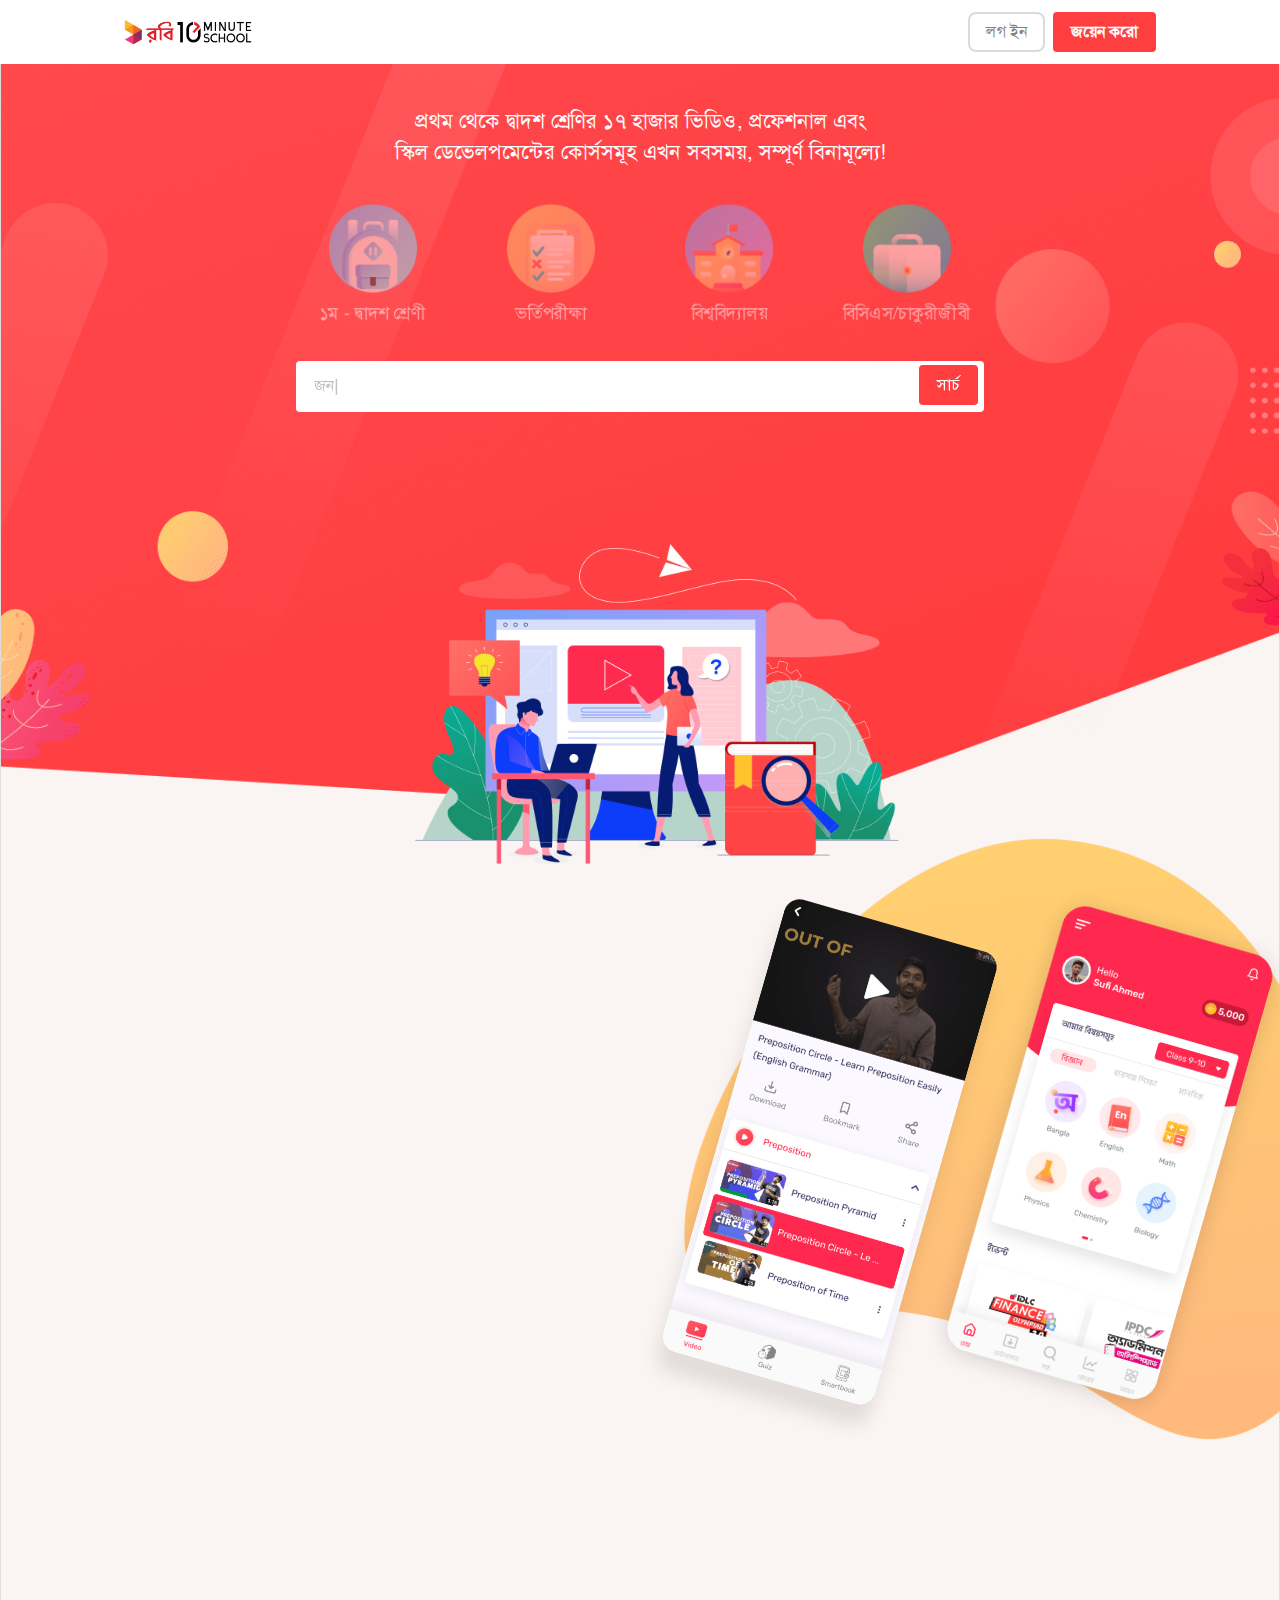
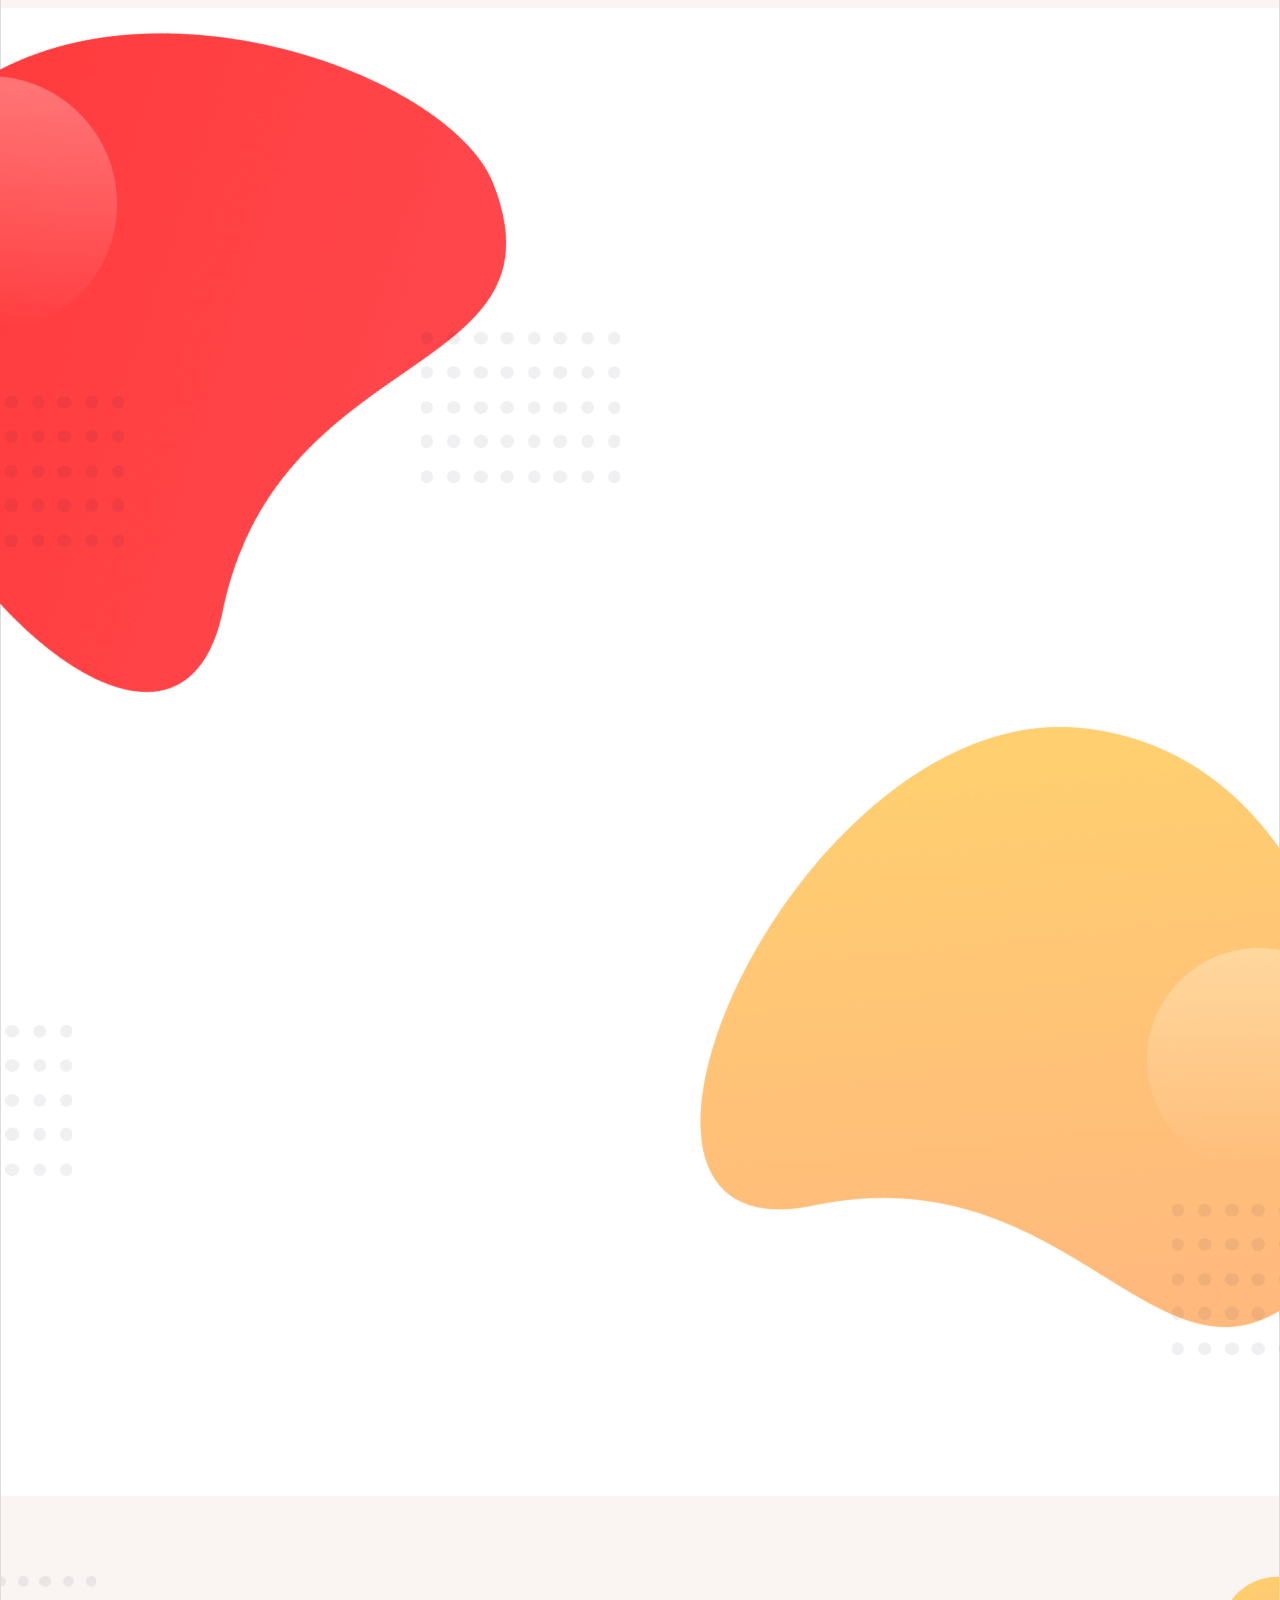
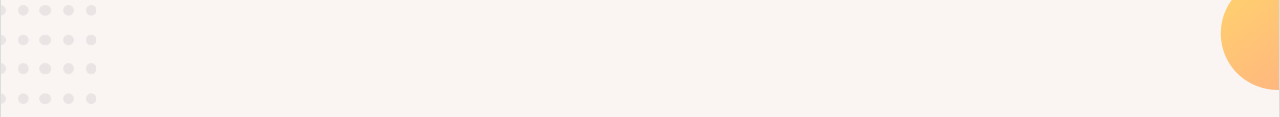
<file: index.html>
<html xmlns="http://www.w3.org/1999/xhtml" lang="en">

<head>
	<meta http-equiv="Content-Type" content="text/html; charset=utf-8" />
	<meta name="description" content="HTTrack is an easy-to-use website mirror utility. It allows you to download a World Wide website from the Internet to a local directory,building recursively all structures, getting html, images, and other files from the server to your computer. Links are rebuiltrelatively so that you can freely browse to the local site (works with any browser). You can mirror several sites together so that you can jump from one toanother. You can, also, update an existing mirror site, or resume an interrupted download. The robot is fully configurable, with an integrated help" />
	<meta name="keywords" content="httrack, HTTRACK, HTTrack, winhttrack, WINHTTRACK, WinHTTrack, offline browser, web mirror utility, aspirateur web, surf offline, web capture, www mirror utility, browse offline, local  site builder, website mirroring, aspirateur www, internet grabber, capture de site web, internet tool, hors connexion, unix, dos, windows 95, windows 98, solaris, ibm580, AIX 4.0, HTS, HTGet, web aspirator, web aspirateur, libre, GPL, GNU, free software" />
	<title>Local index - HTTrack Website Copier</title>
  <!-- Mirror and index made by HTTrack Website Copier/3.49-2 [XR&CO'2014] -->
	<style type="text/css">
	<!--

body {
	margin: 0;  padding: 0;  margin-bottom: 15px;  margin-top: 8px;
	background: #77b;
}
body, td {
	font: 14px "Trebuchet MS", Verdana, Arial, Helvetica, sans-serif;
	}

#subTitle {
	background: #000;  color: #fff;  padding: 4px;  font-weight: bold; 
	}

#siteNavigation a, #siteNavigation .current {
	font-weight: bold;  color: #448;
	}
#siteNavigation a:link    { text-decoration: none; }
#siteNavigation a:visited { text-decoration: none; }

#siteNavigation .current { background-color: #ccd; }

#siteNavigation a:hover   { text-decoration: none;  background-color: #fff;  color: #000; }
#siteNavigation a:active  { text-decoration: none;  background-color: #ccc; }


a:link    { text-decoration: underline;  color: #00f; }
a:visited { text-decoration: underline;  color: #000; }
a:hover   { text-decoration: underline;  color: #c00; }
a:active  { text-decoration: underline; }

#pageContent {
	clear: both;
	border-bottom: 6px solid #000;
	padding: 10px;  padding-top: 20px;
	line-height: 1.65em;
	background-image: url(backblue.gif);
	background-repeat: no-repeat;
	background-position: top right;
	}

#pageContent, #siteNavigation {
	background-color: #ccd;
	}


.imgLeft  { float: left;   margin-right: 10px;  margin-bottom: 10px; }
.imgRight { float: right;  margin-left: 10px;   margin-bottom: 10px; }

hr { height: 1px;  color: #000;  background-color: #000;  margin-bottom: 15px; }

h1 { margin: 0;  font-weight: bold;  font-size: 2em; }
h2 { margin: 0;  font-weight: bold;  font-size: 1.6em; }
h3 { margin: 0;  font-weight: bold;  font-size: 1.3em; }
h4 { margin: 0;  font-weight: bold;  font-size: 1.18em; }

.blak { background-color: #000; }
.hide { display: none; }
.tableWidth { min-width: 400px; }

.tblRegular       { border-collapse: collapse; }
.tblRegular td    { padding: 6px;  background-image: url(fade.gif);  border: 2px solid #99c; }
.tblHeaderColor, .tblHeaderColor td { background: #99c; }
.tblNoBorder td   { border: 0; }


// -->
</style>

</head>

<table width="76%" border="0" align="center" cellspacing="0" cellpadding="3" class="tableWidth">
	<tr>
	<td id="subTitle">HTTrack Website Copier - Open Source offline browser</td>
	</tr>
</table>
<table width="76%" border="0" align="center" cellspacing="0" cellpadding="0" class="tableWidth">
<tr class="blak">
<td>
	<table width="100%" border="0" align="center" cellspacing="1" cellpadding="0">
	<tr>
	<td colspan="6"> 
		<table width="100%" border="0" align="center" cellspacing="0" cellpadding="10">
		<tr> 
		<td id="pageContent"> 
<!-- ==================== End prologue ==================== -->

	<meta name="generator" content="HTTrack Website Copier/3.x">
	<TITLE>Local index - HTTrack</TITLE>
</HEAD>
<BODY>
<H1 ALIGN=Center>Index of locally available sites:</H1>
	<TABLE BORDER="0" WIDTH="100%" CELLSPACING="1" CELLPADDING="0">
		<TR>
			<TD BACKGROUND="fade.gif">
				&middot;
					<A HREF="10minuteschool.com/index.html">
						10 Minute School - The largest online classroom of Bangladesh
					</A>		
			</TD>
		</TR>
	</TABLE>
	<BR>
	<BR>
	<BR>
  	<H6 ALIGN="RIGHT">
	<I>Mirror and index made by HTTrack Website Copier [XR&amp;CO'2008]</I>
	</H6>
	<!-- Mirror and index made by HTTrack Website Copier/3.49-2 [XR&CO'2014] -->
	<!-- Thanks for using HTTrack Website Copier! -->
	<meta HTTP-EQUIV="Refresh" CONTENT="0; URL=10minuteschool.com/index.html">


<!-- ==================== Start epilogue ==================== -->
		</td>
		</tr>
		</table>
	</td>
	</tr>
	</table>
</td>
</tr>
</table>

<table width="76%" border="0" align="center" valign="bottom" cellspacing="0" cellpadding="0">
	<tr>
	<td id="footer"><small>&copy; 2008 Xavier Roche & other contributors - Web Design: Leto Kauler.</small></td>
	</tr>
</table>

</body>

</html>
</file>
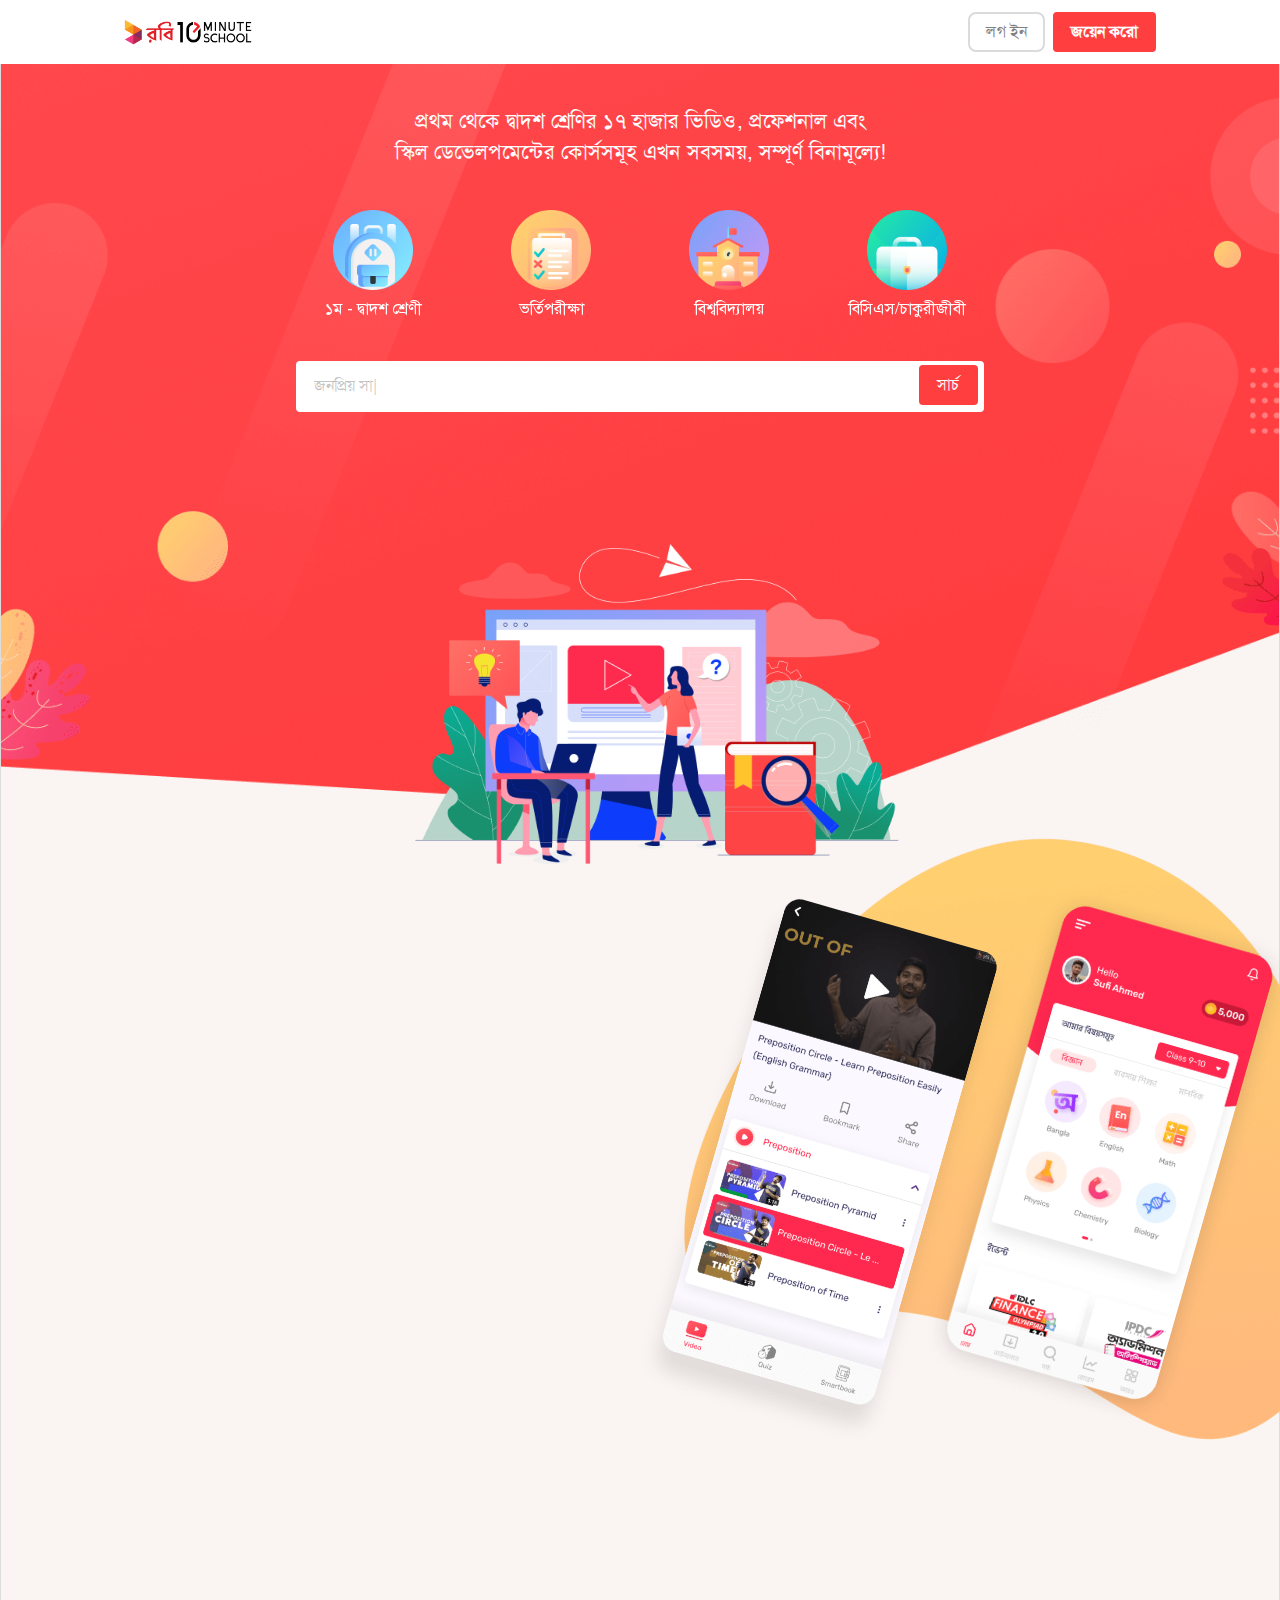
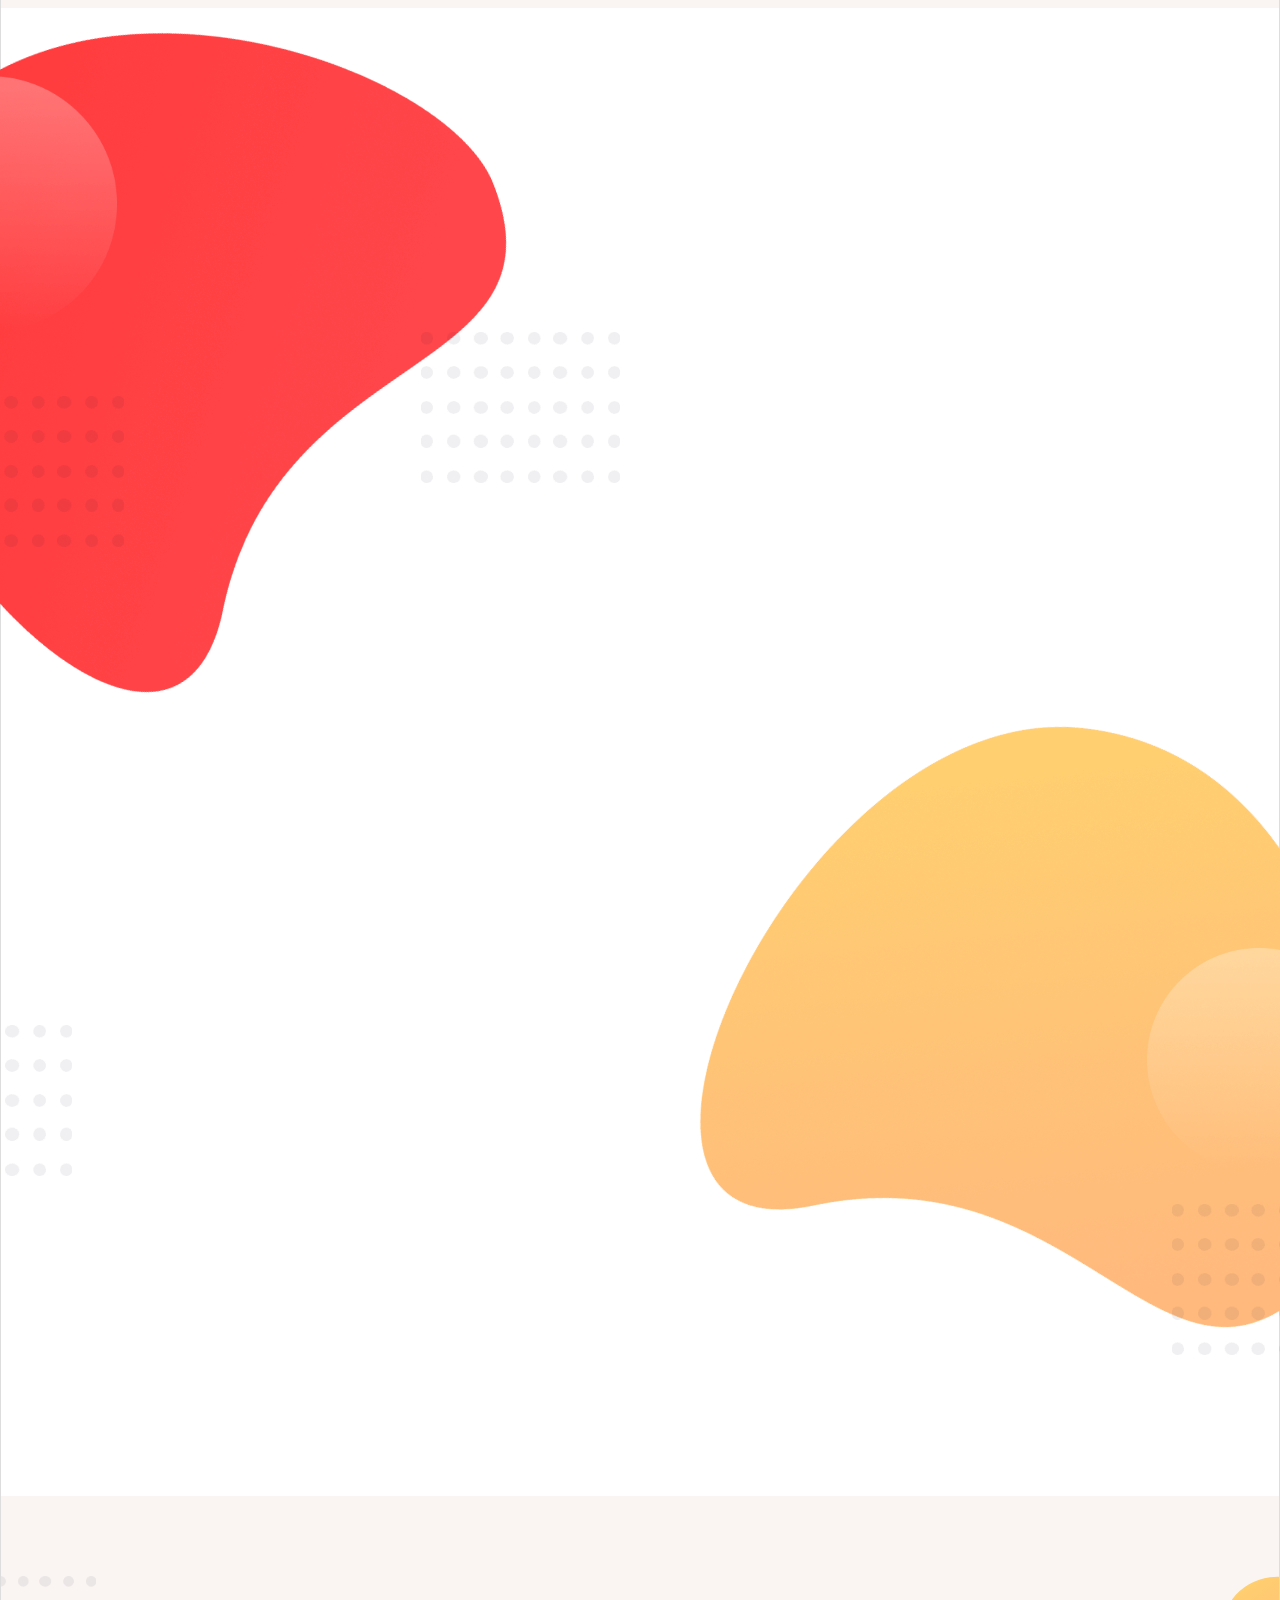
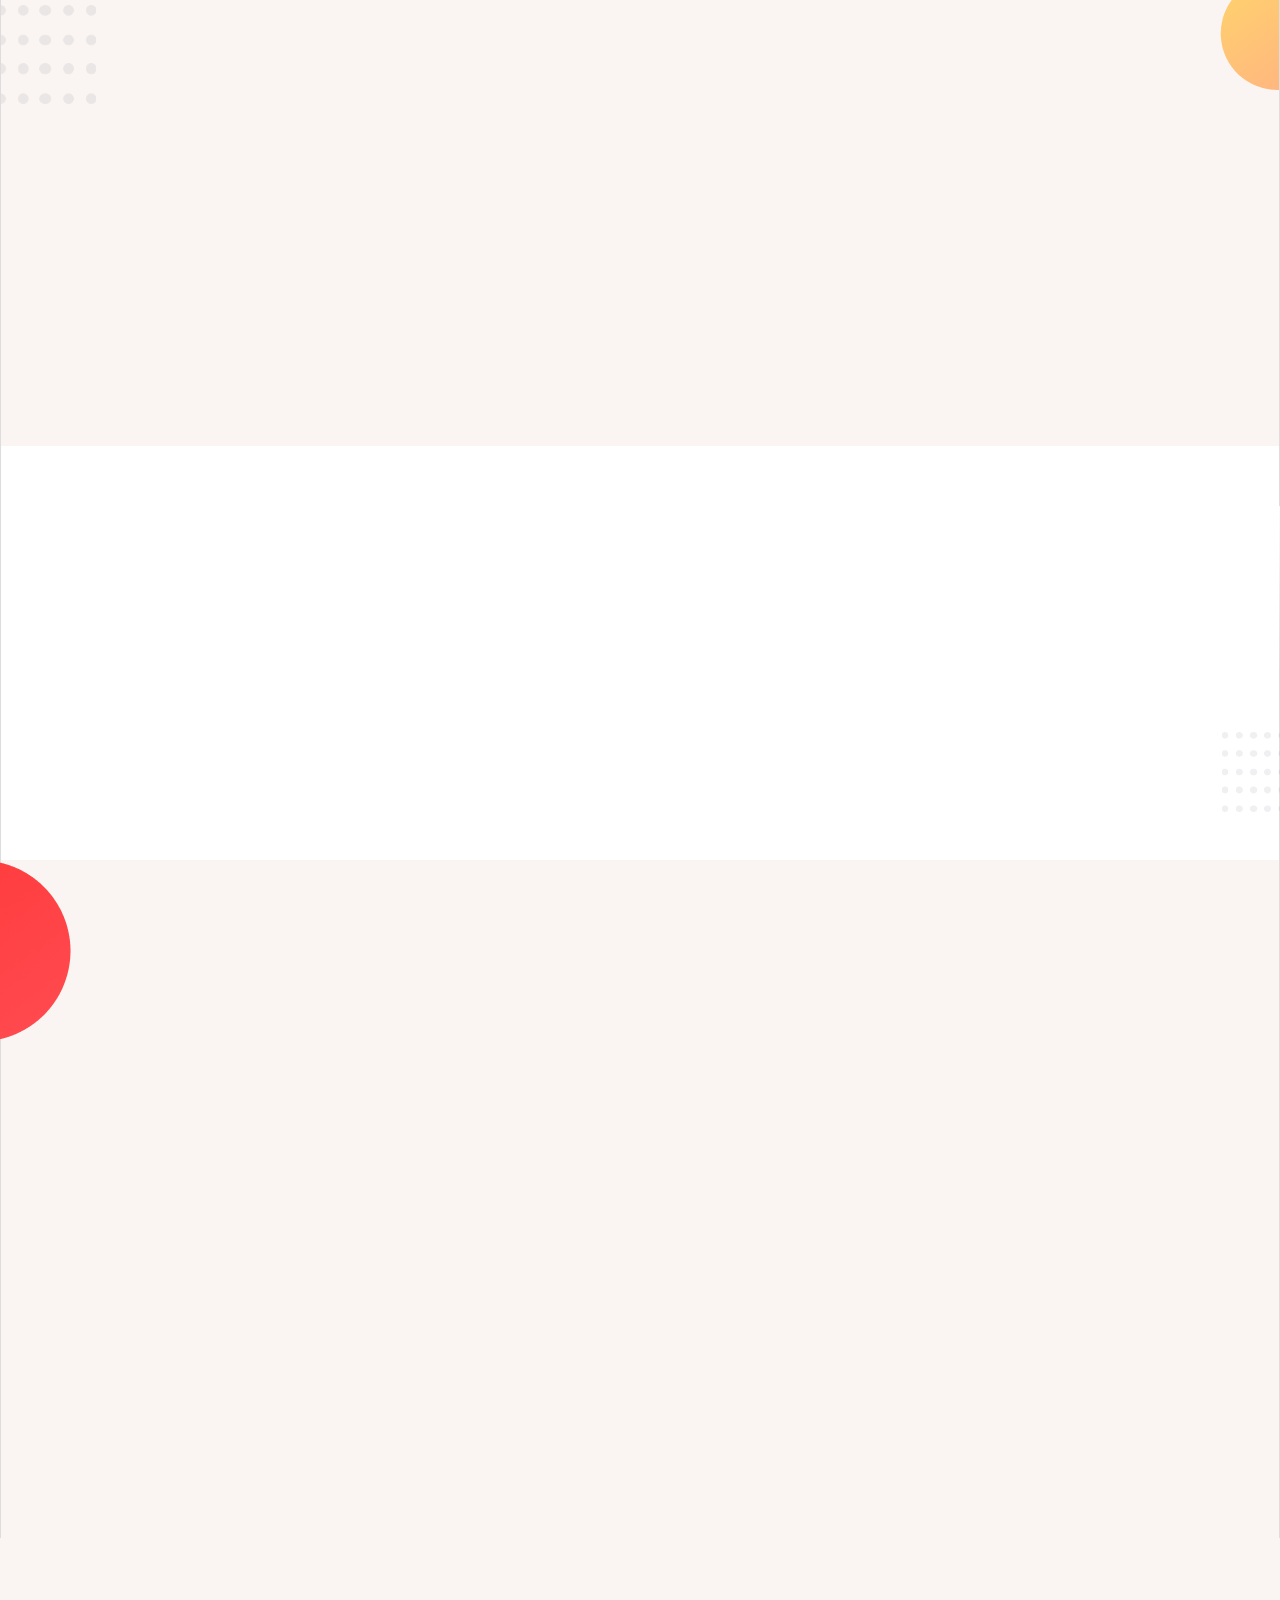
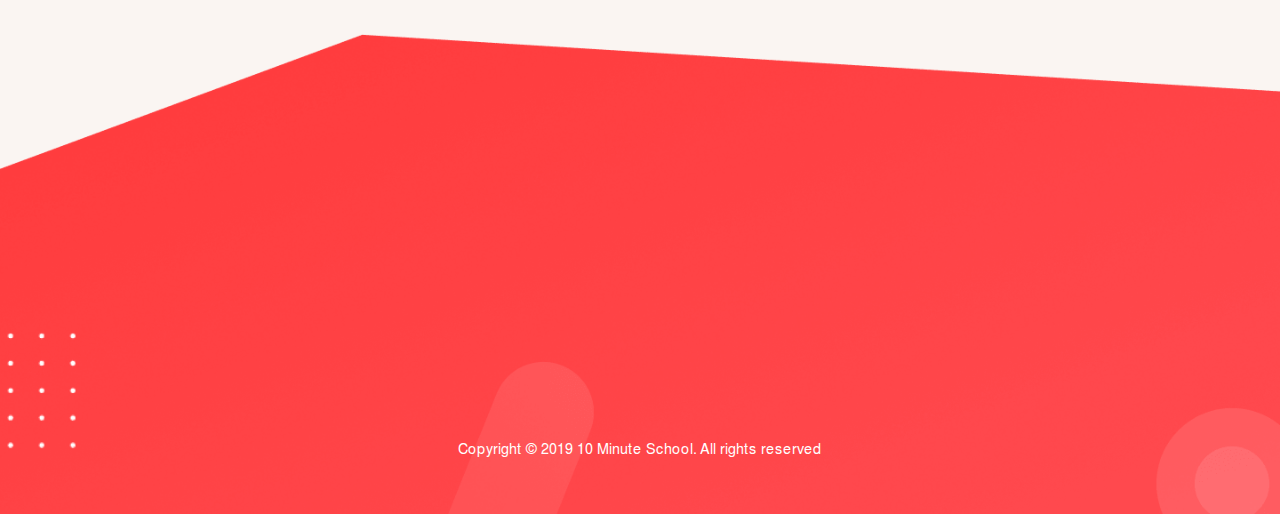
<file: 10minuteschool.com/index.html>
<!DOCTYPE html>
<html lang="en">


<!-- Mirrored from 10minuteschool.com/ by HTTrack Website Copier/3.x [XR&CO'2014], Sat, 28 Mar 2020 05:19:44 GMT -->
<!-- Added by HTTrack --><meta http-equiv="content-type" content="text/html;charset=UTF-8" /><!-- /Added by HTTrack -->
<head>

    <!-- Caching -->
    <!-- <meta http-equiv="cache-control" content="max-age=0" />
    <meta http-equiv="cache-control" content="no-cache" />
    <meta http-equiv="expires" content="0" />
    <meta http-equiv="expires" content="Tue, 01 Jan 1980 1:00:00 GMT" /> 
    <meta http-equiv="pragma" content="no-cache" /> -->


    <meta name="viewport" content="width=device-width, initial-scale=1.0">
    <meta http-equiv="X-UA-Compatible" content="ie=edge">
    <title>10 Minute School - The largest online classroom of Bangladesh</title>
    <link rel="icon" href="../lms10.s3.ap-southeast-1.amazonaws.com/main/10ms_favicon.png" sizes="32x32">

    <meta charset="UTF-8">
    <meta name="theme-color" content="#ff4448">
    <meta name="description"
        content="প্রথম থেকে দ্বাদশ শ্রেণীর ১২ হাজার ভিডিও, প্রফেশনাল এবং স্কিল ডেভেলপমেন্টের কোর্সসমূহ এখন সবসময়, সম্পূর্ণ বিনামূল্যে! প্রথম শ্রেণী দ্বিতীয় শ্রেণী তৃতীয় শ্রেণী চতুর্থ শ্রেণী পঞ্চম শ্রেণী ষষ্ঠ শ্রেণী সপ্তম শ্রেণী জেএসসি এসএসসি এইচএসসি">

    <!-- Facebook Title -->
    <meta property="og:title" content="10 Minute School - The largest online classroom of Bangladesh">
    <meta property="og:site_name" content="10minuteschool.com">
    <meta property="og:url" content="index.html">
    <meta property="og:description"
        content="প্রথম থেকে দ্বাদশ শ্রেণীর ১২ হাজার ভিডিও, প্রফেশনাল এবং স্কিল ডেভেলপমেন্টের কোর্সসমূহ এখন সবসময়, সম্পূর্ণ বিনামূল্যে! প্রথম শ্রেণী দ্বিতীয় শ্রেণী তৃতীয় শ্রেণী চতুর্থ শ্রেণী পঞ্চম শ্রেণী ষষ্ঠ শ্রেণী সপ্তম শ্রেণী জেএসসি এসএসসি এইচএসসি">
    <meta property="og:image" content="index.html">
    <meta property="og:image:secure_url"
        content="index.html">
    <meta property="og:image:type" content="image/jpeg">
    <meta property="og:image:width" content="1200">
    <meta property="og:image:height" content="627">

    <meta property="fb:pages" content="340302609456794,213778865764136">

    <!--     <meta property="fb:app_id" content="">
    <meta property="ia:markup_url" content="">
    <meta property="ia:markup_url_dev" content="">
    <meta property="ia:rules_url" content="">
    <meta property="ia:rules_url_dev" content="">
    <meta property="og:image:alt" content=""> -->
    <!-- end Facebook Title -->

    <!-- Twitter title -->
    <meta name="twitter:card" content="summary_large_image">
    <meta name="twitter:site" content="@10MinuteSchool">
    <meta name="twitter:domain" content="10minuteschool.com">
    <meta name="twitter:creator" content="@10MinuteSchool">
    <meta name="twitter:title" content="10 Minute School - The largest online classroom of Bangladesh">
    <meta name="twitter:description"
        content="প্রথম থেকে দ্বাদশ শ্রেণীর ১২ হাজার ভিডিও, প্রফেশনাল এবং স্কিল ডেভেলপমেন্টের কোর্সসমূহ এখন সবসময়, সম্পূর্ণ বিনামূল্যে! প্রথম শ্রেণী দ্বিতীয় শ্রেণী তৃতীয় শ্রেণী চতুর্থ শ্রেণী পঞ্চম শ্রেণী ষষ্ঠ শ্রেণী সপ্তম শ্রেণী জেএসসি এসএসসি এইচএসসি">
    <meta name="twitter:image:src"
        content="index.html">
    <meta name="twitter:image:width" content="1200">
    <meta name="twitter:image:height" content="627">
    <!-- end Twitter title -->

    <!-- windows tile -->
    <meta name="application-name" content="10minuteschool.com">
    <meta name="msapplication-TileColor" content="#ff4448">
    <meta name="msapplication-square70x70logo"
        content="../lms10.s3.ap-southeast-1.amazonaws.com/main/10ms_favicon.png">
    <meta name="msapplication-square150x150logo"
        content="../lms10.s3.ap-southeast-1.amazonaws.com/main/10ms_favicon.png">
    <meta name="msapplication-wide310x150logo"
        content="../lms10.s3.ap-southeast-1.amazonaws.com/main/10ms_favicon.png">
    <meta name="msapplication-square310x310logo"
        content="../lms10.s3.ap-southeast-1.amazonaws.com/main/10ms_favicon.png">
    <!-- end windows tile -->

    <!-- IOS title -->
    <meta name="viewport" content="width=device-width, initial-scale=1.0, maximum-scale=1.0, user-scalable=no">
    <meta name="apple-mobile-web-app-capable" content="yes">
    <meta name="apple-mobile-web-app-status-bar-style" content="default">
    <meta name="mobile-web-app-capable" content="yes">
    <link rel="apple-touch-icon" href="../lms10.s3.ap-southeast-1.amazonaws.com/main/10ms_favicon.png" />
    <!-- end IOS title -->

    <!-- Analytics -->
    <!-- Global site tag (gtag.js) - Google Analytics -->
    <script async src="https://www.googletagmanager.com/gtag/js?id=UA-58125152-3"></script>
    <script>
        window.dataLayer = window.dataLayer || [];

        function gtag() {
            dataLayer.push(arguments);
        }
        gtag('js', new Date());

        gtag('config', 'UA-58125152-3');
    </script>


    <!-- Stylesheet -->
    <link rel="stylesheet" href="assets/styles/main.css">
    <link href="../unpkg.com/aos%402.3.1/dist/aos.css" rel="stylesheet">
    <!-- end Stylesheet -->

    <!-- Script -->
    <!-- end Script -->

</head>

<body>


    <header>

        <nav class="navbar" role="navigation" aria-label="main navigation">
            <div class="navbar-brand">
                <a class="navbar-item" href="index.html">
                    <img loading="lazy" class="logo" src="assets/images/10msblack.png">
                </a>

                <!-- <a role="button" class="navbar-burger burger" aria-label="menu" aria-expanded="false"
                    data-target="navbarBasicExample">
                    <span aria-hidden="true"></span>
                    <span aria-hidden="true"></span>
                    <span aria-hidden="true"></span>
                </a> -->
            </div>

            <div id="navbarBasicExample" class="navbar-menu">
                <div class="navbar-start">

                    <!-- <div class="navbar-item has-dropdown is-hoverable">
                        <a class="navbar-link">
                            More
                        </a>

                        <div class="navbar-dropdown">
                            <a class="navbar-item">
                                About
                            </a>
                            <a class="navbar-item">
                                Jobs
                            </a>
                            <a class="navbar-item">
                                Contact
                            </a>
                            <hr class="navbar-divider">
                            <a class="navbar-item">
                                Report an issue
                            </a>
                        </div>
                    </div> -->
                </div>

                <div class="navbar-end">
                    <div class="navbar-item">
                        <div class="buttons">
                            <a href="https://classroom.10minuteschool.com/login"
                                class="button is-small-mobile login-btn">
                                লগ ইন
                                <!-- Log in -->
                            </a>
                            <a href="https://classroom.10minuteschool.com/login"
                                class="button is-primary is-small-mobile">
                                <strong>
                                    জয়েন করো
                                    <!-- Join us -->
                                </strong>
                            </a>
                        </div>
                    </div>
                </div>
            </div>
        </nav>

    </header>

    <section class="search-section no-border">

        <div class="search-container">

            <div class="tagline is-family-secondary">
                প্রথম থেকে দ্বাদশ শ্রেণির <span class="is-thin">১৭ হাজার ভিডিও</span>, প্রফেশনাল এবং <span
                    class="is-hidden-mobile"><br></span>
                স্কিল ডেভেলপমেন্টের কোর্সসমূহ এখন সবসময়, সম্পূর্ণ বিনামূল্যে!

                <!-- Videos and quizzes covering the entire NCTB syllabus as well as skill development courses, completely
                free of cost! -->
            </div>


            <div class="columns justify-between is-mobile is-multiline is-family-secondary">
                <a href="https://classroom.10minuteschool.com/academic"
                    class="segment column is-half-mobile is-one-quarter-tablet is-one-quarter-desktop"
                    data-aos="zoom-out">
                    <img loading="lazy" src="assets/images/header/academic.png" alt="segment">
                    <h3 class="segment-title">
                        ১ম - দ্বাদশ শ্রেণী
                        <!-- Class 1-12 -->
                    </h3>
                </a>
                <a href="https://classroom.10minuteschool.com/academic"
                    class="segment column is-half-mobile is-one-quarter-tablet is-one-quarter-desktop"
                    data-aos="zoom-out">
                    <img loading="lazy" src="assets/images/header/admission.png" alt="segment">
                    <h3 class="segment-title">
                        ভর্তিপরীক্ষা
                        <!-- Admissions -->
                    </h3>
                </a>
                <a href="https://classroom.10minuteschool.com/academic"
                    class="segment column is-half-mobile is-one-quarter-tablet is-one-quarter-desktop"
                    data-aos="zoom-out">
                    <img loading="lazy" src="assets/images/header/university.png" alt="segment">
                    <h3 class="segment-title">
                        বিশ্ববিদ্যালয়
                        <!-- University -->
                    </h3>
                </a>
                <a href="https://classroom.10minuteschool.com/skill-development"
                    class="segment column is-half-mobile is-one-quarter-tablet is-one-quarter-desktop"
                    data-aos="zoom-out">
                    <img loading="lazy" src="assets/images/header/bcs.png" alt="segment">
                    <h3 class="segment-title">
                        বিসিএস/চাকুরীজীবী
                        <!-- Job Holder -->
                    </h3>
                </a>


                <div class="column is-full search-box">
                    <form class="search-input" id="search-form">
                        <input type="text" class="input no-border" name="search" id="search-input"
                            placeholder="জনপ্রিয় সার্চসমূহ: মেঘনাদবধ">
                        <button type="submit" class="button is-primary">
                            <!-- <span class="icon is-small">
                                 <svg width="29" height="29" viewBox="0 0 29 29" fill="none"
                                     xmlns="http://www.w3.org/2000/svg">
                                     <path
                                         d="M28.5236 26.2366L23.0476 20.7766C24.8144 18.5258 25.773 15.7462 25.7695 12.8847C25.7695 10.3364 25.0138 7.84525 23.598 5.72637C22.1822 3.60748 20.1699 1.95601 17.8155 0.980798C15.4611 0.00558271 12.8704 -0.249578 10.3711 0.247582C7.87166 0.744743 5.57582 1.9719 3.77386 3.77386C1.9719 5.57582 0.744743 7.87166 0.247582 10.3711C-0.249578 12.8704 0.00558271 15.4611 0.980798 17.8155C1.95601 20.1699 3.60748 22.1822 5.72637 23.598C7.84525 25.0138 10.3364 25.7695 12.8847 25.7695C15.7462 25.773 18.5258 24.8144 20.7766 23.0476L26.2366 28.5236C26.3863 28.6745 26.5644 28.7944 26.7607 28.8761C26.9569 28.9579 27.1675 29 27.3801 29C27.5927 29 27.8032 28.9579 27.9995 28.8761C28.1957 28.7944 28.3739 28.6745 28.5236 28.5236C28.6745 28.3739 28.7944 28.1957 28.8761 27.9995C28.9579 27.8032 29 27.5927 29 27.3801C29 27.1675 28.9579 26.9569 28.8761 26.7607C28.7944 26.5644 28.6745 26.3863 28.5236 26.2366ZM3.22119 12.8847C3.22119 10.9735 3.78795 9.10512 4.84979 7.51596C5.91164 5.9268 7.42088 4.6882 9.18666 3.95678C10.9524 3.22537 12.8955 3.034 14.77 3.40687C16.6446 3.77974 18.3664 4.70011 19.7179 6.05158C21.0694 7.40305 21.9897 9.12493 22.3626 10.9995C22.7355 12.874 22.5441 14.817 21.8127 16.5828C21.0813 18.3486 19.8427 19.8578 18.2535 20.9197C16.6644 21.9815 14.796 22.5483 12.8847 22.5483C10.3218 22.5483 7.86385 21.5302 6.05158 19.7179C4.23931 17.9056 3.22119 15.4477 3.22119 12.8847Z"
                                         fill="white" />
                                 </svg>
                             </span> -->
                            সার্চ
                            <!-- Search -->
                        </button>
                    </form>
                </div>
            </div>


        </div>

        <div class="classroom-illustration">
            <img loading="lazy" src="assets/images/header/classroom-illustration.png" alt="">
        </div>
    </section>

    <section class="section playstore-ad special">
        <img loading="lazy" class="is-absolute white-shade" src="assets/images/vector/we-have-circle.png" alt="">

        <div class="columns is-multiline">
            <div class="column __ad_text is-family-secondary is-full is-half-desktop">
                <div class="ad-title-section" data-aos="fade-left">

                    <h1>
                        বাংলাদেশের সবচেয়ে বড়<br>
                        ক্লাসরুমে স্বাগতম!
                        <!-- Welcome to the largest<br>
                        Online classroom of Bangladesh! -->
                    </h1>
                    <p>
                        রবি- টেন মিনিট স্কুল বাংলাদেশের সর্ববৃহৎ অনলাইন শিক্ষা প্রতিষ্ঠান,
                        যেখানে প্রতিদিন প্রায় ১০ লক্ষ শিক্ষার্থীকে ওয়েবসাইট,
                        ফেইসবুক ও অ‍্যাপের মাধ্যমে বিনামূল্যে শিক্ষা দান করা হয়।

                        <!-- Robi-10 Minute School is the largest online educational platform of Bangladesh that teaches more
                        than a million students every day, free of cost on its website, Facebook page and its mobile
                        application. -->
                    </p>
                    <a href="https://play.google.com/store/apps/details?id=com.a10minuteschool.tenminuteschool">
                        <img loading="lazy" src="assets/images/playstore-ad.png" height="48px" alt="playstore image">
                    </a>
                </div>
            </div>

            <div class="column is-relative __ad_vector">
                <div class="illustration">
                    <img loading="lazy" class="is-absolute yellow-vector" src="assets/images/vector/yellow.png" alt="">
                    <img loading="lazy" class="is-absolute white-shade" src="assets/images/vector/white-circle.png" alt=""
                        data-aos="fade-left">
                    <img loading="lazy" class="is-absolute mobile-1" src="assets/images/vector/mobile-video.png" alt="">
                    <img loading="lazy" class="is-absolute mobile-2" src="assets/images/vector/mobile.png" alt="">
                    <!-- <img loading="lazy" class="is-absolute mobile-2" src="./assets/images/playstore-ad/mobile-2.png" alt=""> -->
                    <img loading="lazy" class="is-absolute moon" src="assets/images/playstore-ad/moon.png" alt="" data-aos="zoom-in">

                </div>
            </div>

        </div>

    </section>


    <section class="section special videos-desc has-background-white">

        <img loading="lazy" class="is-absolute red-ring" src="assets/images/vector/red-ring.png" alt="" data-aos="fade-left">

        <div class="columns is-flex is-multiline">
            <div class="column __ad_vector is-relative">

                <div class="illustration">
                    <img loading="lazy" class="is-absolute red-vector" src="assets/images/vector/red.png" alt="">
                    <img loading="lazy" class="is-absolute white-shade" src="assets/images/vector/white-circle.png" alt="">
                    <img loading="lazy" class="is-absolute dots-2" src="assets/images/vector/dots.png" alt="">
                    <img loading="lazy" class="is-absolute dots" src="assets/images/vector/dots.png" alt="">
                    <img loading="lazy" class="is-absolute moon" src="assets/images/vector/yellow-moon.png" alt=""
                        data-aos="zoom-in">

                    <img loading="lazy" class="is-absolute video-1 video" src="assets/images/vector/video-1.gif" alt=""
                        data-aos="zoom-in">
                    <img loading="lazy" class="is-absolute video-2 video" src="assets/images/vector/video-2.gif" alt=""
                        data-aos="zoom-in">
                    <img loading="lazy" class="is-absolute video-3 video" src="assets/images/vector/video-3.gif" alt=""
                        data-aos="zoom-in">
                </div>

            </div>

            <div class="column __ad_text is-full is-half-desktop is-full-mobile is-order-1 is-family-secondary">

                <div class="section-header special-r has-text-left" data-aos="fade-right">
                    <h2>
                        শিখুন ফ্রী ভিডিও দেখে!
                        <!-- Videos! -->
                    </h2>
                    <p>
                        রবি- টেন মিনিট স্কুলে রয়েছে ১৭,৪৪০টিরও
                        বেশি ভিডিও টিউটোরিয়াল। যার মধ্যে
                        রয়েছে একাডেমিক (প্রথম শ্রেণি থেকে দ্বাদশ
                        শ্রেণি), সফটওয়্যার ও প্রফেশনাল স্কিলস্।
                        তাছাড়াও রয়েছে ECA-এর কোর্স, যেন দেশের
                        সব শিক্ষার্থী মানসম্মত শিক্ষা পায়।

                        <!-- Robi-10 Minute School has over 17,440 tutorials that teach academics (class 1-12), software and
                        employability skills and
                        ECAs to ensure students from all over the country have access to quality education and skills
                        training. -->
                    </p>
                    <a href="https://play.google.com/store/apps/details?id=com.a10minuteschool.tenminuteschool"
                        class="button is-primary">
                        অ্যাপ ডাউনলোড →
                        <!-- Download App → -->
                    </a>
                </div>

            </div>

        </div>

    </section>
    <section class="section special quiz-desc has-background-white">

        <div class="columns is-multiline">
            <div class="column __ad_text is-full is-half-desktop is-family-secondary">
                <div class="section-header special has-text-left" data-aos="fade-left">
                    <h2>
                        কুইজের মাধ্যমে যাচাই করুন নিজেকে!
                        <!-- Quick Quiz! -->
                    </h2>
                    <p>
                        শিক্ষার্থীরা যেকোন বিষয় আমাদের ভিডিও
                        টিউটোরিয়াল থেকে শিখে নিজের দক্ষতা যাচাই
                        করে নিতে পারে কুইজের মাধ্যমে। তাদের
                        জন‍্য তৈরি করা হয়েছে অধ‍্যায়ভিত্তিক
                        ৪৯,৫৩০টিরও বেশি কুইজ।

                        <!-- Students can learn everything they need from video tutorials and test themselves through 49,530+
                        topic-based quizzes.
                        With an instant scoring and feedback system, students can also collect points, see their
                        position on a national
                        leaderboard, and win exciting prizes by taking daily quizzes. -->
                    </p>
                    <a href="https://play.google.com/store/apps/details?id=com.a10minuteschool.tenminuteschool"
                        class="button is-primary">
                        অ্যাপ ডাউনলোড →
                        <!-- Download App → -->
                    </a>
                </div>
            </div>


            <div class="column __ad_vector is-relative">
                <div class="illustration">
                    <!-- <img loading="lazy" class="is-absolute left-shade" src="./assets/images/vector/left-shade.png" alt=""> -->
                    <img loading="lazy" class="is-absolute yellow-vector" src="assets/images/vector/yellow.png" alt="">
                    <img loading="lazy" class="is-absolute white-shade" src="assets/images/vector/white-circle.png" alt="">
                    <img loading="lazy" class="is-absolute dots-2" src="assets/images/vector/dots.png" alt="">
                    <img loading="lazy" class="is-absolute moon" src="assets/images/playstore-ad/moon.png" alt="" data-aos="zoom-in">
                    <img loading="lazy" class="is-absolute mobile-1" src="assets/images/vector/mobile-quiz-1.png" alt=""
                        data-aos="zoom-in">
                    <img loading="lazy" class="is-absolute mobile-2" src="assets/images/vector/mobile-quiz.png" alt=""
                        data-aos="zoom-in">
                </div>
            </div>


            <img loading="lazy" class="is-absolute dots" src="assets/images/vector/dots.png" alt="">
            <img loading="lazy" class="is-absolute yellow-ring" src="assets/images/vector/ring.png" alt="" data-aos="fade-right">


        </div>

    </section>

    <section class="section general section-learning-products">


        <img loading="lazy" class="is-absolute dots" src="assets/images/learning-products/dots.svg" alt="">
        <img loading="lazy" class="is-absolute moon" src="assets/images/learning-products/moon.svg" alt="">


        <div class="container is-family-secondary">
            <div class="section-header">
                <h2 data-aos="fade-right">
                    শেখার আছে অনেক কিছু!
                    <!-- Learning Products -->
                </h2>
                <hr data-aos="fade-left">
            </div>

            <div
                class="learning-products columns is-multiline is-mobile justify-around has-text-center">

                <a href="https://classroom.10minuteschool.com/1201" class="column product is-narrow" data-aos="zoom-in">
                    <img loading="lazy" src="assets/images/our-content/webp/ICT.html">
                    <h6 class="is-block">Software Courses</h6>
                </a>
                <a href="https://classroom.10minuteschool.com/1203" class="column product is-narrow" data-aos="zoom-in">
                    <img loading="lazy"
                        src="assets/images/our-content/webp/business-communication.html">
                    <h6 class="is-block">English Courses</h6>
                </a>
                <a href="https://classroom.10minuteschool.com/1204" class="column product is-narrow" data-aos="zoom-in">
                    <img loading="lazy" src="assets/images/our-content/webp/math.html">
                    <h6 class="is-block">Math Courses</h6>
                </a>
                <a href="https://classroom.10minuteschool.com/1205" class="column product is-narrow" data-aos="zoom-in">
                    <img loading="lazy"
                        src="assets/images/our-content/webp/dm.html">
                    <h6 class="is-block">Communication Skills</h6>
                </a>
                <a href="https://classroom.10minuteschool.com/1206" class="column product is-narrow" data-aos="zoom-in">
                    <img loading="lazy" src="assets/images/our-content/webp/career.html">
                    <h6 class="is-block">Career/Job Skill</h6>
                </a>
                <a href="https://classroom.10minuteschool.com/1207" class="column product is-narrow" data-aos="zoom-in">
                    <img loading="lazy"
                        src="assets/images/our-content/webp/startup.html">
                    <h6 class="is-block">Startup & Entrepreneurship</h6>
                </a>
                <a href="https://classroom.10minuteschool.com/1208" class="column product is-narrow" data-aos="zoom-in">
                    <img loading="lazy"
                        src="assets/images/our-content/webp/dm.html">
                    <h6 class="is-block">Digital Marketing</h6>
                </a>
                <a href="https://classroom.10minuteschool.com/1209" class="column product is-narrow" data-aos="zoom-in">
                    <img loading="lazy"
                        src="assets/images/our-content/webp/life-skills.html">
                    <h6 class="is-block">Life Skills</h6>
                </a>
                <a href="https://classroom.10minuteschool.com/1210" class="column product is-narrow" data-aos="zoom-in">
                    <img loading="lazy"
                        src="assets/images/our-content/webp/masterclass.html">
                    <h6 class="is-block">Masterclass</h6>
                </a>
                <a href="https://classroom.10minuteschool.com/1211" class="column product is-narrow" data-aos="zoom-in">
                    <img loading="lazy"
                        src="assets/images/our-content/webp/video-editing.html">
                    <h6 class="is-block">Video Editing</h6>
                </a>
                <a href="https://classroom.10minuteschool.com/1213" class="column product is-narrow" data-aos="zoom-in">
                    <img loading="lazy"
                        src="assets/images/our-content/webp/bcs.html">
                    <h6 class="is-block">BCS</h6>
                </a>
                <!-- <a href="https://classroom.10minuteschool.com/1214" class="column product is-narrow" data-aos="zoom-in">
                    <img loading="lazy"
                        src="https://lms10.s3.ap-southeast-1.amazonaws.com/main/Subject%20Icon/Update%20icon-20200219T075311Z-001/Update%20icon/Leadership.png">
                    <h6 class="is-block">Extra Curricular Activities</h6>
                </a> -->
                <a href="https://classroom.10minuteschool.com/1215" class="column product is-narrow" data-aos="zoom-in">
                    <img loading="lazy"
                        src="assets/images/our-content/webp/graphics.html">
                    <h6 class="is-block">Graphics Designing</h6>
                </a>
            </div>
        </div>



    </section>


    <section class="section general section-we-have has-background-white">

        <div class="illustration">
            <img loading="lazy" src="assets/images/vector/we-have-circle.png" alt="" class="is-absolute white-circle">
            <img loading="lazy" src="assets/images/vector/we-have-circle.png" alt="" class="is-absolute white-circle-2">
            <img loading="lazy" src="assets/images/vector/dots.png" alt="" class="is-absolute dots">
        </div>

        <div class="container is-family-secondary">
            <div class="section-header">
                <h2 data-aos="fade-right">
                    আমাদের যা আছে
                    <!-- Our Content -->
                </h2>
                <hr data-aos="fade-left">
            </div>

            <div class="columns is-mobile is-multiline justify-between">
                <div class="segment column is-half-mobile">
                    <img loading="lazy" data-aos="zoom-in" src="assets/images/we-have/videos.png" alt="segment">
                    <h3 class="we-have-title" data-aos="zoom-in">
                        ১৭,৪৪০+
                        <!-- 12,000+ -->
                    </h3>
                    <p class="we-have-tag" data-aos="zoom-in">
                        ভিডিও টিউটোরিয়াল
                        <!-- Academic Videos -->
                    </p>
                </div>
                <div class="segment column is-half-mobile">
                    <img loading="lazy" data-aos="zoom-in" src="assets/images/we-have/quizzes.png" alt="segment">
                    <h3 class="we-have-title" data-aos="zoom-in">
                        ৪৯,৫৩০+
                        <!-- 4,000+ -->
                    </h3>
                    <p class="we-have-tag" data-aos="zoom-in">
                        কুইজ
                        <!-- Quizzes -->
                    </p>
                </div>
                <div class="segment column is-half-mobile">
                    <img loading="lazy" data-aos="zoom-in" src="assets/images/we-have/smartbooks.png" alt="segment">
                    <h3 class="we-have-title" data-aos="zoom-in">
                        ৯১৪+
                        <!-- 900+ -->
                    </h3>
                    <p class="we-have-tag" data-aos="zoom-in">
                        স্মার্টবুক
                        <!-- SmartBook -->
                    </p>
                </div>
                <div class="segment column is-half-mobile">
                    <img loading="lazy" data-aos="zoom-in" src="assets/images/we-have/blogs.png" alt="segment">
                    <h3 class="we-have-title" data-aos="zoom-in">
                        ১২৩৪+
                        <!-- 980+ -->
                    </h3>
                    <p class="we-have-tag" data-aos="zoom-in">
                        ব্লগ
                        <!-- Blog -->
                    </p>
                </div>
            </div>
        </div>
    </section>

    <section class="section general section-awards">

        <div class="illustration">
            <img loading="lazy" src="assets/images/playstore-ad/moon.png" alt="" class="is-absolute moon">
            <img loading="lazy" src="assets/images/vector/ring.png" alt="" class="is-absolute ring" data-aos="fade-left">
            <img loading="lazy" src="assets/images/vector/dots.png" alt="" class="is-absolute dots" data-aos="fade-right">
        </div>

        <div class="container is-family-secondary">
            <div class="section-header">
                <h2 data-aos="fade-right">
                    টেন মিনিট স্কুল পরিবারের অর্জনসমূহ!
                    <!-- Awards! -->
                </h2>
                <hr data-aos="fade-left">
            </div>

            <div class="awards columns is-multiline is-mobile justify-center">
                <div class="column award is-narrow" data-aos="flip-left">
                    <img loading="lazy" src="assets/images/awards/webp/apicta.html">
                </div>
                <div class="column award is-narrow" data-aos="flip-left">
                    <img loading="lazy" src="assets/images/awards/webp/bia2018.html">
                </div>
                <div class="column award is-narrow" data-aos="flip-left">
                    <img loading="lazy" src="assets/images/awards/webp/brac-marathon.html">
                </div>
                <div class="column award is-narrow" data-aos="flip-left">
                    <img loading="lazy" src="assets/images/awards/webp/global-et.html">
                </div>
                <div class="column award is-narrow" data-aos="flip-left">
                    <img loading="lazy" src="assets/images/awards/webp/glomo.html">
                </div>
                <div class="column award is-narrow" data-aos="flip-left">
                    <img loading="lazy" src="assets/images/awards/webp/gold-elearning.html">
                </div>
                <div class="column award is-narrow" data-aos="flip-left">
                    <img loading="lazy" src="assets/images/awards/webp/ict-award.html">
                </div>
                <div class="column award is-narrow" data-aos="flip-left">
                    <img loading="lazy" src="assets/images/awards/webp/queen-young.html">
                </div>
            </div>
        </div>

    </section>

    <footer class="footer">
        <div class="illustration">
            <img loading="lazy" class="footer-table" src="assets/images/footer/table.png" alt="" data-aos="fade-left">
        </div>


        <div class="container">
            <div class="section" data-aos="zoom-in">
                <div class="columns is-family-secondary">
                    <div class="column is-half-desktop">
                        <img loading="lazy" class="logo" src="assets/images/logo-white.png" alt="">
                        <p style="margin-top: .5em;">
                            রবি- টেন মিনিট স্কুল বাংলাদেশের সর্ববৃহৎ অনলাইন শিক্ষা প্রতিষ্ঠান,
                            যেখানে প্রতিদিন প্রায় ১০ লক্ষ শিক্ষার্থীকে ওয়েবসাইট,
                            ফেইসবুক ও অ‍্যাপের মাধ্যমে বিনামূল্যে শিক্ষা দান করা হয়।

                            <!-- Robi-10 Minute School is the largest online educational platform of Bangladesh that teaches
                            more than a million students
                            every day, free of cost on its website, Facebook page and its mobile application. -->
                        </p>

                        <div class="columns is-mobile social-icons">
                            <a href="https://www.facebook.com/10minuteschool/" class="column social-icon is-narrow">
                                <svg width="18" height="19" viewBox="0 0 18 19" fill="none"
                                    xmlns="http://www.w3.org/2000/svg">
                                    <path
                                        d="M17.28 0.847168H0.72C0.32175 0.847168 0 1.16892 0 1.56717V18.1272C0 18.5254 0.32175 18.8472 0.72 18.8472H17.28C17.6783 18.8472 18 18.5254 18 18.1272V1.56717C18 1.16892 17.6783 0.847168 17.28 0.847168ZM15.201 6.10092H13.7633C12.636 6.10092 12.4178 6.63642 12.4178 7.42392V9.15867H15.1088L14.7578 11.8744H12.4178V18.8472H9.612V11.8767H7.26525V9.15867H9.612V7.15617C9.612 4.83192 11.0318 3.56517 13.1063 3.56517C14.1008 3.56517 14.9535 3.63942 15.2033 3.67317V6.10092H15.201Z"
                                        fill="white" />
                                </svg>
                            </a>
                            <a href="https://www.instagram.com/10ms_insta/" class="column social-icon is-narrow">
                                <svg width="18" height="19" viewBox="0 0 18 19" fill="none"
                                    xmlns="http://www.w3.org/2000/svg">
                                    <path
                                        d="M8.99758 6.84589C7.345 6.84589 5.99636 8.19455 5.99636 9.84717C5.99636 11.4998 7.345 12.8484 8.99758 12.8484C10.6502 12.8484 11.9988 11.4998 11.9988 9.84717C11.9988 8.19455 10.6502 6.84589 8.99758 6.84589ZM17.999 9.84717C17.999 8.60433 18.0103 7.37275 17.9405 6.13216C17.8707 4.69118 17.5419 3.41232 16.4883 2.35861C15.4323 1.30264 14.1557 0.976174 12.7148 0.906377C11.472 0.83658 10.2404 0.847838 8.99983 0.847838C7.75702 0.847838 6.52546 0.83658 5.28489 0.906377C3.84395 0.976174 2.5651 1.3049 1.51141 2.35861C0.455469 3.41457 0.129004 4.69118 0.0592081 6.13216C-0.0105877 7.375 0.000669689 8.60658 0.000669689 9.84717C0.000669689 11.0878 -0.0105877 12.3216 0.0592081 13.5622C0.129004 15.0032 0.45772 16.282 1.51141 17.3357C2.56736 18.3917 3.84395 18.7182 5.28489 18.788C6.52771 18.8578 7.75927 18.8465 8.99983 18.8465C10.2426 18.8465 11.4742 18.8578 12.7148 18.788C14.1557 18.7182 15.4346 18.3894 16.4883 17.3357C17.5442 16.2798 17.8707 15.0032 17.9405 13.5622C18.0125 12.3216 17.999 11.09 17.999 9.84717ZM8.99758 14.465C6.44215 14.465 4.3798 12.4026 4.3798 9.84717C4.3798 7.29169 6.44215 5.2293 8.99758 5.2293C11.553 5.2293 13.6154 7.29169 13.6154 9.84717C13.6154 12.4026 11.553 14.465 8.99758 14.465ZM13.8045 6.11865C13.2078 6.11865 12.726 5.63682 12.726 5.04017C12.726 4.44352 13.2078 3.96169 13.8045 3.96169C14.4011 3.96169 14.8829 4.44352 14.8829 5.04017C14.8831 5.18185 14.8554 5.32217 14.8012 5.4531C14.7471 5.58402 14.6677 5.70298 14.5675 5.80317C14.4673 5.90335 14.3483 5.98278 14.2174 6.03692C14.0865 6.09105 13.9462 6.11883 13.8045 6.11865Z"
                                        fill="white" />
                                </svg>
                            </a>
                            <a href="https://www.linkedin.com/company/10ms/" class="column social-icon is-narrow">
                                <svg width="18" height="19" viewBox="0 0 18 19" fill="none"
                                    xmlns="http://www.w3.org/2000/svg">
                                    <path
                                        d="M17.28 0.847168H0.72C0.32175 0.847168 0 1.16892 0 1.56717V18.1272C0 18.5254 0.32175 18.8472 0.72 18.8472H17.28C17.6783 18.8472 18 18.5254 18 18.1272V1.56717C18 1.16892 17.6783 0.847168 17.28 0.847168ZM5.33925 16.1854H2.6685V7.59492H5.33925V16.1854ZM4.005 6.42042C3.69883 6.42042 3.39954 6.32963 3.14498 6.15953C2.89041 5.98944 2.692 5.74767 2.57483 5.46481C2.45767 5.18195 2.42701 4.8707 2.48674 4.57042C2.54647 4.27014 2.69391 3.99431 2.9104 3.77782C3.12689 3.56133 3.40272 3.41389 3.703 3.35416C4.00328 3.29443 4.31453 3.32509 4.59739 3.44225C4.88025 3.55942 5.12202 3.75783 5.29212 4.0124C5.46221 4.26696 5.553 4.56625 5.553 4.87242C5.55075 5.72742 4.85775 6.42042 4.005 6.42042ZM15.3383 16.1854H12.6698V12.0072C12.6698 11.0104 12.6518 9.73017 11.2815 9.73017C9.89325 9.73017 9.6795 10.8147 9.6795 11.9352V16.1854H7.01325V7.59492H9.57375V8.76942H9.60975C9.96525 8.09442 10.836 7.38117 12.1365 7.38117C14.841 7.38117 15.3383 9.16092 15.3383 11.4739V16.1854Z"
                                        fill="white" />
                                </svg>
                            </a>
                            <a href="https://www.youtube.com/channel/UCL89KKkLs0tZKld-iIS3NGw"
                                class="column social-icon is-narrow">
                                <svg width="21" height="16" viewBox="0 0 21 16" fill="none"
                                    xmlns="http://www.w3.org/2000/svg">
                                    <path
                                        d="M20.5617 3.19032C20.4422 2.73659 20.2078 2.32282 19.882 1.99041C19.5563 1.658 19.1505 1.41861 18.7055 1.29621C17.0672 0.847168 10.5 0.847168 10.5 0.847168C10.5 0.847168 3.93281 0.847168 2.29453 1.29382C1.84927 1.41583 1.44334 1.65508 1.11751 1.98755C0.791688 2.32002 0.557436 2.73401 0.438281 3.18793C-8.9407e-08 4.85991 0 8.34717 0 8.34717C0 8.34717 -8.9407e-08 11.8344 0.438281 13.504C0.679687 14.426 1.39219 15.1521 2.29453 15.3981C3.93281 15.8472 10.5 15.8472 10.5 15.8472C10.5 15.8472 17.0672 15.8472 18.7055 15.3981C19.6102 15.1521 20.3203 14.426 20.5617 13.504C21 11.8344 21 8.34717 21 8.34717C21 8.34717 21 4.85991 20.5617 3.19032ZM8.41406 11.5478V5.14653L13.8516 8.32328L8.41406 11.5478Z"
                                        fill="white" />
                                </svg>
                            </a>
                        </div>
                    </div>
                    <!-- <div class="column">
                        <h5 class="footer-links-header">Products</h5>
                        <ul>
                            <li><a href="">Admission LIVE</a></li>
                            <li><a href="">MasterClass</a></li>
                            <li><a href="">SSC Model Test</a></li>
                            <li><a href="">HSC Model Test</a></li>
                            <li><a href="">SmartBook</a></li>
                            <li><a href="">Quizzes</a></li>
                            <li><a href="">Academic Videos</a></li>
                        </ul>
                    </div> -->
                    <div class="column">
                        <div class="widget">
                            <h5 class="footer-links-header">About</h5>
                            <ul>
                                <li><a href="team/index.html">
                                        Team
                                    </a></li>
                                <li><a href="join/index.html">
                                        Join
                                    </a></li>
                                <li><a href="contact/index.html">
                                        Contact us
                                    </a></li>
                                <li><a href="invite-us/index.html">
                                        Invite us
                                    </a></li>
                                <li><a href="faq/index.html">
                                        FAQs
                                    </a></li>
                                <li><a href="policy/index.html">
                                        Privacy policy
                                    </a></li>
                                <li><a href="terms/index.html">
                                        Terms of use
                                    </a></li>
                            </ul>
                        </div>
                    </div>
                    <div class="column">
                        <div class="widget">
                            <h5 class="footer-links-header">
                                Let us connect
                            </h5>
                            <ul>
                                <li><a href="https://www.facebook.com/10minuteschool/">
                                        Facebook Page
                                    </a></li>
                                <li><a href="https://www.youtube.com/channel/UCL89KKkLs0tZKld-iIS3NGw">
                                        YouTube Channel
                                    </a></li>
                                <li><a href="https://www.youtube.com/channel/UCpeKK_DqdGSQqSPhLGphRiQ">
                                        LIVE Channel
                                    </a>
                                </li>
                                <li><a href="https://www.facebook.com/10msteam/">
                                        Team Page
                                    </a></li>
                                <li><a href="https://www.facebook.com/10MSBlog/">
                                        Blog Page
                                    </a></li>
                                <li><a href="#">
                                        Global Page
                                    </a></li>
                            </ul>
                        </div>

                    </div>
                </div>

            </div>


            <div id="copyright">
                <p>Copyright © 2019 10 Minute School. All rights reserved</p>
            </div>
        </div>
    </footer>


    <script src="../unpkg.com/aos%402.3.1/dist/aos.js"></script>
    <script src="assets/js/placeholder.js"></script>
    <script src="assets/js/script.js"></script>


</body>


<!-- Mirrored from 10minuteschool.com/ by HTTrack Website Copier/3.x [XR&CO'2014], Sat, 28 Mar 2020 05:20:17 GMT -->
</html>
</file>
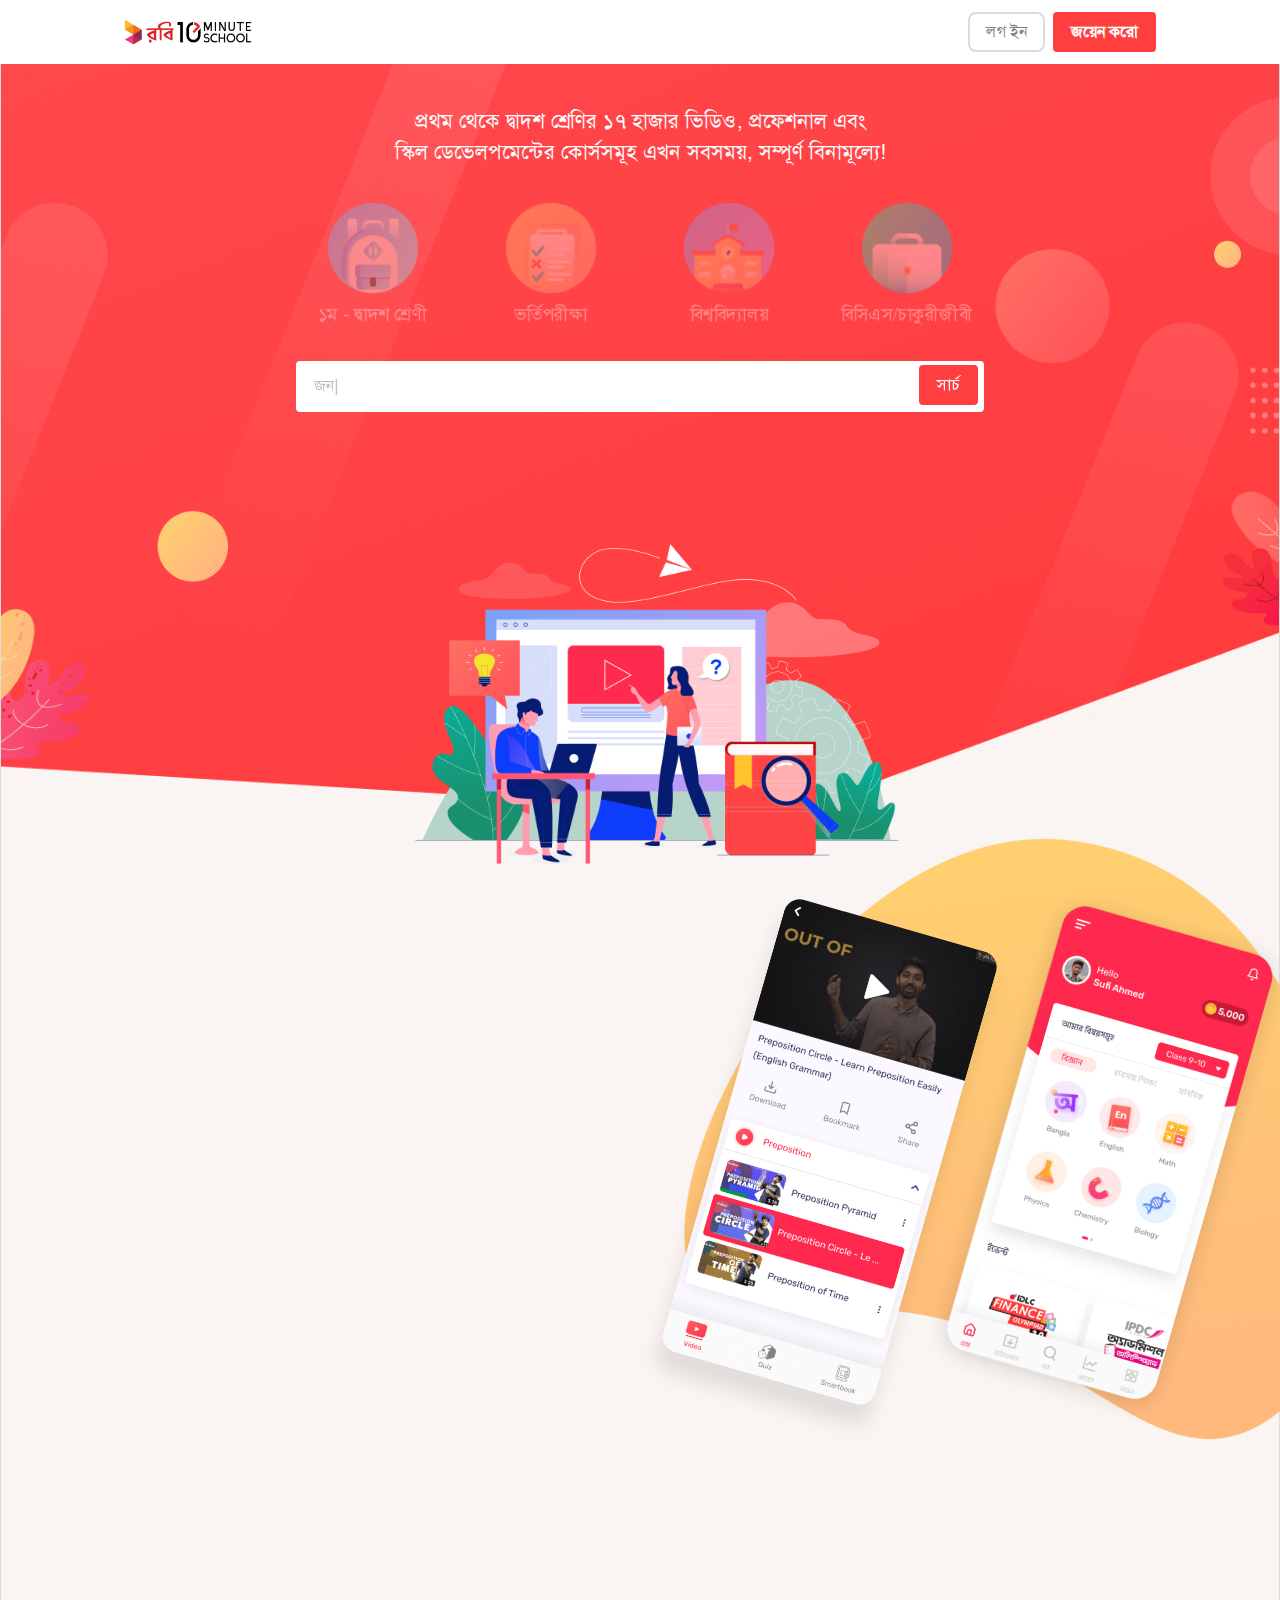
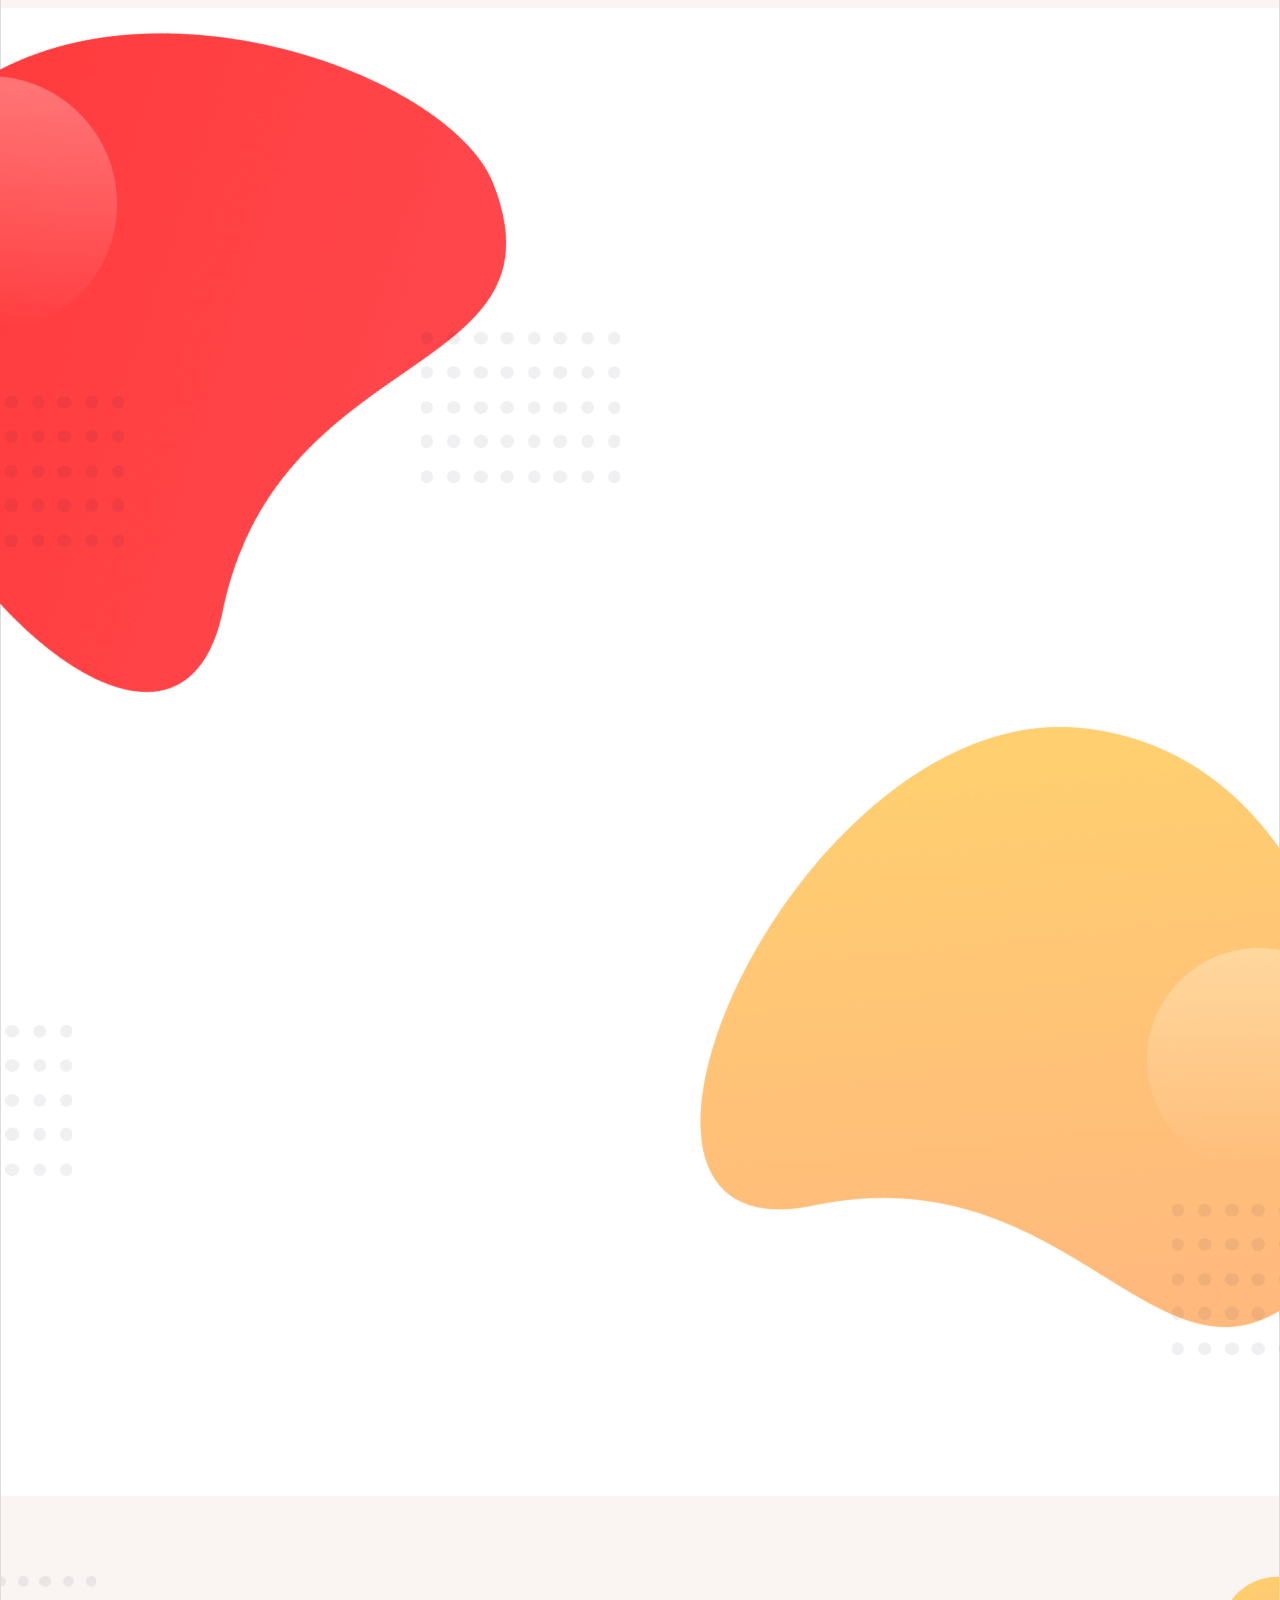
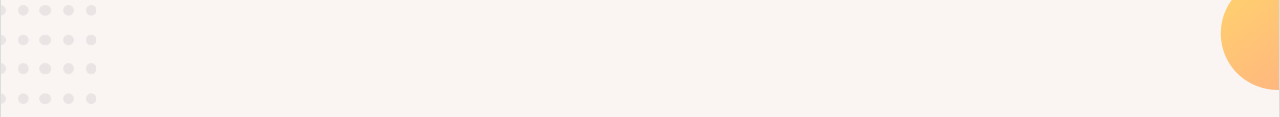
<file: 10minuteschool.com/contact/index.html>
<HTML>
<!-- Created by HTTrack Website Copier/3.49-2 [XR&CO'2014] -->

<!-- Mirrored from 10minuteschool.com/contact/ by HTTrack Website Copier/3.x [XR&CO'2014], Sat, 28 Mar 2020 05:20:21 GMT -->
<!-- Added by HTTrack --><meta http-equiv="content-type" content="text/html;charset=iso-8859-1" /><!-- /Added by HTTrack -->
<HEAD>
<META HTTP-EQUIV="Content-Type" CONTENT="text/html;charset=UTF-8"><META HTTP-EQUIV="Refresh" CONTENT="0; URL=../index.html"><TITLE>Page has moved</TITLE>
</HEAD>
<BODY>
<A HREF="../index.html"><h3>Click here...</h3></A>
</BODY>
<!-- Created by HTTrack Website Copier/3.49-2 [XR&CO'2014] -->

<!-- Mirrored from 10minuteschool.com/contact/ by HTTrack Website Copier/3.x [XR&CO'2014], Sat, 28 Mar 2020 05:20:21 GMT -->
</HTML>
</file>
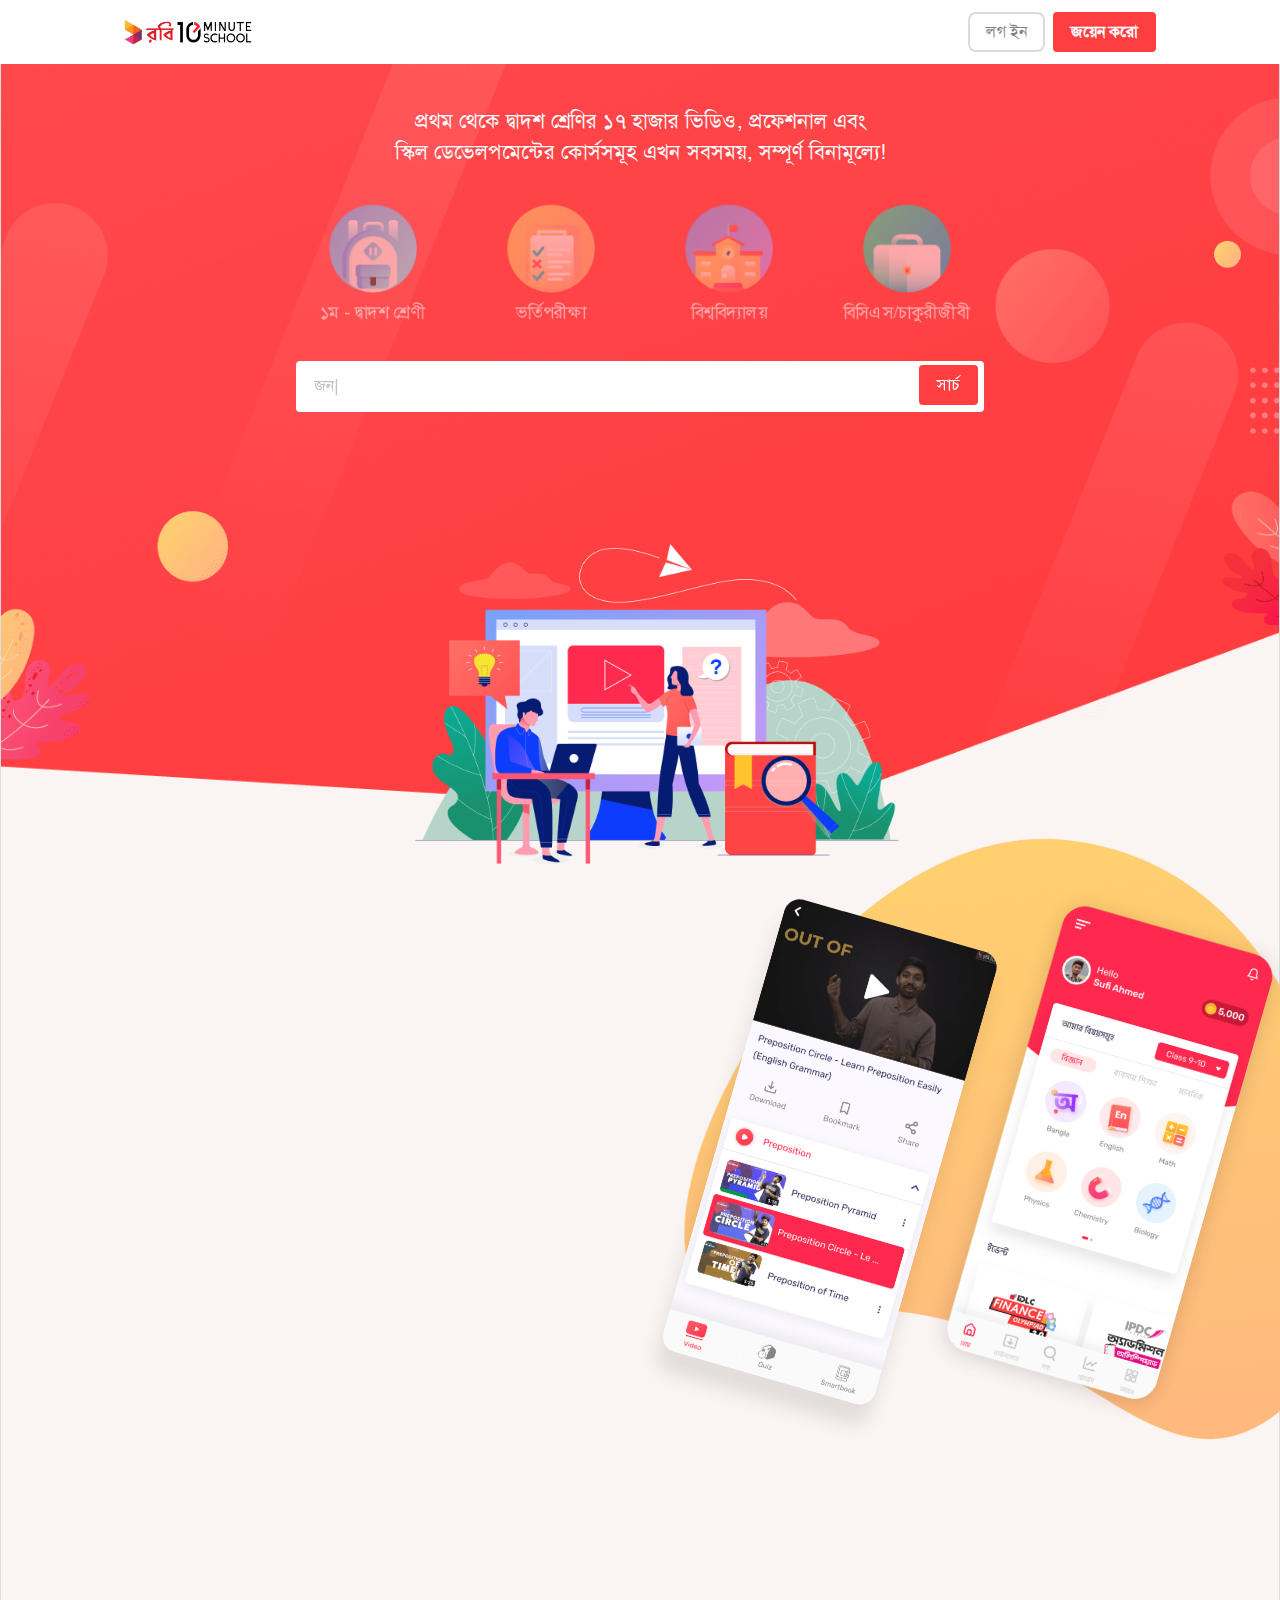
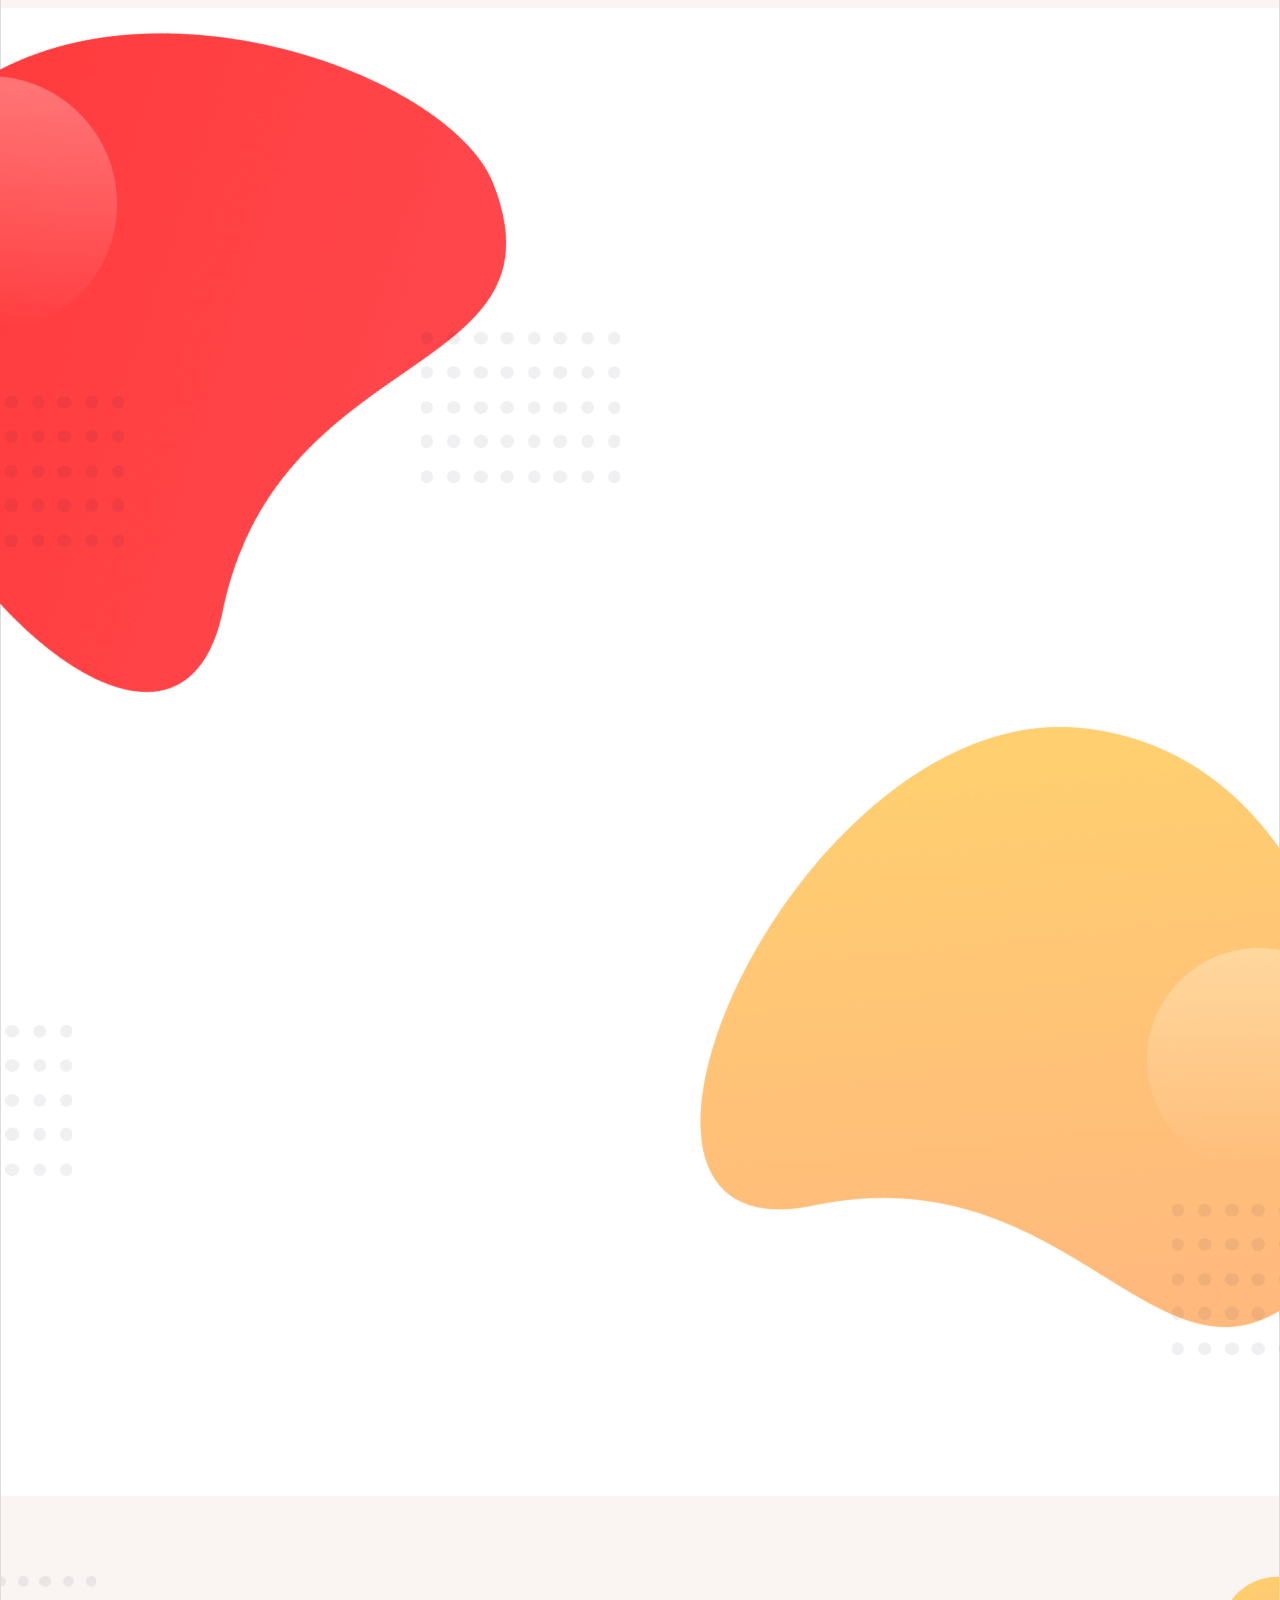
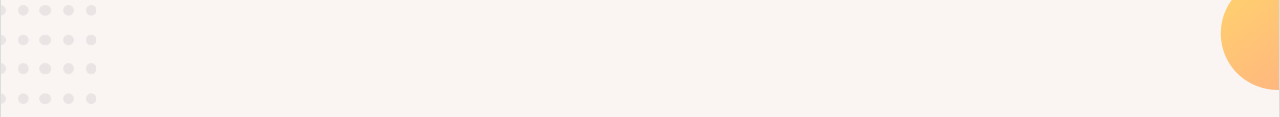
<file: 10minuteschool.com/faq/index.html>
<HTML>
<!-- Created by HTTrack Website Copier/3.49-2 [XR&CO'2014] -->

<!-- Mirrored from 10minuteschool.com/faq/ by HTTrack Website Copier/3.x [XR&CO'2014], Sat, 28 Mar 2020 05:20:21 GMT -->
<!-- Added by HTTrack --><meta http-equiv="content-type" content="text/html;charset=iso-8859-1" /><!-- /Added by HTTrack -->
<HEAD>
<META HTTP-EQUIV="Content-Type" CONTENT="text/html;charset=UTF-8"><META HTTP-EQUIV="Refresh" CONTENT="0; URL=../index.html"><TITLE>Page has moved</TITLE>
</HEAD>
<BODY>
<A HREF="../index.html"><h3>Click here...</h3></A>
</BODY>
<!-- Created by HTTrack Website Copier/3.49-2 [XR&CO'2014] -->

<!-- Mirrored from 10minuteschool.com/faq/ by HTTrack Website Copier/3.x [XR&CO'2014], Sat, 28 Mar 2020 05:20:21 GMT -->
</HTML>
</file>
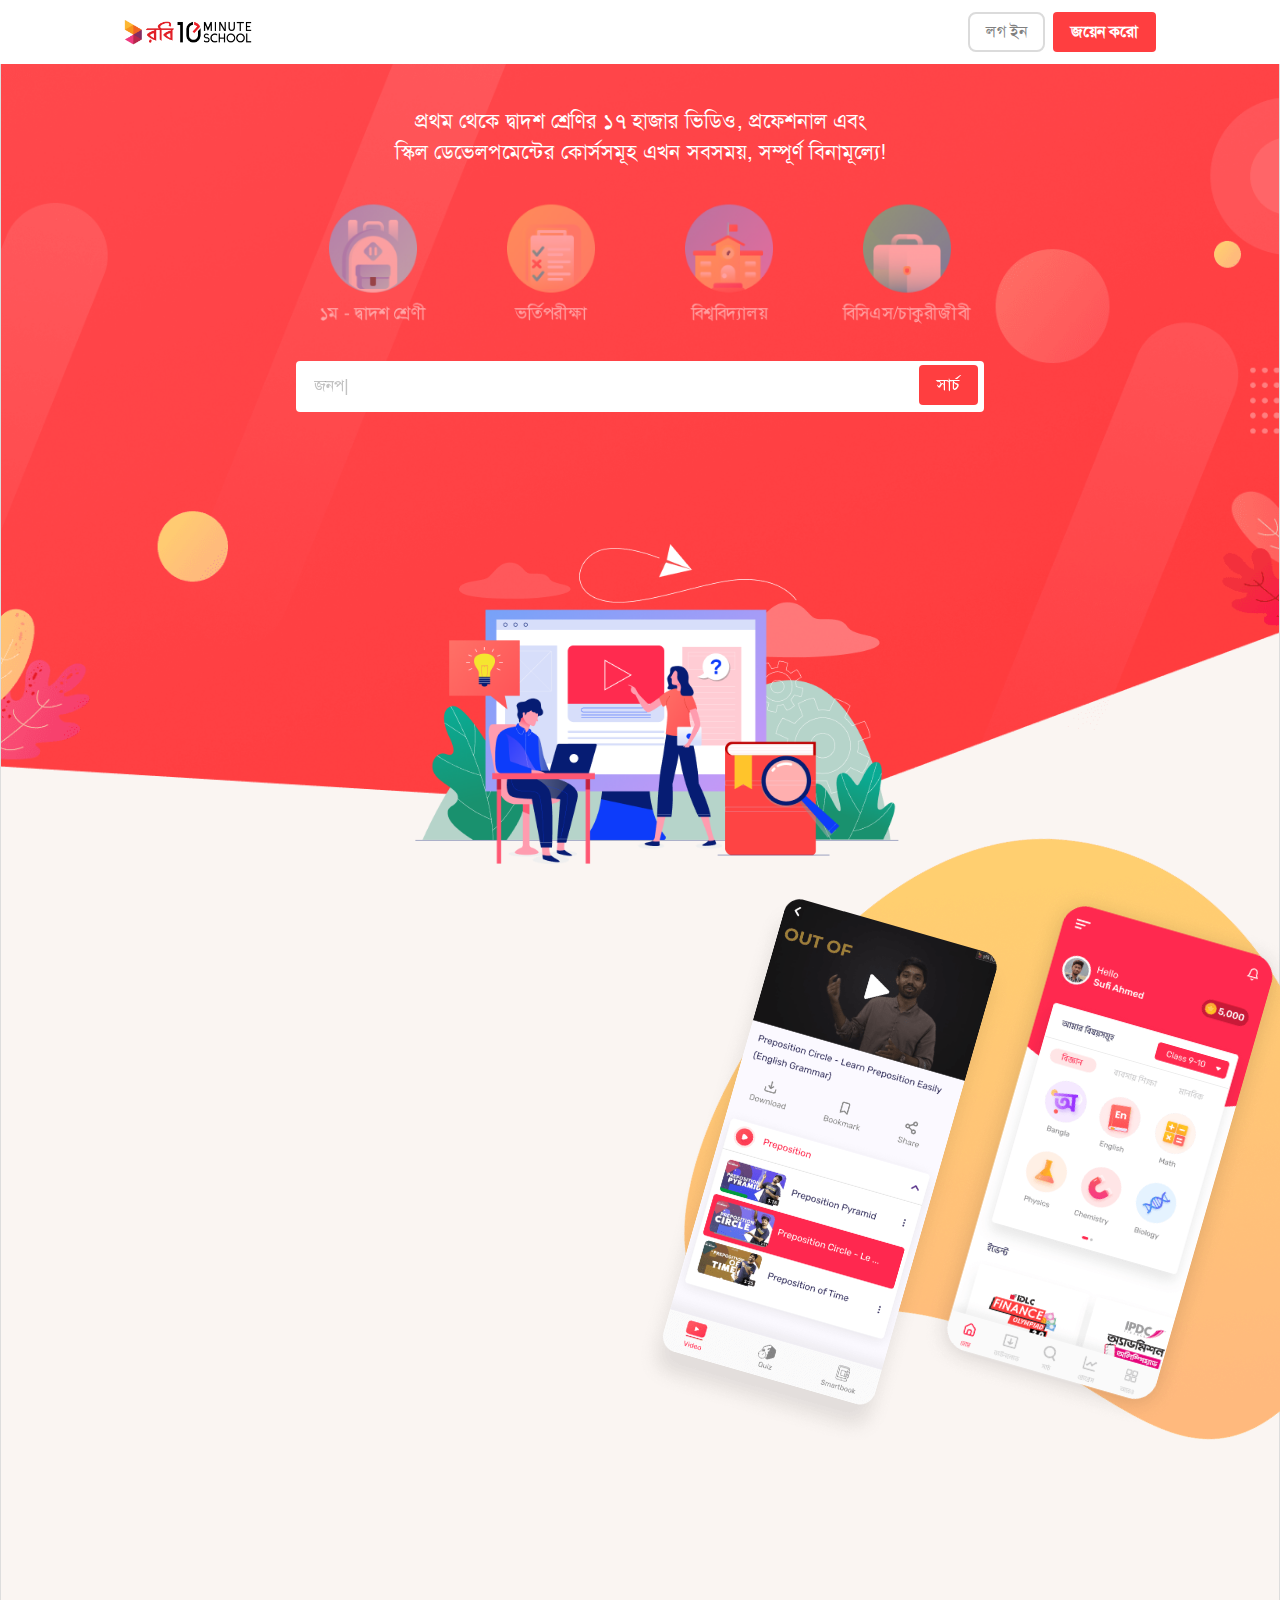
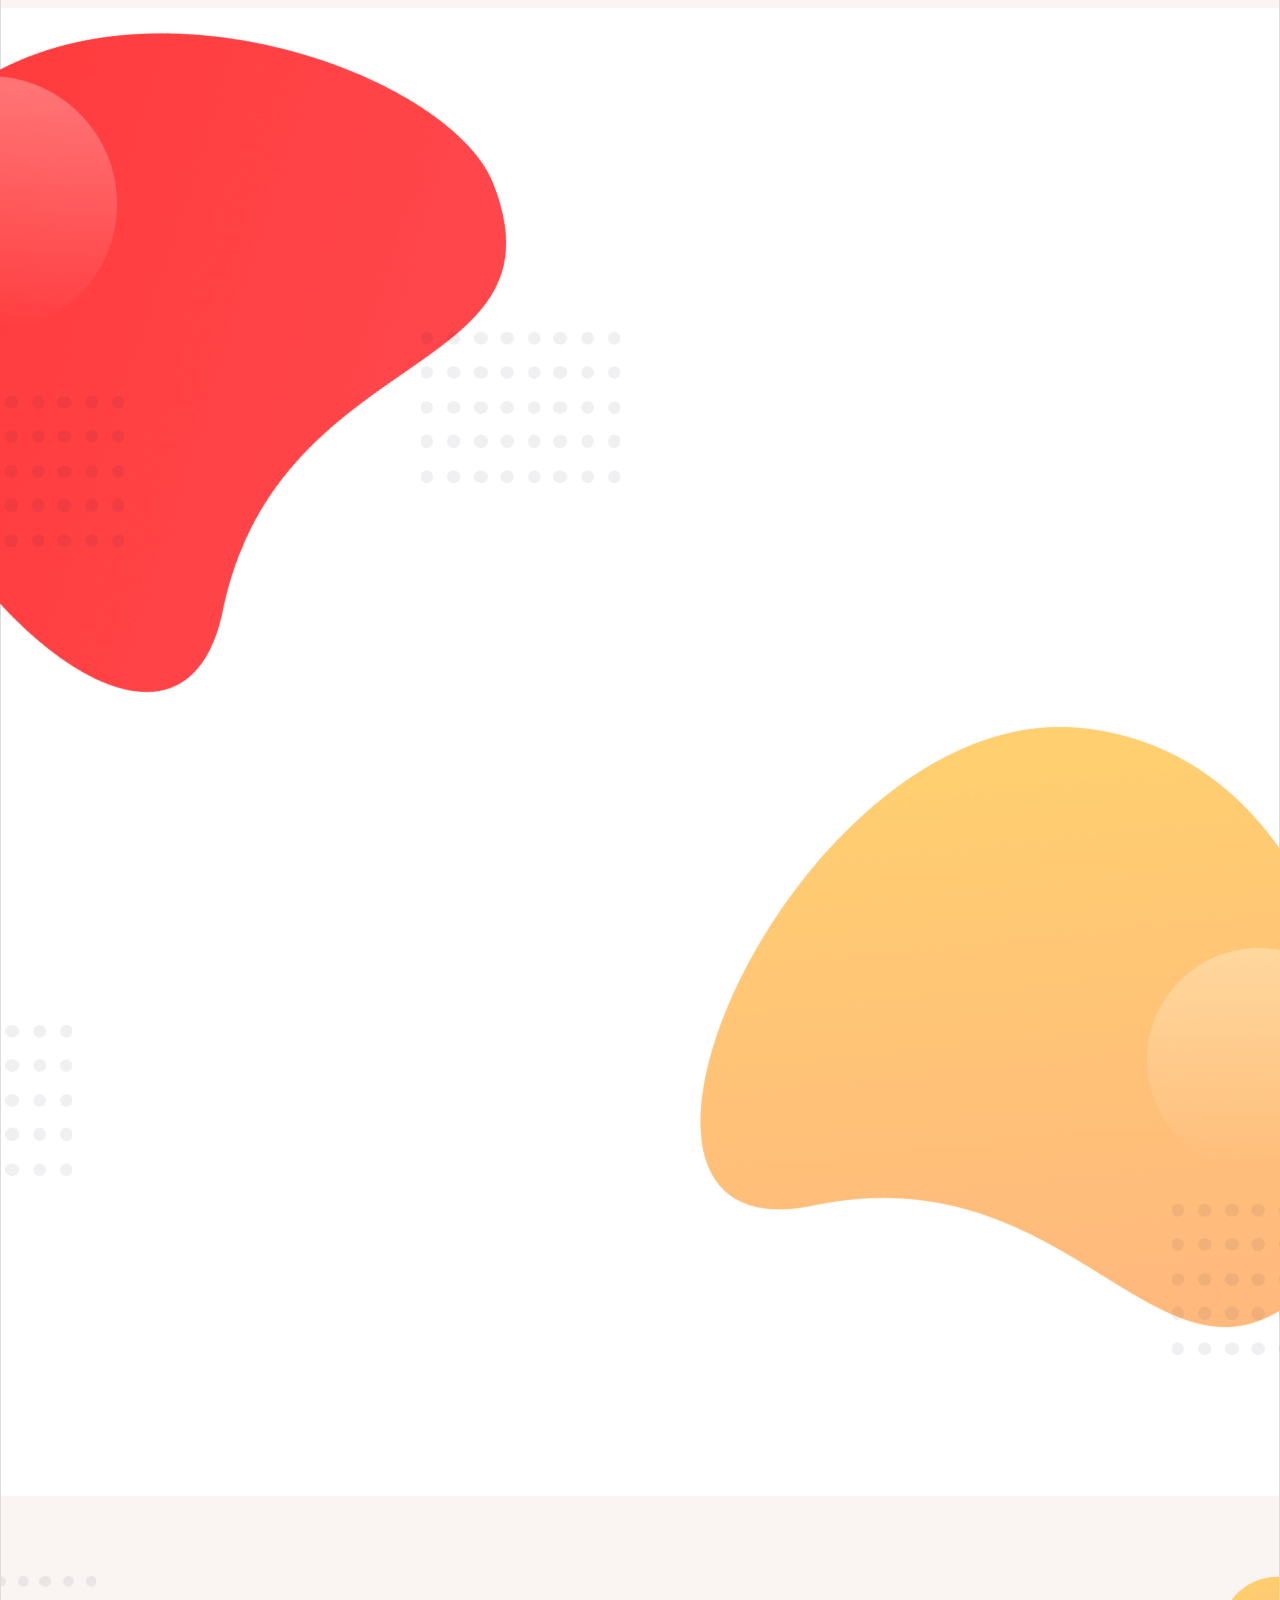
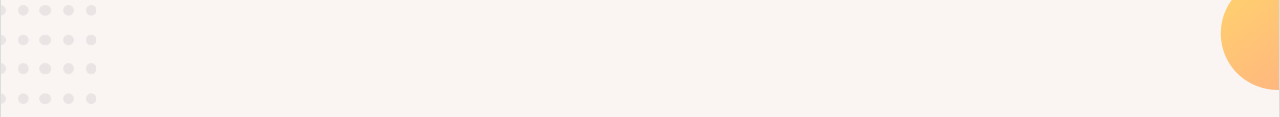
<file: 10minuteschool.com/invite-us/index.html>
<HTML>
<!-- Created by HTTrack Website Copier/3.49-2 [XR&CO'2014] -->

<!-- Mirrored from 10minuteschool.com/invite-us/ by HTTrack Website Copier/3.x [XR&CO'2014], Sat, 28 Mar 2020 05:20:21 GMT -->
<!-- Added by HTTrack --><meta http-equiv="content-type" content="text/html;charset=iso-8859-1" /><!-- /Added by HTTrack -->
<HEAD>
<META HTTP-EQUIV="Content-Type" CONTENT="text/html;charset=UTF-8"><META HTTP-EQUIV="Refresh" CONTENT="0; URL=../index.html"><TITLE>Page has moved</TITLE>
</HEAD>
<BODY>
<A HREF="../index.html"><h3>Click here...</h3></A>
</BODY>
<!-- Created by HTTrack Website Copier/3.49-2 [XR&CO'2014] -->

<!-- Mirrored from 10minuteschool.com/invite-us/ by HTTrack Website Copier/3.x [XR&CO'2014], Sat, 28 Mar 2020 05:20:21 GMT -->
</HTML>
</file>
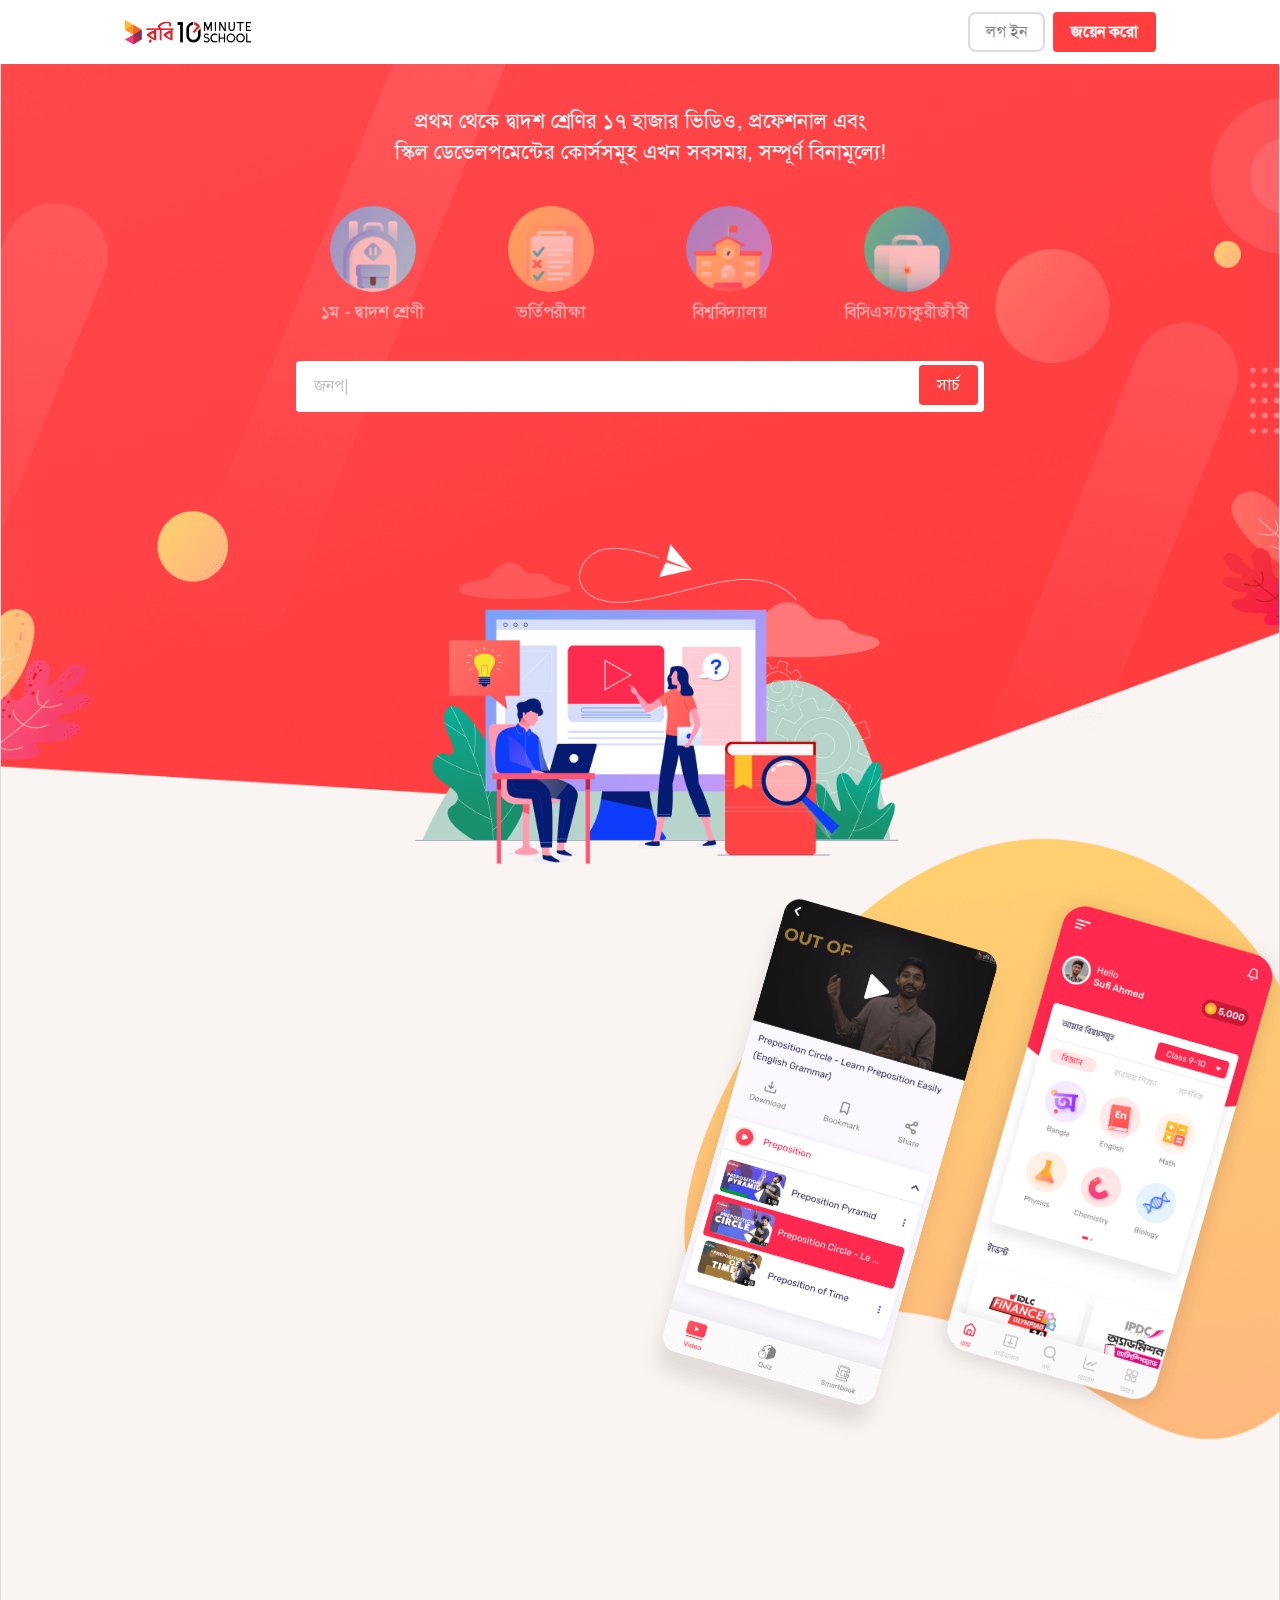
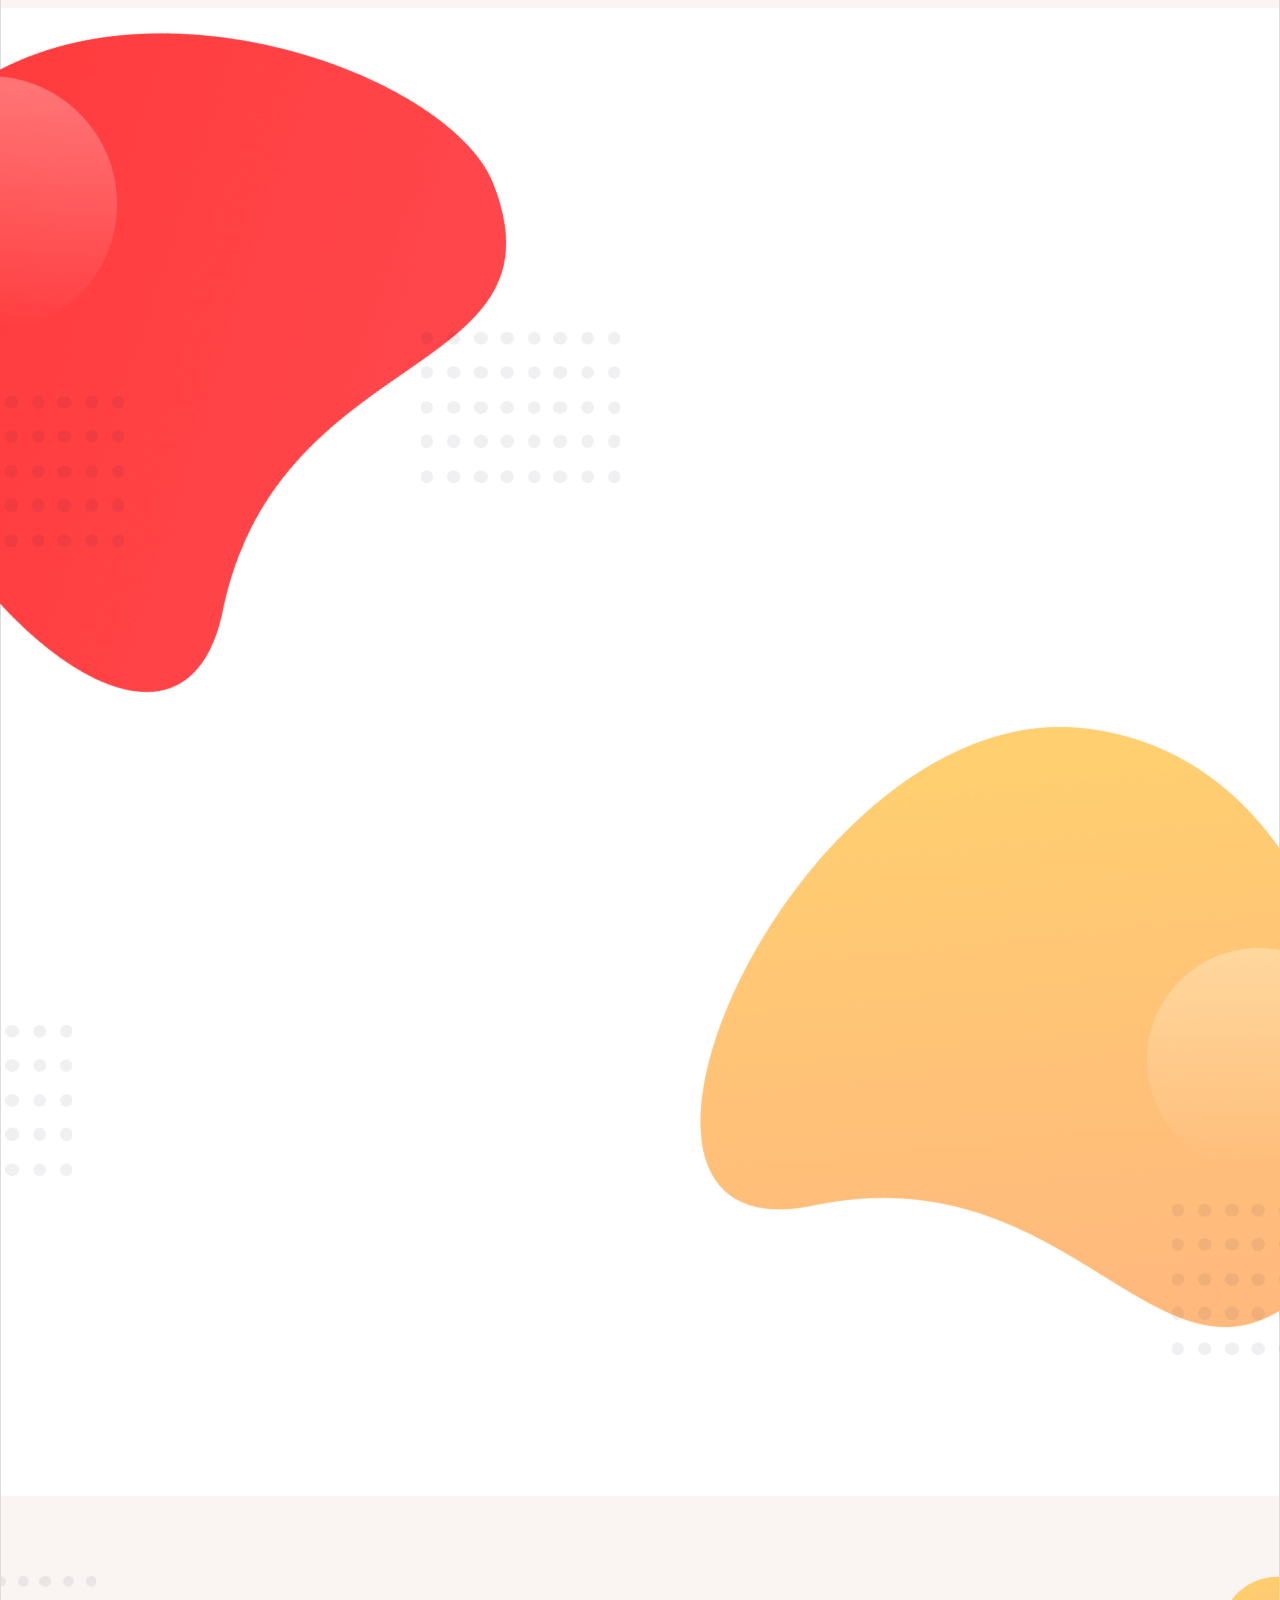
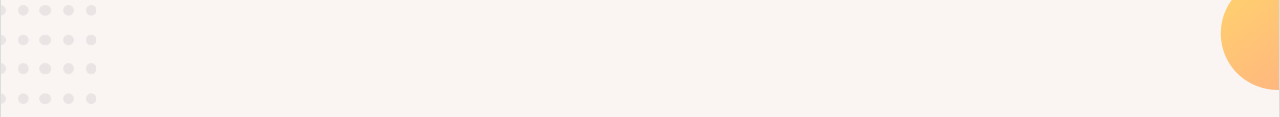
<file: 10minuteschool.com/join/index.html>
<HTML>
<!-- Created by HTTrack Website Copier/3.49-2 [XR&CO'2014] -->

<!-- Mirrored from 10minuteschool.com/join/ by HTTrack Website Copier/3.x [XR&CO'2014], Sat, 28 Mar 2020 05:20:21 GMT -->
<!-- Added by HTTrack --><meta http-equiv="content-type" content="text/html;charset=iso-8859-1" /><!-- /Added by HTTrack -->
<HEAD>
<META HTTP-EQUIV="Content-Type" CONTENT="text/html;charset=UTF-8"><META HTTP-EQUIV="Refresh" CONTENT="0; URL=../index.html"><TITLE>Page has moved</TITLE>
</HEAD>
<BODY>
<A HREF="../index.html"><h3>Click here...</h3></A>
</BODY>
<!-- Created by HTTrack Website Copier/3.49-2 [XR&CO'2014] -->

<!-- Mirrored from 10minuteschool.com/join/ by HTTrack Website Copier/3.x [XR&CO'2014], Sat, 28 Mar 2020 05:20:21 GMT -->
</HTML>
</file>
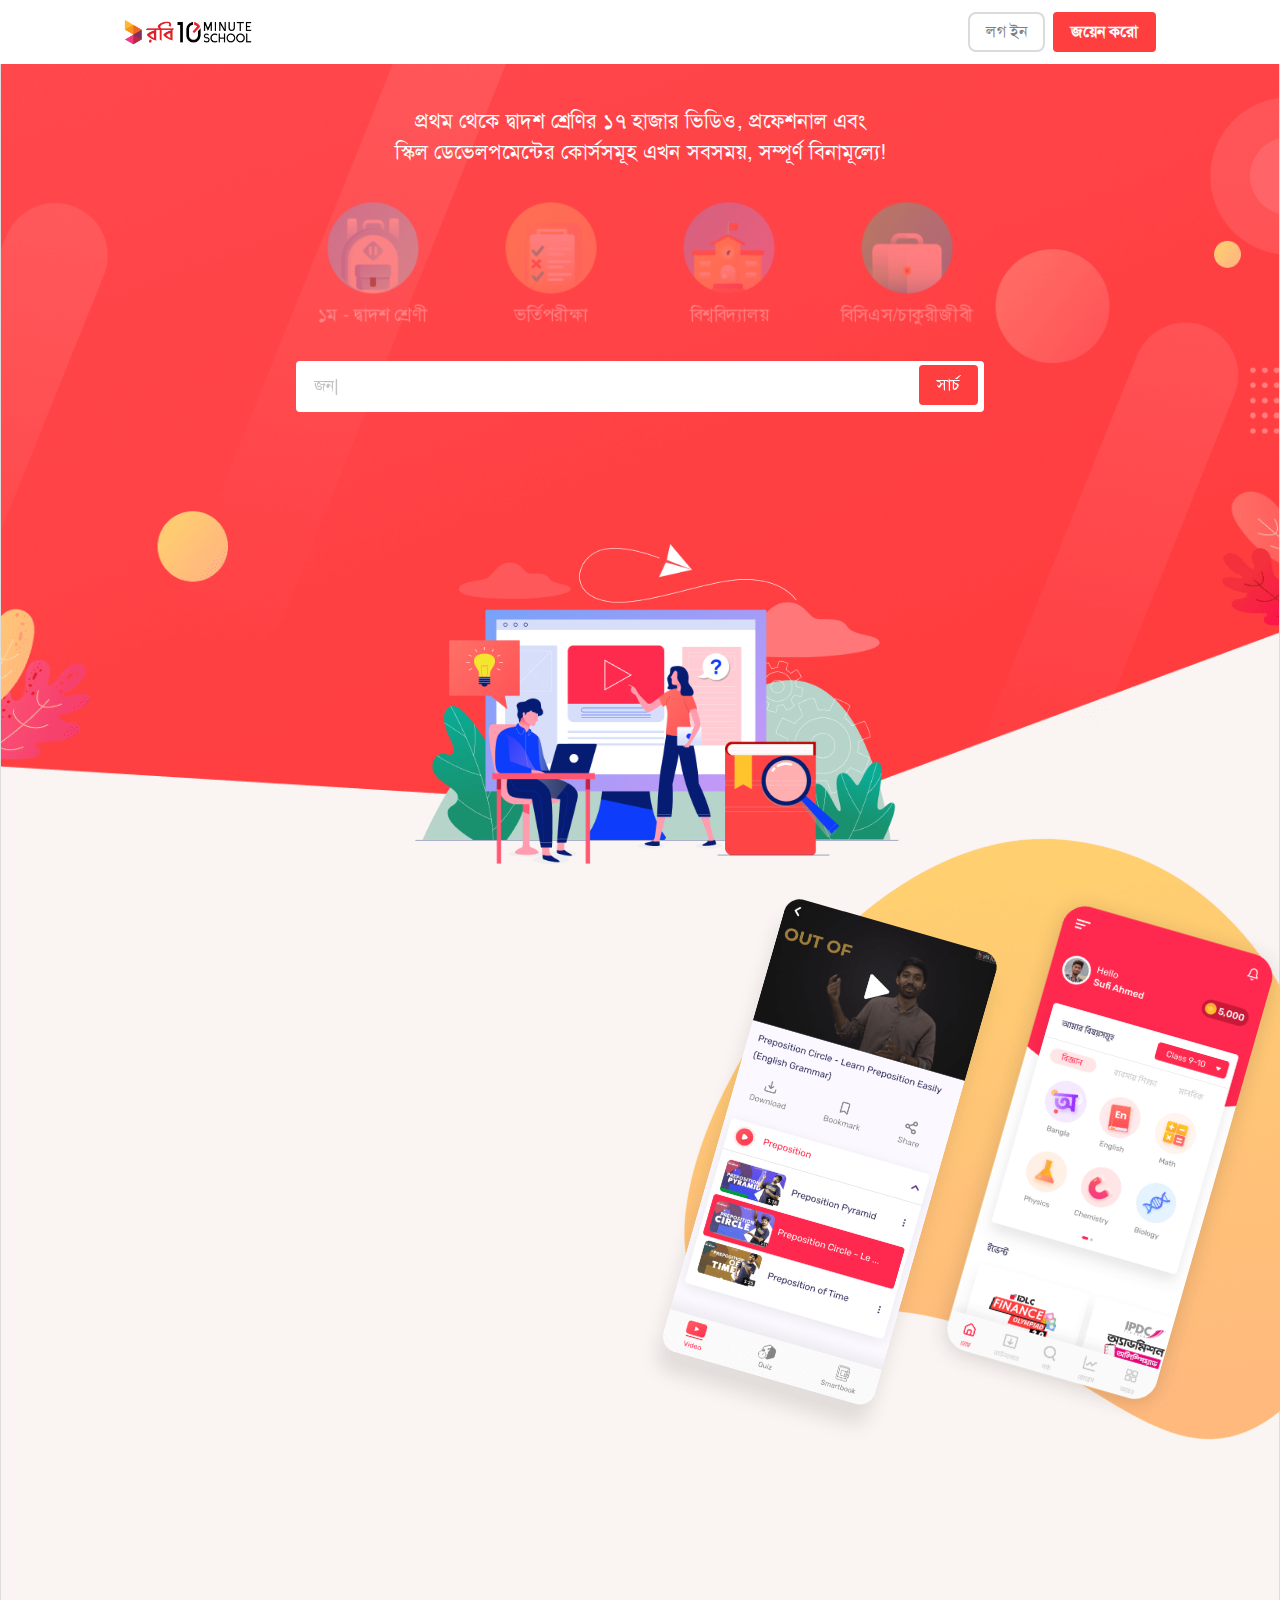
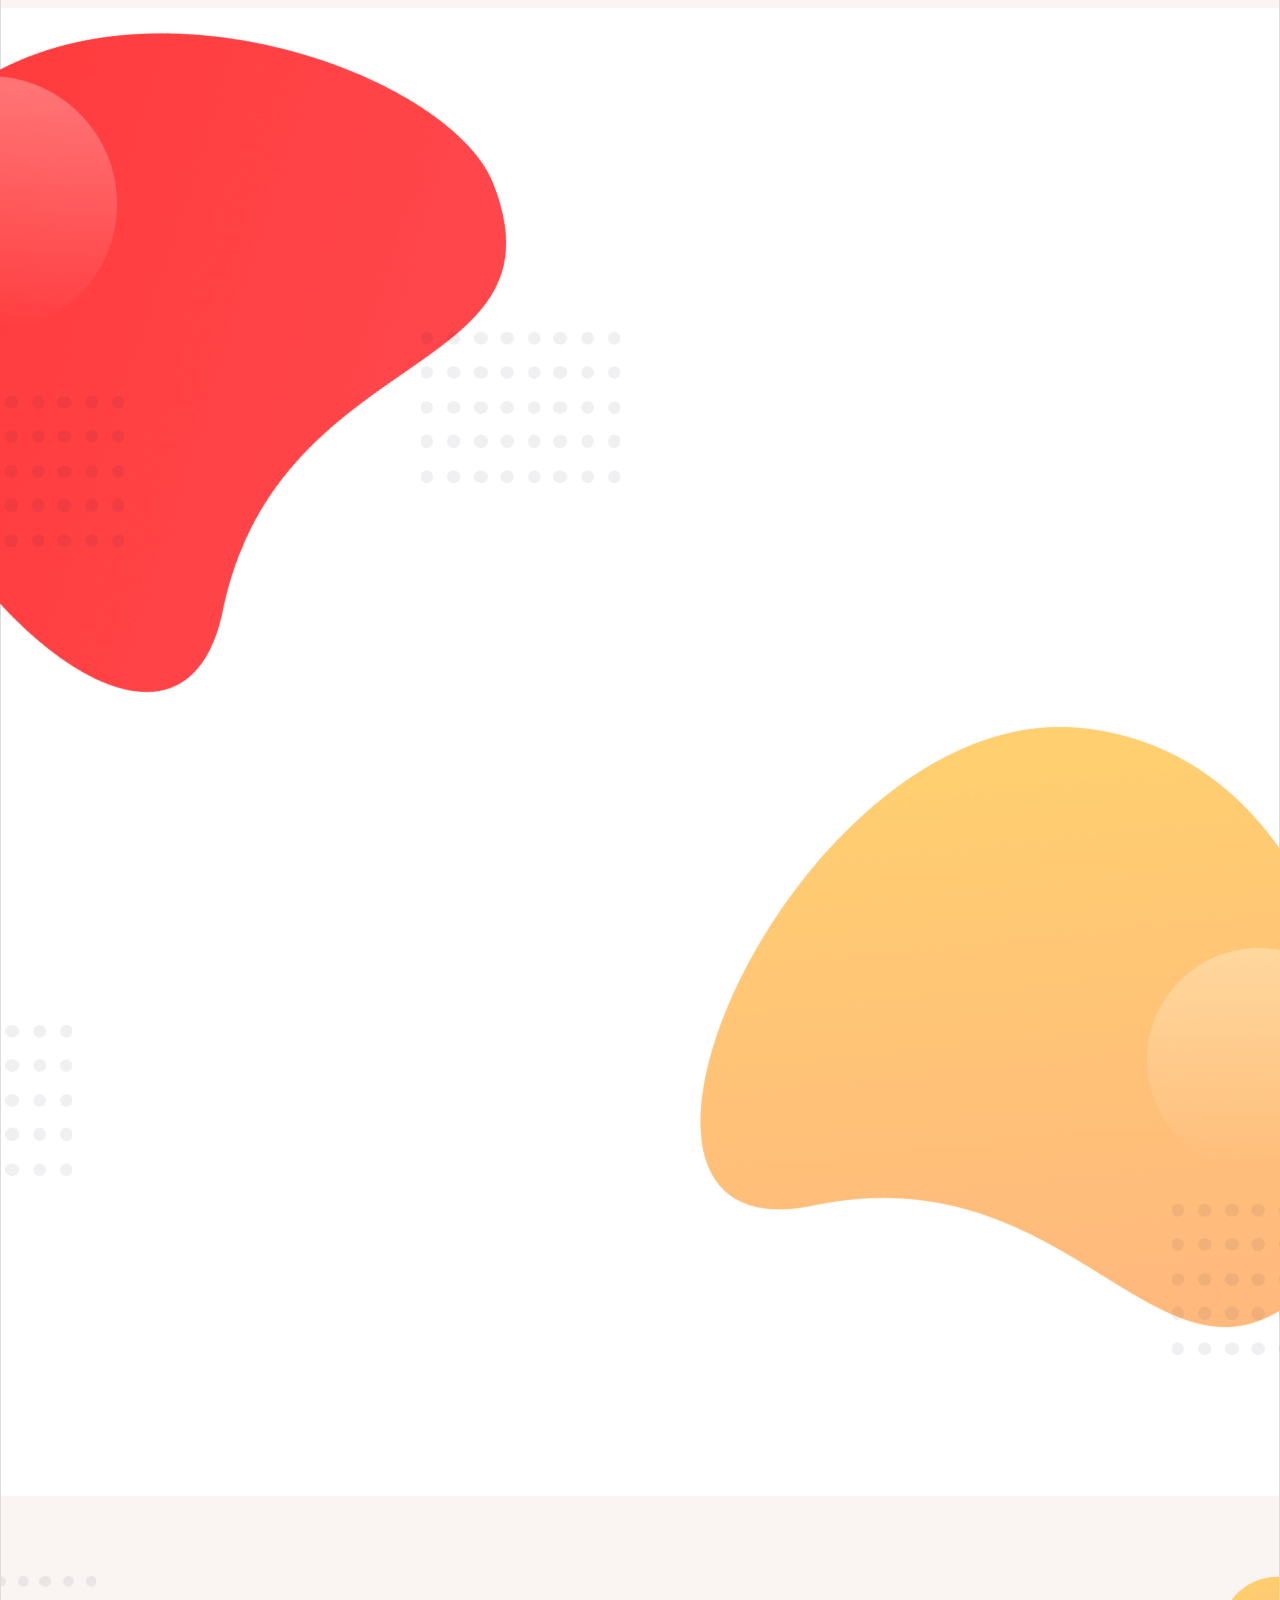
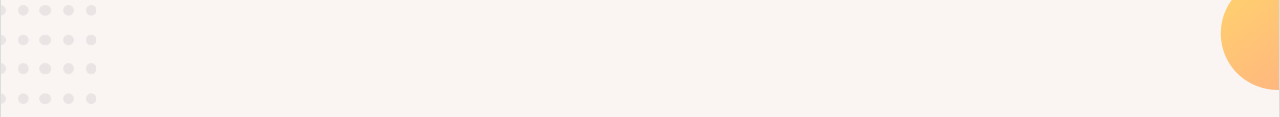
<file: 10minuteschool.com/policy/index.html>
<HTML>
<!-- Created by HTTrack Website Copier/3.49-2 [XR&CO'2014] -->

<!-- Mirrored from 10minuteschool.com/policy/ by HTTrack Website Copier/3.x [XR&CO'2014], Sat, 28 Mar 2020 05:20:22 GMT -->
<!-- Added by HTTrack --><meta http-equiv="content-type" content="text/html;charset=iso-8859-1" /><!-- /Added by HTTrack -->
<HEAD>
<META HTTP-EQUIV="Content-Type" CONTENT="text/html;charset=UTF-8"><META HTTP-EQUIV="Refresh" CONTENT="0; URL=../index.html"><TITLE>Page has moved</TITLE>
</HEAD>
<BODY>
<A HREF="../index.html"><h3>Click here...</h3></A>
</BODY>
<!-- Created by HTTrack Website Copier/3.49-2 [XR&CO'2014] -->

<!-- Mirrored from 10minuteschool.com/policy/ by HTTrack Website Copier/3.x [XR&CO'2014], Sat, 28 Mar 2020 05:20:22 GMT -->
</HTML>
</file>
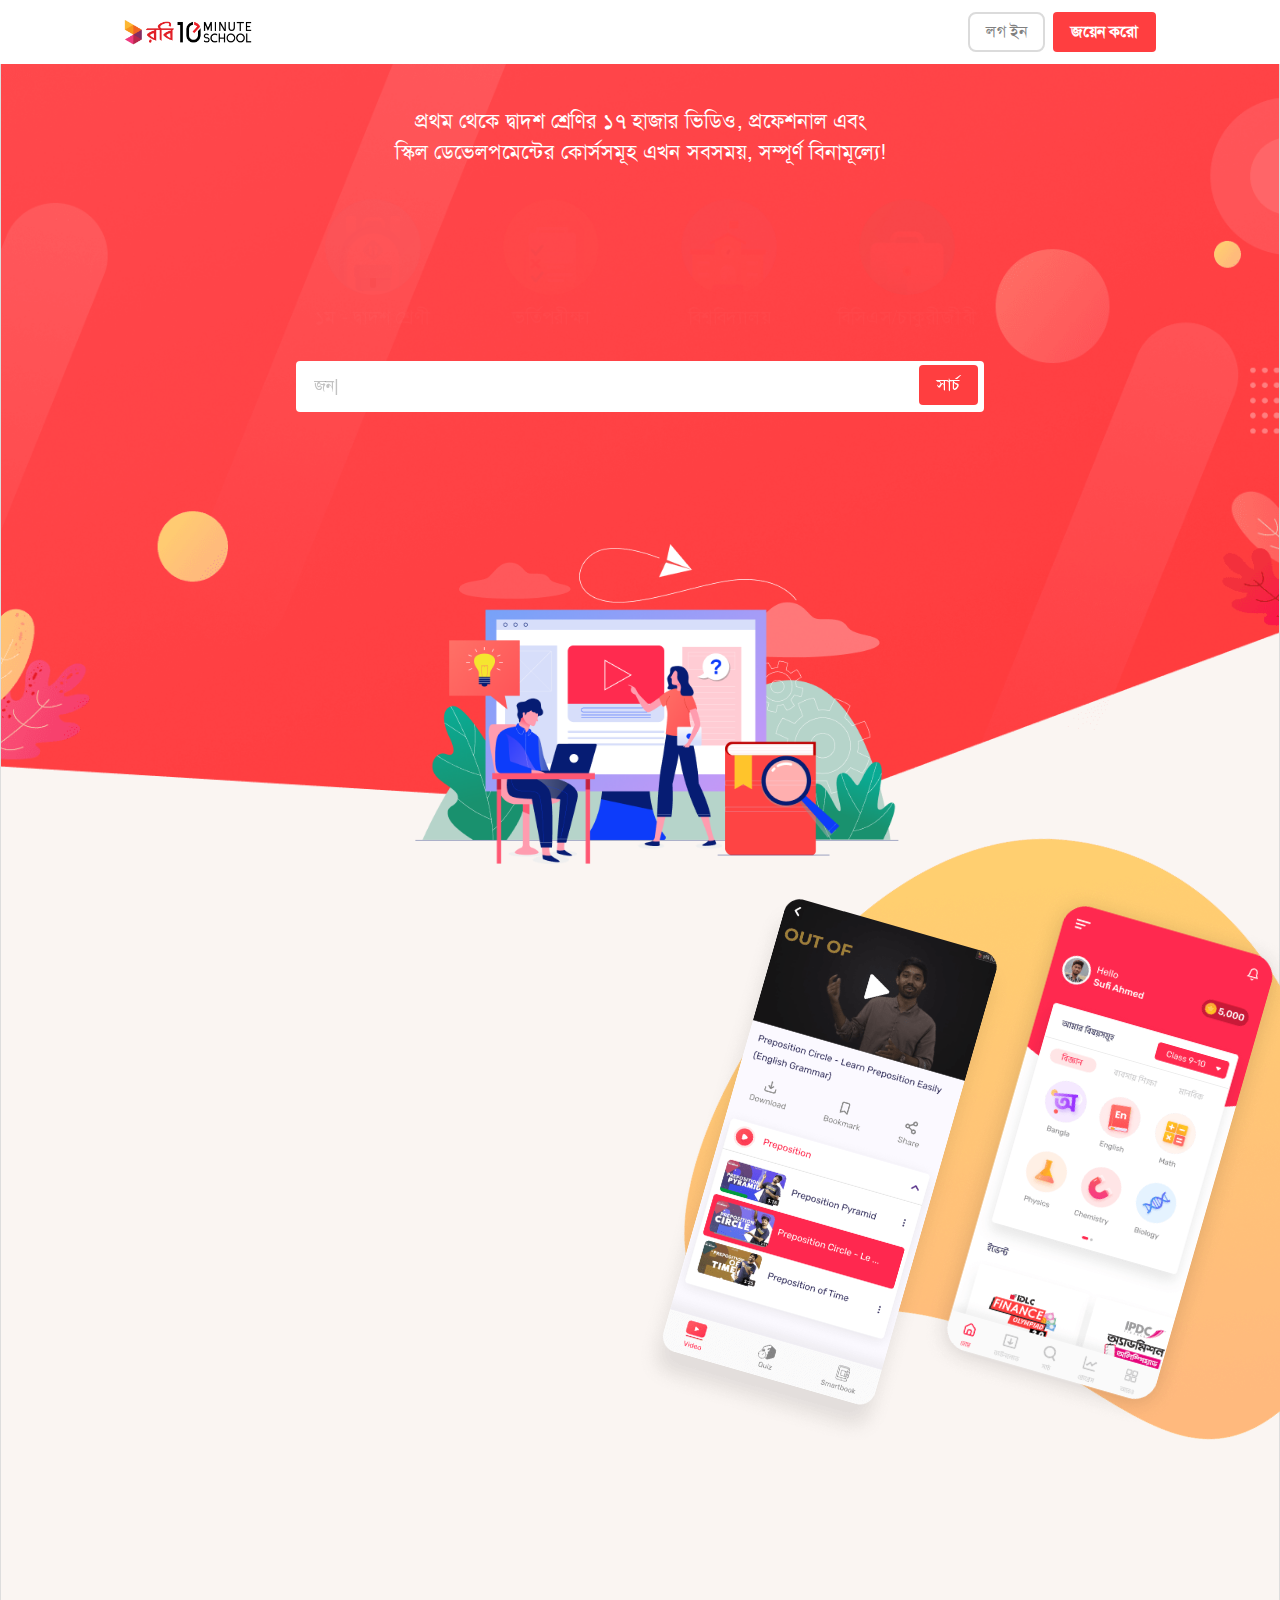
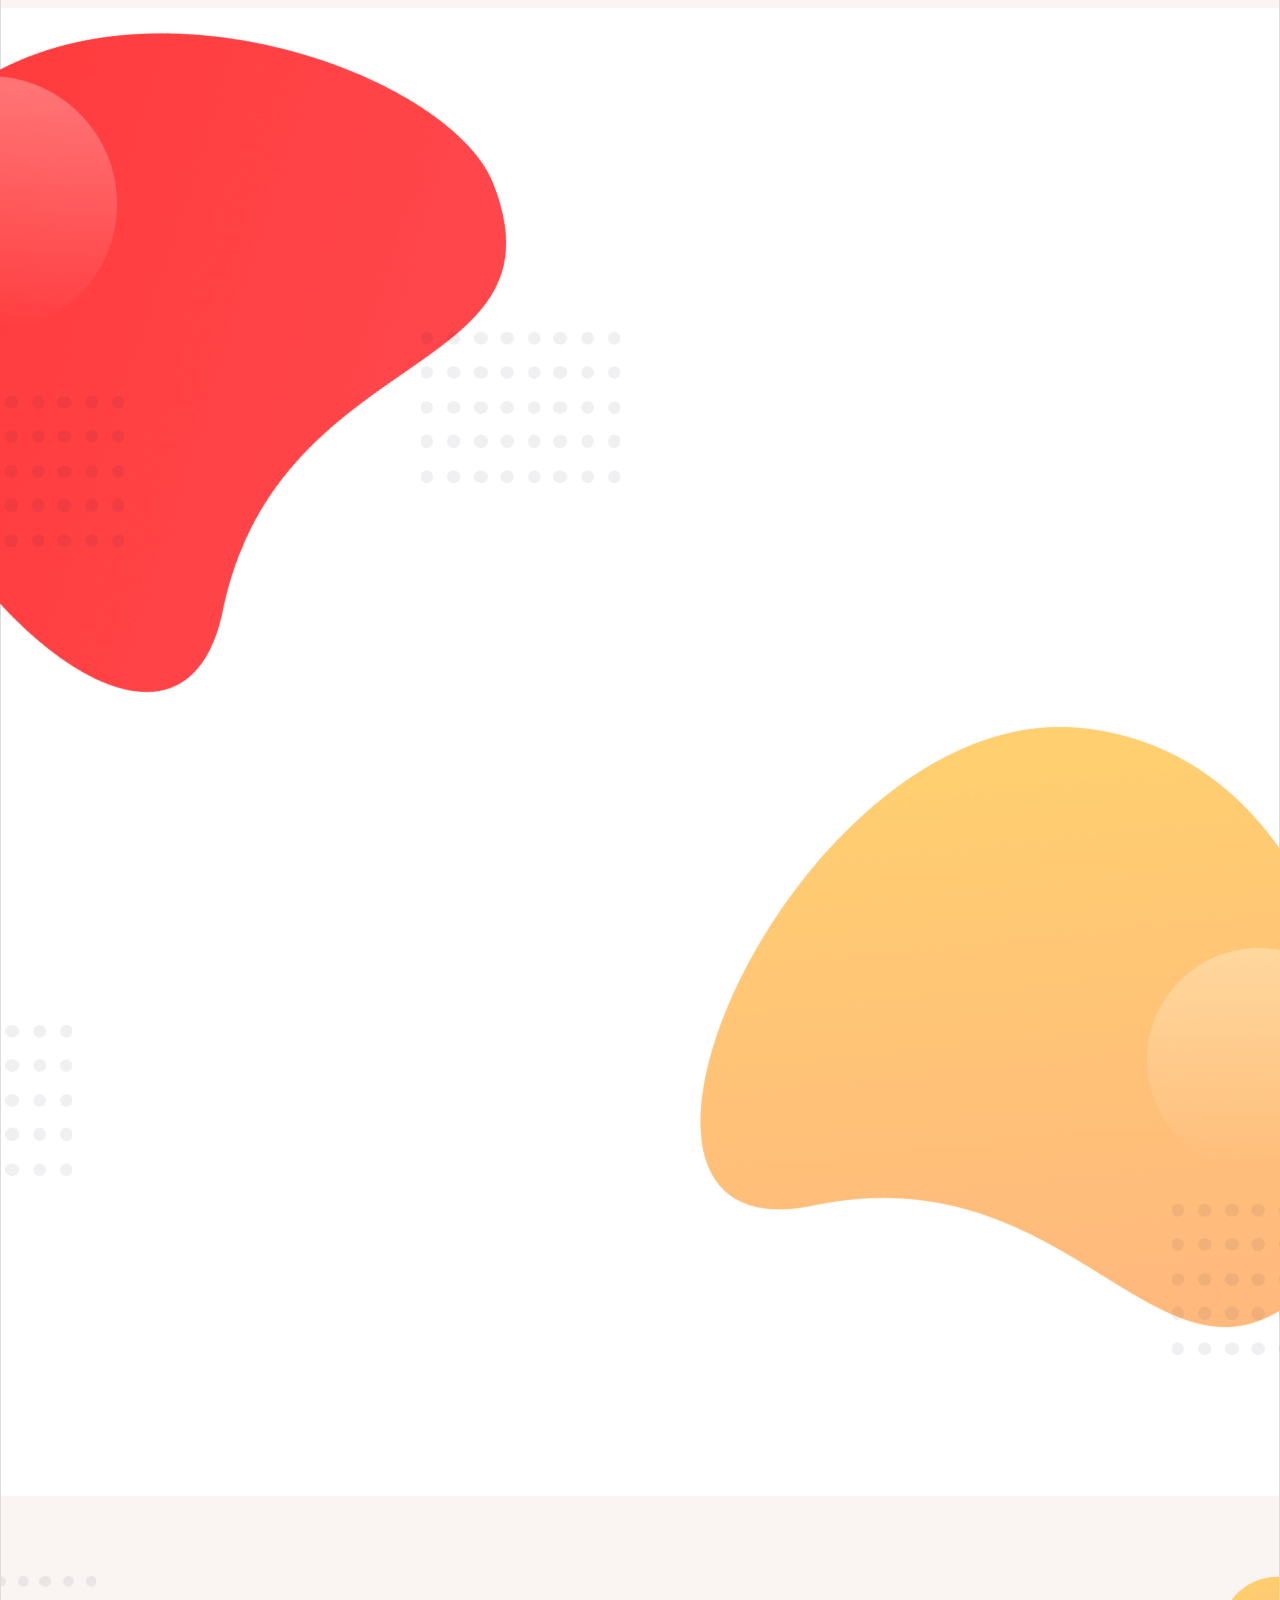
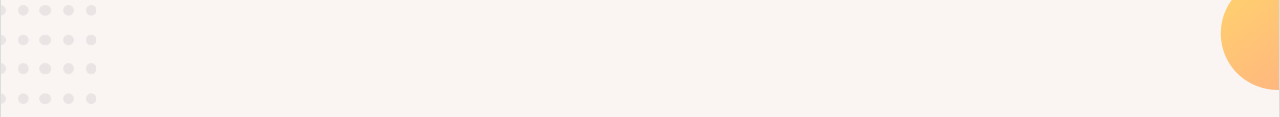
<file: 10minuteschool.com/team/index.html>
<HTML>
<!-- Created by HTTrack Website Copier/3.49-2 [XR&CO'2014] -->

<!-- Mirrored from 10minuteschool.com/team/ by HTTrack Website Copier/3.x [XR&CO'2014], Sat, 28 Mar 2020 05:20:21 GMT -->
<!-- Added by HTTrack --><meta http-equiv="content-type" content="text/html;charset=iso-8859-1" /><!-- /Added by HTTrack -->
<HEAD>
<META HTTP-EQUIV="Content-Type" CONTENT="text/html;charset=UTF-8"><META HTTP-EQUIV="Refresh" CONTENT="0; URL=../index.html"><TITLE>Page has moved</TITLE>
</HEAD>
<BODY>
<A HREF="../index.html"><h3>Click here...</h3></A>
</BODY>
<!-- Created by HTTrack Website Copier/3.49-2 [XR&CO'2014] -->

<!-- Mirrored from 10minuteschool.com/team/ by HTTrack Website Copier/3.x [XR&CO'2014], Sat, 28 Mar 2020 05:20:21 GMT -->
</HTML>
</file>
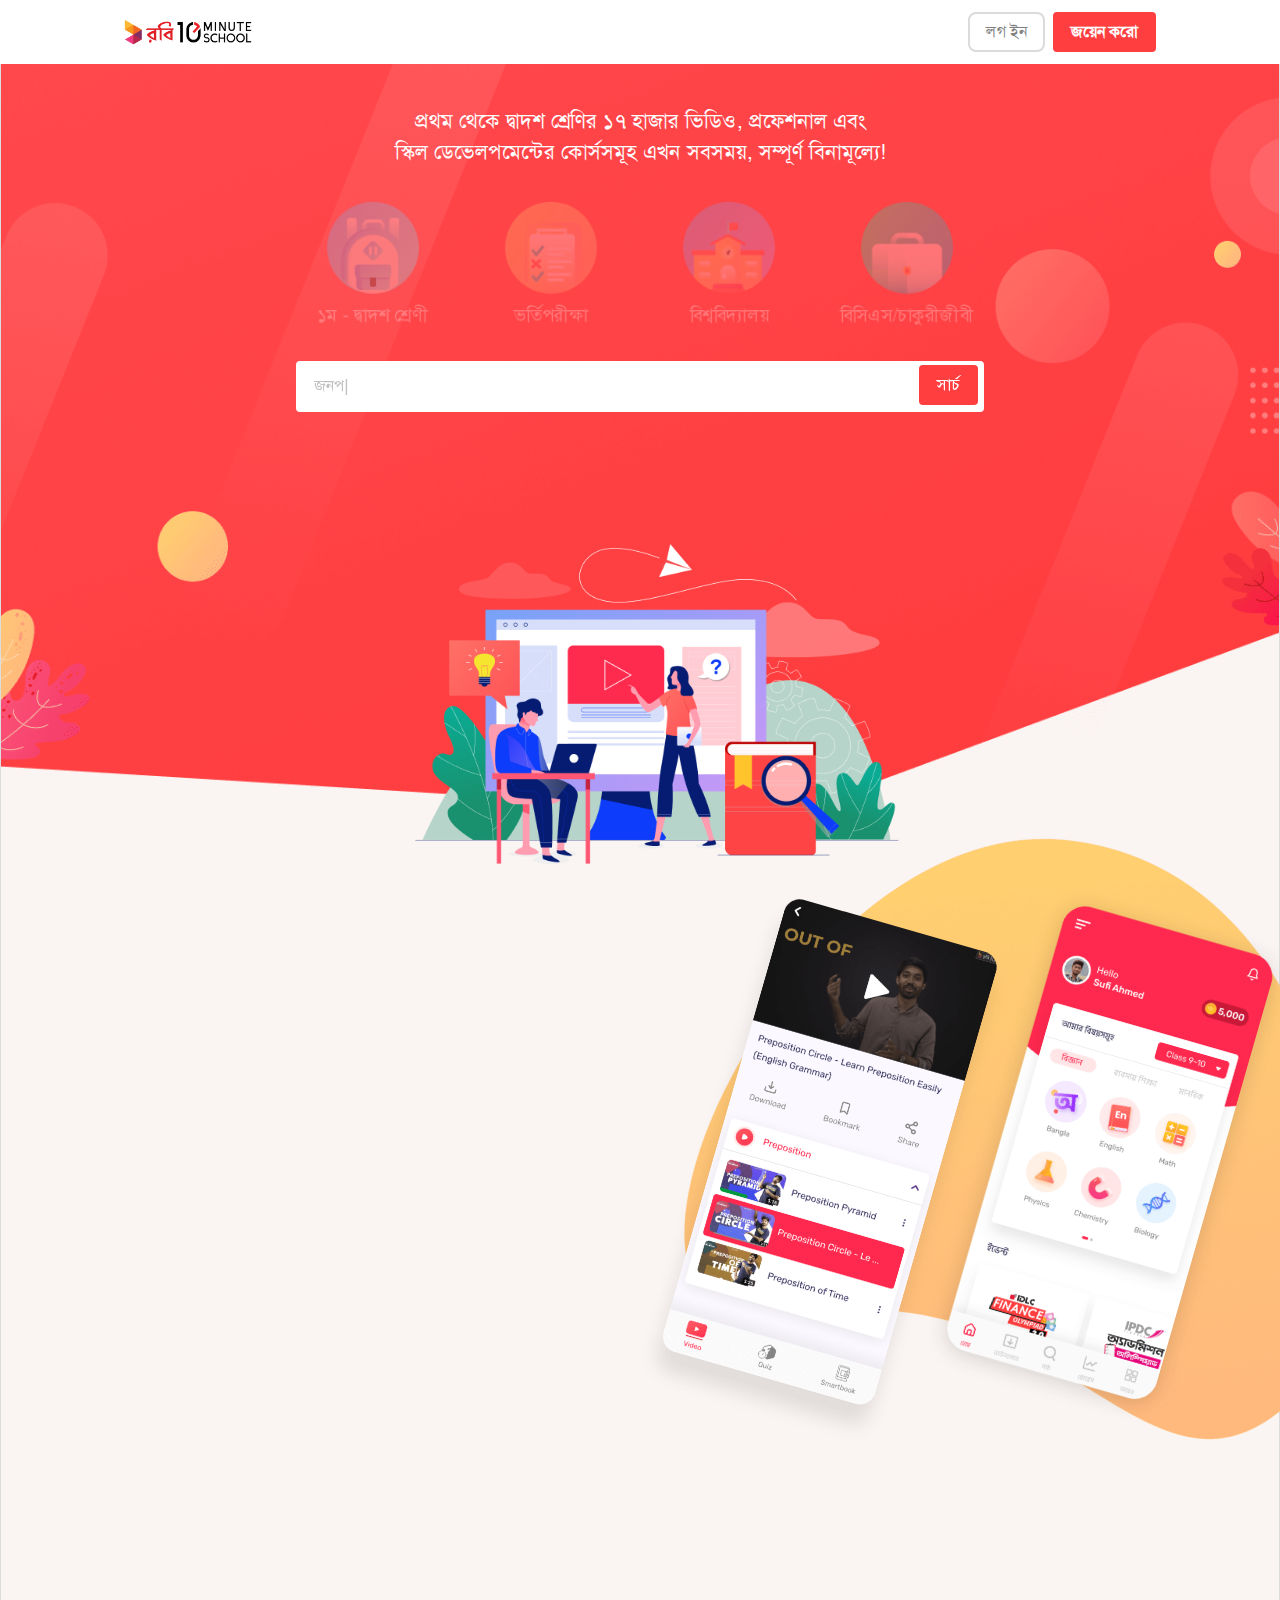
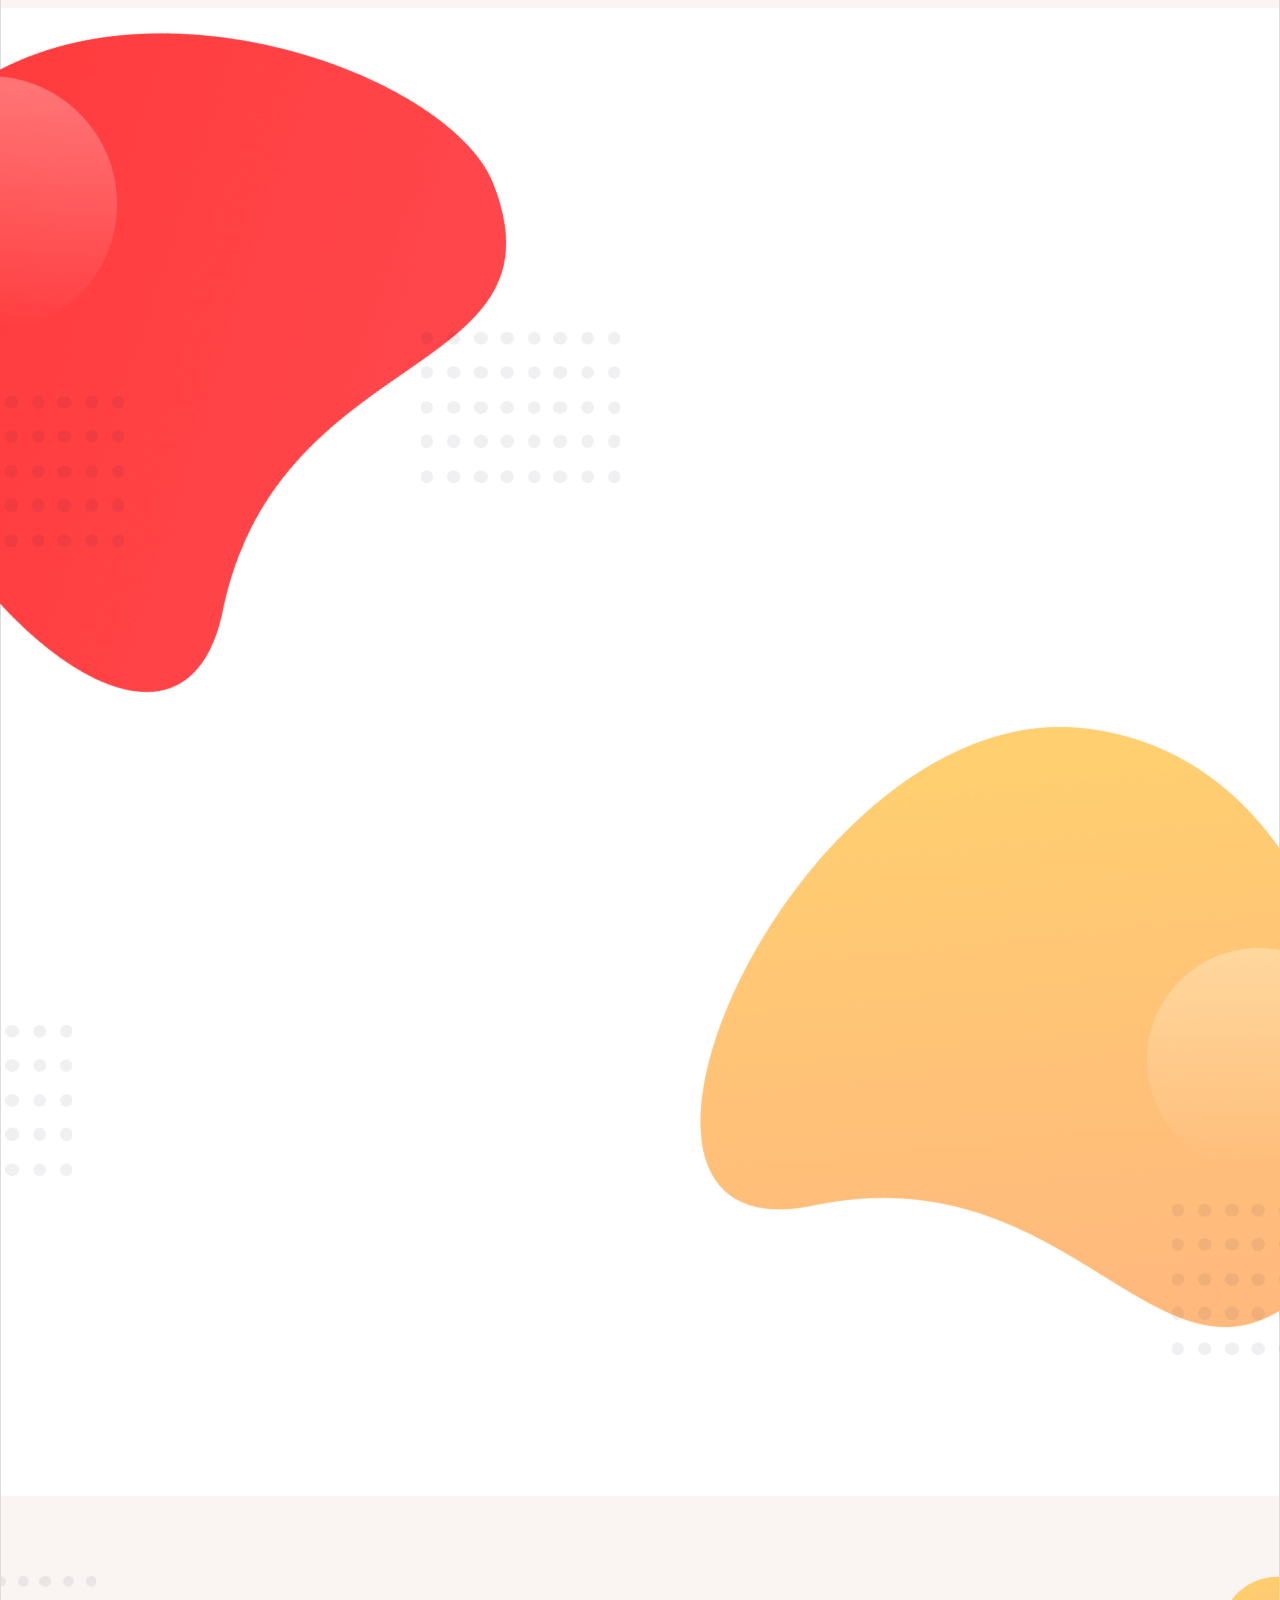
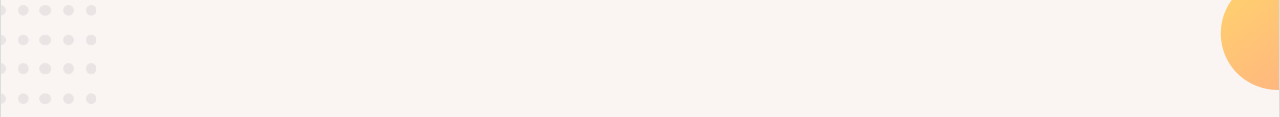
<file: 10minuteschool.com/terms/index.html>
<HTML>
<!-- Created by HTTrack Website Copier/3.49-2 [XR&CO'2014] -->

<!-- Mirrored from 10minuteschool.com/terms/ by HTTrack Website Copier/3.x [XR&CO'2014], Sat, 28 Mar 2020 05:20:22 GMT -->
<!-- Added by HTTrack --><meta http-equiv="content-type" content="text/html;charset=iso-8859-1" /><!-- /Added by HTTrack -->
<HEAD>
<META HTTP-EQUIV="Content-Type" CONTENT="text/html;charset=UTF-8"><META HTTP-EQUIV="Refresh" CONTENT="0; URL=../index.html"><TITLE>Page has moved</TITLE>
</HEAD>
<BODY>
<A HREF="../index.html"><h3>Click here...</h3></A>
</BODY>
<!-- Created by HTTrack Website Copier/3.49-2 [XR&CO'2014] -->

<!-- Mirrored from 10minuteschool.com/terms/ by HTTrack Website Copier/3.x [XR&CO'2014], Sat, 28 Mar 2020 05:20:22 GMT -->
</HTML>
</file>
<file: 10minuteschool.com/assets/styles/main.css>
@import url("../../../fonts.maateen.me/solaiman-lipi/font.css");@import url("https://fonts.googleapis.com/css?family=Rubik&amp;display=swap");@keyframes spinAround{from{transform:rotate(0deg)}to{transform:rotate(359deg)}}.delete,.modal-close,.is-unselectable,.button,.file,.breadcrumb,.pagination-previous,.pagination-next,.pagination-link,.pagination-ellipsis,.tabs{-webkit-touch-callout:none;-webkit-user-select:none;-moz-user-select:none;-ms-user-select:none;user-select:none}.select:not(.is-multiple):not(.is-loading)::after,.navbar-link:not(.is-arrowless)::after{border:3px solid rgba(0,0,0,0);border-radius:2px;border-right:0;border-top:0;content:" ";display:block;height:0.625em;margin-top:-0.4375em;pointer-events:none;position:absolute;top:50%;transform:rotate(-45deg);transform-origin:center;width:0.625em}.box:not(:last-child),.content:not(:last-child),.notification:not(:last-child),.progress:not(:last-child),.table:not(:last-child),.table-container:not(:last-child),.title:not(:last-child),.subtitle:not(:last-child),.block:not(:last-child),.highlight:not(:last-child),.breadcrumb:not(:last-child),.level:not(:last-child),.list:not(:last-child),.message:not(:last-child),.pagination:not(:last-child),.tabs:not(:last-child){margin-bottom:1.5rem}.delete,.modal-close{-moz-appearance:none;-webkit-appearance:none;background-color:rgba(10,10,10,0.2);border:none;border-radius:290486px;cursor:pointer;pointer-events:auto;display:inline-block;flex-grow:0;flex-shrink:0;font-size:0;height:20px;max-height:20px;max-width:20px;min-height:20px;min-width:20px;outline:none;position:relative;vertical-align:top;width:20px}.delete::before,.modal-close::before,.delete::after,.modal-close::after{background-color:#fff;content:"";display:block;left:50%;position:absolute;top:50%;transform:translateX(-50%) translateY(-50%) rotate(45deg);transform-origin:center center}.delete::before,.modal-close::before{height:2px;width:50%}.delete::after,.modal-close::after{height:50%;width:2px}.delete:hover,.modal-close:hover,.delete:focus,.modal-close:focus{background-color:rgba(10,10,10,0.3)}.delete:active,.modal-close:active{background-color:rgba(10,10,10,0.4)}.is-small.delete,.is-small.modal-close{height:16px;max-height:16px;max-width:16px;min-height:16px;min-width:16px;width:16px}.is-medium.delete,.is-medium.modal-close{height:24px;max-height:24px;max-width:24px;min-height:24px;min-width:24px;width:24px}.is-large.delete,.is-large.modal-close{height:32px;max-height:32px;max-width:32px;min-height:32px;min-width:32px;width:32px}.button.is-loading::after,.loader,.select.is-loading::after,.control.is-loading::after{animation:spinAround 500ms infinite linear;border:2px solid #dbdbdb;border-radius:290486px;border-right-color:transparent;border-top-color:transparent;content:"";display:block;height:1em;position:relative;width:1em}.is-overlay,.image.is-square img,.image.is-square .has-ratio,.image.is-1by1 img,.image.is-1by1 .has-ratio,.image.is-5by4 img,.image.is-5by4 .has-ratio,.image.is-4by3 img,.image.is-4by3 .has-ratio,.image.is-3by2 img,.image.is-3by2 .has-ratio,.image.is-5by3 img,.image.is-5by3 .has-ratio,.image.is-16by9 img,.image.is-16by9 .has-ratio,.image.is-2by1 img,.image.is-2by1 .has-ratio,.image.is-3by1 img,.image.is-3by1 .has-ratio,.image.is-4by5 img,.image.is-4by5 .has-ratio,.image.is-3by4 img,.image.is-3by4 .has-ratio,.image.is-2by3 img,.image.is-2by3 .has-ratio,.image.is-3by5 img,.image.is-3by5 .has-ratio,.image.is-9by16 img,.image.is-9by16 .has-ratio,.image.is-1by2 img,.image.is-1by2 .has-ratio,.image.is-1by3 img,.image.is-1by3 .has-ratio,.modal,.modal-background,.hero-video{bottom:0;left:0;position:absolute;right:0;top:0}.button,.input,.textarea,.select select,.file-cta,.file-name,.pagination-previous,.pagination-next,.pagination-link,.pagination-ellipsis{-moz-appearance:none;-webkit-appearance:none;align-items:center;border:2px solid transparent;border-radius:4px;box-shadow:none;display:inline-flex;font-size:1rem;height:2.5em;justify-content:flex-start;line-height:1.5;padding-bottom:calc(0.5em - 2px);padding-left:calc(0.75em - 2px);padding-right:calc(0.75em - 2px);padding-top:calc(0.5em - 2px);position:relative;vertical-align:top}.button:focus,.input:focus,.textarea:focus,.select select:focus,.file-cta:focus,.file-name:focus,.pagination-previous:focus,.pagination-next:focus,.pagination-link:focus,.pagination-ellipsis:focus,.is-focused.button,.is-focused.input,.is-focused.textarea,.select select.is-focused,.is-focused.file-cta,.is-focused.file-name,.is-focused.pagination-previous,.is-focused.pagination-next,.is-focused.pagination-link,.is-focused.pagination-ellipsis,.button:active,.input:active,.textarea:active,.select select:active,.file-cta:active,.file-name:active,.pagination-previous:active,.pagination-next:active,.pagination-link:active,.pagination-ellipsis:active,.is-active.button,.is-active.input,.is-active.textarea,.select select.is-active,.is-active.file-cta,.is-active.file-name,.is-active.pagination-previous,.is-active.pagination-next,.is-active.pagination-link,.is-active.pagination-ellipsis{outline:none}.button[disabled],.input[disabled],.textarea[disabled],.select select[disabled],.file-cta[disabled],.file-name[disabled],.pagination-previous[disabled],.pagination-next[disabled],.pagination-link[disabled],.pagination-ellipsis[disabled],fieldset[disabled] .button,fieldset[disabled] .input,fieldset[disabled] .textarea,fieldset[disabled] .select select,.select fieldset[disabled] select,fieldset[disabled] .file-cta,fieldset[disabled] .file-name,fieldset[disabled] .pagination-previous,fieldset[disabled] .pagination-next,fieldset[disabled] .pagination-link,fieldset[disabled] .pagination-ellipsis{cursor:not-allowed}/*! minireset.css v0.0.6 | MIT License | github.com/jgthms/minireset.css */html,body,p,ol,ul,li,dl,dt,dd,blockquote,figure,fieldset,legend,textarea,pre,iframe,hr,h1,h2,h3,h4,h5,h6{margin:0;padding:0}h1,h2,h3,h4,h5,h6{font-size:100%;font-weight:normal}ul{list-style:none}button,input,select,textarea{margin:0}html{box-sizing:border-box}*,*::before,*::after{box-sizing:inherit}img,video{height:auto;max-width:100%}iframe{border:0}table{border-collapse:collapse;border-spacing:0}td,th{padding:0}td:not([align]),th:not([align]){text-align:left}html{background-color:#FAF5F2;font-size:16px;-moz-osx-font-smoothing:grayscale;-webkit-font-smoothing:antialiased;min-width:300px;overflow-x:hidden;overflow-y:scroll;text-rendering:optimizeLegibility;text-size-adjust:100%}article,aside,figure,footer,header,hgroup,section{display:block}body,button,input,select,textarea{font-family:"SolaimanLipi","Rubik",sans-serif}code,pre{-moz-osx-font-smoothing:auto;-webkit-font-smoothing:auto;font-family:monospace}body{overflow:hidden;color:#757763;font-size:1em;font-weight:400;line-height:1.5}a{color:#FA7C91;cursor:pointer;text-decoration:none}a strong{color:currentColor}a:hover{color:#363636}code{background-color:#f5f5f5;color:#ff3e40;font-size:.875em;font-weight:normal;padding:0.25em 0.5em 0.25em}hr{background-color:#ff3e40;border:none;display:block;height:2px;margin:0 auto 1em}img{height:auto;max-width:100%}input[type="checkbox"],input[type="radio"]{vertical-align:baseline}small{font-size:.875em}span{font-style:inherit;font-weight:inherit}strong{color:#363636;font-weight:700}fieldset{border:none}pre{-webkit-overflow-scrolling:touch;background-color:#f5f5f5;color:#757763;font-size:.875em;overflow-x:auto;padding:1.25rem 1.5rem;white-space:pre;word-wrap:normal}pre code{background-color:transparent;color:currentColor;font-size:1em;padding:0}table td,table th{vertical-align:top}table td:not([align]),table th:not([align]){text-align:left}table th{color:#363636}.is-clearfix::after{clear:both;content:" ";display:table}.is-pulled-left{float:left !important}.is-pulled-right{float:right !important}.is-clipped{overflow:hidden !important}.is-size-1{font-size:3rem !important}.is-size-2{font-size:2.5rem !important}.is-size-3{font-size:2rem !important}.is-size-4{font-size:1.5rem !important}.is-size-5{font-size:1.25rem !important}.is-size-6{font-size:1rem !important}.is-size-7{font-size:.75rem !important}@media screen and (max-width: 768px){.is-size-1-mobile{font-size:3rem !important}.is-size-2-mobile{font-size:2.5rem !important}.is-size-3-mobile{font-size:2rem !important}.is-size-4-mobile{font-size:1.5rem !important}.is-size-5-mobile{font-size:1.25rem !important}.is-size-6-mobile{font-size:1rem !important}.is-size-7-mobile{font-size:.75rem !important}}@media screen and (min-width: 769px), print{.is-size-1-tablet{font-size:3rem !important}.is-size-2-tablet{font-size:2.5rem !important}.is-size-3-tablet{font-size:2rem !important}.is-size-4-tablet{font-size:1.5rem !important}.is-size-5-tablet{font-size:1.25rem !important}.is-size-6-tablet{font-size:1rem !important}.is-size-7-tablet{font-size:.75rem !important}}@media screen and (max-width: 1023px){.is-size-1-touch{font-size:3rem !important}.is-size-2-touch{font-size:2.5rem !important}.is-size-3-touch{font-size:2rem !important}.is-size-4-touch{font-size:1.5rem !important}.is-size-5-touch{font-size:1.25rem !important}.is-size-6-touch{font-size:1rem !important}.is-size-7-touch{font-size:.75rem !important}}@media screen and (min-width: 1024px){.is-size-1-desktop{font-size:3rem !important}.is-size-2-desktop{font-size:2.5rem !important}.is-size-3-desktop{font-size:2rem !important}.is-size-4-desktop{font-size:1.5rem !important}.is-size-5-desktop{font-size:1.25rem !important}.is-size-6-desktop{font-size:1rem !important}.is-size-7-desktop{font-size:.75rem !important}}.has-text-centered{text-align:center !important}.has-text-justified{text-align:justify !important}.has-text-left{text-align:left !important}.has-text-right{text-align:right !important}@media screen and (max-width: 768px){.has-text-centered-mobile{text-align:center !important}}@media screen and (min-width: 769px), print{.has-text-centered-tablet{text-align:center !important}}@media screen and (min-width: 769px) and (max-width: 1023px){.has-text-centered-tablet-only{text-align:center !important}}@media screen and (max-width: 1023px){.has-text-centered-touch{text-align:center !important}}@media screen and (min-width: 1024px){.has-text-centered-desktop{text-align:center !important}}@media screen and (max-width: 768px){.has-text-justified-mobile{text-align:justify !important}}@media screen and (min-width: 769px), print{.has-text-justified-tablet{text-align:justify !important}}@media screen and (min-width: 769px) and (max-width: 1023px){.has-text-justified-tablet-only{text-align:justify !important}}@media screen and (max-width: 1023px){.has-text-justified-touch{text-align:justify !important}}@media screen and (min-width: 1024px){.has-text-justified-desktop{text-align:justify !important}}@media screen and (max-width: 768px){.has-text-left-mobile{text-align:left !important}}@media screen and (min-width: 769px), print{.has-text-left-tablet{text-align:left !important}}@media screen and (min-width: 769px) and (max-width: 1023px){.has-text-left-tablet-only{text-align:left !important}}@media screen and (max-width: 1023px){.has-text-left-touch{text-align:left !important}}@media screen and (min-width: 1024px){.has-text-left-desktop{text-align:left !important}}@media screen and (max-width: 768px){.has-text-right-mobile{text-align:right !important}}@media screen and (min-width: 769px), print{.has-text-right-tablet{text-align:right !important}}@media screen and (min-width: 769px) and (max-width: 1023px){.has-text-right-tablet-only{text-align:right !important}}@media screen and (max-width: 1023px){.has-text-right-touch{text-align:right !important}}@media screen and (min-width: 1024px){.has-text-right-desktop{text-align:right !important}}.is-capitalized{text-transform:capitalize !important}.is-lowercase{text-transform:lowercase !important}.is-uppercase{text-transform:uppercase !important}.is-italic{font-style:italic !important}.has-text-white{color:#fff !important}a.has-text-white:hover,a.has-text-white:focus{color:#e6e6e6 !important}.has-background-white{background-color:#fff !important}.has-text-black{color:#0a0a0a !important}a.has-text-black:hover,a.has-text-black:focus{color:#000 !important}.has-background-black{background-color:#0a0a0a !important}.has-text-light{color:#f5f5f5 !important}a.has-text-light:hover,a.has-text-light:focus{color:#dbdbdb !important}.has-background-light{background-color:#f5f5f5 !important}.has-text-dark{color:#363636 !important}a.has-text-dark:hover,a.has-text-dark:focus{color:#1c1c1c !important}.has-background-dark{background-color:#363636 !important}.has-text-primary{color:#ff3e40 !important}a.has-text-primary:hover,a.has-text-primary:focus{color:#ff0b0e !important}.has-background-primary{background-color:#ff3e40 !important}.has-text-link{color:#FA7C91 !important}a.has-text-link:hover,a.has-text-link:focus{color:#f84b68 !important}.has-background-link{background-color:#FA7C91 !important}.has-text-info{color:#3298dc !important}a.has-text-info:hover,a.has-text-info:focus{color:#207dbc !important}.has-background-info{background-color:#3298dc !important}.has-text-success{color:#48c774 !important}a.has-text-success:hover,a.has-text-success:focus{color:#34a85c !important}.has-background-success{background-color:#48c774 !important}.has-text-warning{color:#ffdd57 !important}a.has-text-warning:hover,a.has-text-warning:focus{color:#ffd324 !important}.has-background-warning{background-color:#ffdd57 !important}.has-text-danger{color:#ff3e40 !important}a.has-text-danger:hover,a.has-text-danger:focus{color:#ff0b0e !important}.has-background-danger{background-color:#ff3e40 !important}.has-text-black-bis{color:#121212 !important}.has-background-black-bis{background-color:#121212 !important}.has-text-black-ter{color:#242424 !important}.has-background-black-ter{background-color:#242424 !important}.has-text-grey-darker{color:#363636 !important}.has-background-grey-darker{background-color:#363636 !important}.has-text-grey-dark{color:#757763 !important}.has-background-grey-dark{background-color:#757763 !important}.has-text-grey{color:#7a7a7a !important}.has-background-grey{background-color:#7a7a7a !important}.has-text-grey-light{color:#D0D1CD !important}.has-background-grey-light{background-color:#D0D1CD !important}.has-text-grey-lighter{color:#dbdbdb !important}.has-background-grey-lighter{background-color:#dbdbdb !important}.has-text-white-ter{color:#f5f5f5 !important}.has-background-white-ter{background-color:#f5f5f5 !important}.has-text-white-bis{color:#fafafa !important}.has-background-white-bis{background-color:#fafafa !important}.has-text-weight-light{font-weight:300 !important}.has-text-weight-normal{font-weight:400 !important}.has-text-weight-medium{font-weight:500 !important}.has-text-weight-semibold{font-weight:600 !important}.has-text-weight-bold{font-weight:700 !important}.is-family-primary{font-family:"SolaimanLipi","Rubik",sans-serif !important}.is-family-secondary{font-family:"SolaimanLipi","Rubik",sans-serif !important}.is-family-sans-serif{font-family:"SolaimanLipi","Rubik",sans-serif !important}.is-family-monospace{font-family:monospace !important}.is-family-code{font-family:monospace !important}.is-block{display:block !important}@media screen and (max-width: 768px){.is-block-mobile{display:block !important}}@media screen and (min-width: 769px), print{.is-block-tablet{display:block !important}}@media screen and (min-width: 769px) and (max-width: 1023px){.is-block-tablet-only{display:block !important}}@media screen and (max-width: 1023px){.is-block-touch{display:block !important}}@media screen and (min-width: 1024px){.is-block-desktop{display:block !important}}.is-flex{display:flex !important}@media screen and (max-width: 768px){.is-flex-mobile{display:flex !important}}@media screen and (min-width: 769px), print{.is-flex-tablet{display:flex !important}}@media screen and (min-width: 769px) and (max-width: 1023px){.is-flex-tablet-only{display:flex !important}}@media screen and (max-width: 1023px){.is-flex-touch{display:flex !important}}@media screen and (min-width: 1024px){.is-flex-desktop{display:flex !important}}.is-inline{display:inline !important}@media screen and (max-width: 768px){.is-inline-mobile{display:inline !important}}@media screen and (min-width: 769px), print{.is-inline-tablet{display:inline !important}}@media screen and (min-width: 769px) and (max-width: 1023px){.is-inline-tablet-only{display:inline !important}}@media screen and (max-width: 1023px){.is-inline-touch{display:inline !important}}@media screen and (min-width: 1024px){.is-inline-desktop{display:inline !important}}.is-inline-block{display:inline-block !important}@media screen and (max-width: 768px){.is-inline-block-mobile{display:inline-block !important}}@media screen and (min-width: 769px), print{.is-inline-block-tablet{display:inline-block !important}}@media screen and (min-width: 769px) and (max-width: 1023px){.is-inline-block-tablet-only{display:inline-block !important}}@media screen and (max-width: 1023px){.is-inline-block-touch{display:inline-block !important}}@media screen and (min-width: 1024px){.is-inline-block-desktop{display:inline-block !important}}.is-inline-flex{display:inline-flex !important}@media screen and (max-width: 768px){.is-inline-flex-mobile{display:inline-flex !important}}@media screen and (min-width: 769px), print{.is-inline-flex-tablet{display:inline-flex !important}}@media screen and (min-width: 769px) and (max-width: 1023px){.is-inline-flex-tablet-only{display:inline-flex !important}}@media screen and (max-width: 1023px){.is-inline-flex-touch{display:inline-flex !important}}@media screen and (min-width: 1024px){.is-inline-flex-desktop{display:inline-flex !important}}.is-hidden{display:none !important}.is-sr-only{border:none !important;clip:rect(0, 0, 0, 0) !important;height:0.01em !important;overflow:hidden !important;padding:0 !important;position:absolute !important;white-space:nowrap !important;width:0.01em !important}@media screen and (max-width: 768px){.is-hidden-mobile{display:none !important}}@media screen and (min-width: 769px), print{.is-hidden-tablet{display:none !important}}@media screen and (min-width: 769px) and (max-width: 1023px){.is-hidden-tablet-only{display:none !important}}@media screen and (max-width: 1023px){.is-hidden-touch{display:none !important}}@media screen and (min-width: 1024px){.is-hidden-desktop{display:none !important}}.is-invisible{visibility:hidden !important}@media screen and (max-width: 768px){.is-invisible-mobile{visibility:hidden !important}}@media screen and (min-width: 769px), print{.is-invisible-tablet{visibility:hidden !important}}@media screen and (min-width: 769px) and (max-width: 1023px){.is-invisible-tablet-only{visibility:hidden !important}}@media screen and (max-width: 1023px){.is-invisible-touch{visibility:hidden !important}}@media screen and (min-width: 1024px){.is-invisible-desktop{visibility:hidden !important}}.is-marginless{margin:0 !important}.is-paddingless{padding:0 !important}.is-radiusless{border-radius:0 !important}.is-shadowless{box-shadow:none !important}.is-relative{position:relative !important}.is-absolute{position:absolute !important}.justify-around{justify-content:space-around}.justify-center{justify-content:center}.justify-between{justify-content:space-between}.space-evenly{justify-content:space-evenly}.is-bold{font-weight:bold}.is-thin{font-weight:300}@media screen and (max-width: 768px){.is-order-1{order:-1}}@media screen and (min-width: 769px), print{.is-order-1{order:-1}}@media screen and (min-width: 1024px){.is-order-1{order:inherit}}.box{background-color:#fff;border-radius:6px;box-shadow:0 0.5em 1em -0.125em rgba(10,10,10,0.1),0 0px 0 1px rgba(10,10,10,0.02);color:#757763;display:block;padding:1.25rem}a.box:hover,a.box:focus{box-shadow:0 0.5em 1em -0.125em rgba(10,10,10,0.1),0 0 0 1px #FA7C91}a.box:active{box-shadow:inset 0 1px 2px rgba(10,10,10,0.2),0 0 0 1px #FA7C91}.button{background-color:#fff;border-color:#dbdbdb;border-width:2px;color:#363636;cursor:pointer;justify-content:center;padding-bottom:calc(0.5em - 2px);padding-left:1em;padding-right:1em;padding-top:calc(0.5em - 2px);text-align:center;white-space:nowrap}.button strong{color:inherit}.button .icon,.button .icon.is-small,.button .icon.is-medium,.button .icon.is-large{height:1.5em;width:1.5em}.button .icon:first-child:not(:last-child){margin-left:calc(-.5em - 2px);margin-right:.25em}.button .icon:last-child:not(:first-child){margin-left:.25em;margin-right:calc(-.5em - 2px)}.button .icon:first-child:last-child{margin-left:calc(-.5em - 2px);margin-right:calc(-.5em - 2px)}.button:hover,.button.is-hovered{border-color:#D0D1CD;color:#363636}.button:focus,.button.is-focused{border-color:#3273dc;color:#363636}.button:focus:not(:active),.button.is-focused:not(:active){box-shadow:0 0 0 0.125em rgba(250,124,145,0.25)}.button:active,.button.is-active{border-color:#757763;color:#363636}.button.is-text{background-color:transparent;border-color:transparent;color:#757763;text-decoration:underline}.button.is-text:hover,.button.is-text.is-hovered,.button.is-text:focus,.button.is-text.is-focused{background-color:#f5f5f5;color:#363636}.button.is-text:active,.button.is-text.is-active{background-color:#e8e8e8;color:#363636}.button.is-text[disabled],fieldset[disabled] .button.is-text{background-color:transparent;border-color:transparent;box-shadow:none}.button.is-white{background-color:#fff;border-color:transparent;color:#0a0a0a}.button.is-white:hover,.button.is-white.is-hovered{background-color:#f9f9f9;border-color:transparent;color:#0a0a0a}.button.is-white:focus,.button.is-white.is-focused{border-color:transparent;color:#0a0a0a}.button.is-white:focus:not(:active),.button.is-white.is-focused:not(:active){box-shadow:0 0 0 0.125em rgba(255,255,255,0.25)}.button.is-white:active,.button.is-white.is-active{background-color:#f2f2f2;border-color:transparent;color:#0a0a0a}.button.is-white[disabled],fieldset[disabled] .button.is-white{background-color:#fff;border-color:transparent;box-shadow:none}.button.is-white.is-inverted{background-color:#0a0a0a;color:#fff}.button.is-white.is-inverted:hover,.button.is-white.is-inverted.is-hovered{background-color:#000}.button.is-white.is-inverted[disabled],fieldset[disabled] .button.is-white.is-inverted{background-color:#0a0a0a;border-color:transparent;box-shadow:none;color:#fff}.button.is-white.is-loading::after{border-color:transparent transparent #0a0a0a #0a0a0a !important}.button.is-white.is-outlined{background-color:transparent;border-color:#fff;color:#fff}.button.is-white.is-outlined:hover,.button.is-white.is-outlined.is-hovered,.button.is-white.is-outlined:focus,.button.is-white.is-outlined.is-focused{background-color:#fff;border-color:#fff;color:#0a0a0a}.button.is-white.is-outlined.is-loading::after{border-color:transparent transparent #fff #fff !important}.button.is-white.is-outlined.is-loading:hover::after,.button.is-white.is-outlined.is-loading.is-hovered::after,.button.is-white.is-outlined.is-loading:focus::after,.button.is-white.is-outlined.is-loading.is-focused::after{border-color:transparent transparent #0a0a0a #0a0a0a !important}.button.is-white.is-outlined[disabled],fieldset[disabled] .button.is-white.is-outlined{background-color:transparent;border-color:#fff;box-shadow:none;color:#fff}.button.is-white.is-inverted.is-outlined{background-color:transparent;border-color:#0a0a0a;color:#0a0a0a}.button.is-white.is-inverted.is-outlined:hover,.button.is-white.is-inverted.is-outlined.is-hovered,.button.is-white.is-inverted.is-outlined:focus,.button.is-white.is-inverted.is-outlined.is-focused{background-color:#0a0a0a;color:#fff}.button.is-white.is-inverted.is-outlined.is-loading:hover::after,.button.is-white.is-inverted.is-outlined.is-loading.is-hovered::after,.button.is-white.is-inverted.is-outlined.is-loading:focus::after,.button.is-white.is-inverted.is-outlined.is-loading.is-focused::after{border-color:transparent transparent #fff #fff !important}.button.is-white.is-inverted.is-outlined[disabled],fieldset[disabled] .button.is-white.is-inverted.is-outlined{background-color:transparent;border-color:#0a0a0a;box-shadow:none;color:#0a0a0a}.button.is-black{background-color:#0a0a0a;border-color:transparent;color:#fff}.button.is-black:hover,.button.is-black.is-hovered{background-color:#040404;border-color:transparent;color:#fff}.button.is-black:focus,.button.is-black.is-focused{border-color:transparent;color:#fff}.button.is-black:focus:not(:active),.button.is-black.is-focused:not(:active){box-shadow:0 0 0 0.125em rgba(10,10,10,0.25)}.button.is-black:active,.button.is-black.is-active{background-color:#000;border-color:transparent;color:#fff}.button.is-black[disabled],fieldset[disabled] .button.is-black{background-color:#0a0a0a;border-color:transparent;box-shadow:none}.button.is-black.is-inverted{background-color:#fff;color:#0a0a0a}.button.is-black.is-inverted:hover,.button.is-black.is-inverted.is-hovered{background-color:#f2f2f2}.button.is-black.is-inverted[disabled],fieldset[disabled] .button.is-black.is-inverted{background-color:#fff;border-color:transparent;box-shadow:none;color:#0a0a0a}.button.is-black.is-loading::after{border-color:transparent transparent #fff #fff !important}.button.is-black.is-outlined{background-color:transparent;border-color:#0a0a0a;color:#0a0a0a}.button.is-black.is-outlined:hover,.button.is-black.is-outlined.is-hovered,.button.is-black.is-outlined:focus,.button.is-black.is-outlined.is-focused{background-color:#0a0a0a;border-color:#0a0a0a;color:#fff}.button.is-black.is-outlined.is-loading::after{border-color:transparent transparent #0a0a0a #0a0a0a !important}.button.is-black.is-outlined.is-loading:hover::after,.button.is-black.is-outlined.is-loading.is-hovered::after,.button.is-black.is-outlined.is-loading:focus::after,.button.is-black.is-outlined.is-loading.is-focused::after{border-color:transparent transparent #fff #fff !important}.button.is-black.is-outlined[disabled],fieldset[disabled] .button.is-black.is-outlined{background-color:transparent;border-color:#0a0a0a;box-shadow:none;color:#0a0a0a}.button.is-black.is-inverted.is-outlined{background-color:transparent;border-color:#fff;color:#fff}.button.is-black.is-inverted.is-outlined:hover,.button.is-black.is-inverted.is-outlined.is-hovered,.button.is-black.is-inverted.is-outlined:focus,.button.is-black.is-inverted.is-outlined.is-focused{background-color:#fff;color:#0a0a0a}.button.is-black.is-inverted.is-outlined.is-loading:hover::after,.button.is-black.is-inverted.is-outlined.is-loading.is-hovered::after,.button.is-black.is-inverted.is-outlined.is-loading:focus::after,.button.is-black.is-inverted.is-outlined.is-loading.is-focused::after{border-color:transparent transparent #0a0a0a #0a0a0a !important}.button.is-black.is-inverted.is-outlined[disabled],fieldset[disabled] .button.is-black.is-inverted.is-outlined{background-color:transparent;border-color:#fff;box-shadow:none;color:#fff}.button.is-light{background-color:#f5f5f5;border-color:transparent;color:rgba(0,0,0,0.7)}.button.is-light:hover,.button.is-light.is-hovered{background-color:#eee;border-color:transparent;color:rgba(0,0,0,0.7)}.button.is-light:focus,.button.is-light.is-focused{border-color:transparent;color:rgba(0,0,0,0.7)}.button.is-light:focus:not(:active),.button.is-light.is-focused:not(:active){box-shadow:0 0 0 0.125em rgba(245,245,245,0.25)}.button.is-light:active,.button.is-light.is-active{background-color:#e8e8e8;border-color:transparent;color:rgba(0,0,0,0.7)}.button.is-light[disabled],fieldset[disabled] .button.is-light{background-color:#f5f5f5;border-color:transparent;box-shadow:none}.button.is-light.is-inverted{background-color:rgba(0,0,0,0.7);color:#f5f5f5}.button.is-light.is-inverted:hover,.button.is-light.is-inverted.is-hovered{background-color:rgba(0,0,0,0.7)}.button.is-light.is-inverted[disabled],fieldset[disabled] .button.is-light.is-inverted{background-color:rgba(0,0,0,0.7);border-color:transparent;box-shadow:none;color:#f5f5f5}.button.is-light.is-loading::after{border-color:transparent transparent rgba(0,0,0,0.7) rgba(0,0,0,0.7) !important}.button.is-light.is-outlined{background-color:transparent;border-color:#f5f5f5;color:#f5f5f5}.button.is-light.is-outlined:hover,.button.is-light.is-outlined.is-hovered,.button.is-light.is-outlined:focus,.button.is-light.is-outlined.is-focused{background-color:#f5f5f5;border-color:#f5f5f5;color:rgba(0,0,0,0.7)}.button.is-light.is-outlined.is-loading::after{border-color:transparent transparent #f5f5f5 #f5f5f5 !important}.button.is-light.is-outlined.is-loading:hover::after,.button.is-light.is-outlined.is-loading.is-hovered::after,.button.is-light.is-outlined.is-loading:focus::after,.button.is-light.is-outlined.is-loading.is-focused::after{border-color:transparent transparent rgba(0,0,0,0.7) rgba(0,0,0,0.7) !important}.button.is-light.is-outlined[disabled],fieldset[disabled] .button.is-light.is-outlined{background-color:transparent;border-color:#f5f5f5;box-shadow:none;color:#f5f5f5}.button.is-light.is-inverted.is-outlined{background-color:transparent;border-color:rgba(0,0,0,0.7);color:rgba(0,0,0,0.7)}.button.is-light.is-inverted.is-outlined:hover,.button.is-light.is-inverted.is-outlined.is-hovered,.button.is-light.is-inverted.is-outlined:focus,.button.is-light.is-inverted.is-outlined.is-focused{background-color:rgba(0,0,0,0.7);color:#f5f5f5}.button.is-light.is-inverted.is-outlined.is-loading:hover::after,.button.is-light.is-inverted.is-outlined.is-loading.is-hovered::after,.button.is-light.is-inverted.is-outlined.is-loading:focus::after,.button.is-light.is-inverted.is-outlined.is-loading.is-focused::after{border-color:transparent transparent #f5f5f5 #f5f5f5 !important}.button.is-light.is-inverted.is-outlined[disabled],fieldset[disabled] .button.is-light.is-inverted.is-outlined{background-color:transparent;border-color:rgba(0,0,0,0.7);box-shadow:none;color:rgba(0,0,0,0.7)}.button.is-dark{background-color:#363636;border-color:transparent;color:#fff}.button.is-dark:hover,.button.is-dark.is-hovered{background-color:#2f2f2f;border-color:transparent;color:#fff}.button.is-dark:focus,.button.is-dark.is-focused{border-color:transparent;color:#fff}.button.is-dark:focus:not(:active),.button.is-dark.is-focused:not(:active){box-shadow:0 0 0 0.125em rgba(54,54,54,0.25)}.button.is-dark:active,.button.is-dark.is-active{background-color:#292929;border-color:transparent;color:#fff}.button.is-dark[disabled],fieldset[disabled] .button.is-dark{background-color:#363636;border-color:transparent;box-shadow:none}.button.is-dark.is-inverted{background-color:#fff;color:#363636}.button.is-dark.is-inverted:hover,.button.is-dark.is-inverted.is-hovered{background-color:#f2f2f2}.button.is-dark.is-inverted[disabled],fieldset[disabled] .button.is-dark.is-inverted{background-color:#fff;border-color:transparent;box-shadow:none;color:#363636}.button.is-dark.is-loading::after{border-color:transparent transparent #fff #fff !important}.button.is-dark.is-outlined{background-color:transparent;border-color:#363636;color:#363636}.button.is-dark.is-outlined:hover,.button.is-dark.is-outlined.is-hovered,.button.is-dark.is-outlined:focus,.button.is-dark.is-outlined.is-focused{background-color:#363636;border-color:#363636;color:#fff}.button.is-dark.is-outlined.is-loading::after{border-color:transparent transparent #363636 #363636 !important}.button.is-dark.is-outlined.is-loading:hover::after,.button.is-dark.is-outlined.is-loading.is-hovered::after,.button.is-dark.is-outlined.is-loading:focus::after,.button.is-dark.is-outlined.is-loading.is-focused::after{border-color:transparent transparent #fff #fff !important}.button.is-dark.is-outlined[disabled],fieldset[disabled] .button.is-dark.is-outlined{background-color:transparent;border-color:#363636;box-shadow:none;color:#363636}.button.is-dark.is-inverted.is-outlined{background-color:transparent;border-color:#fff;color:#fff}.button.is-dark.is-inverted.is-outlined:hover,.button.is-dark.is-inverted.is-outlined.is-hovered,.button.is-dark.is-inverted.is-outlined:focus,.button.is-dark.is-inverted.is-outlined.is-focused{background-color:#fff;color:#363636}.button.is-dark.is-inverted.is-outlined.is-loading:hover::after,.button.is-dark.is-inverted.is-outlined.is-loading.is-hovered::after,.button.is-dark.is-inverted.is-outlined.is-loading:focus::after,.button.is-dark.is-inverted.is-outlined.is-loading.is-focused::after{border-color:transparent transparent #363636 #363636 !important}.button.is-dark.is-inverted.is-outlined[disabled],fieldset[disabled] .button.is-dark.is-inverted.is-outlined{background-color:transparent;border-color:#fff;box-shadow:none;color:#fff}.button.is-primary{background-color:#ff3e40;border-color:transparent;color:#fff}.button.is-primary:hover,.button.is-primary.is-hovered{background-color:#ff3133;border-color:transparent;color:#fff}.button.is-primary:focus,.button.is-primary.is-focused{border-color:transparent;color:#fff}.button.is-primary:focus:not(:active),.button.is-primary.is-focused:not(:active){box-shadow:0 0 0 0.125em rgba(255,62,64,0.25)}.button.is-primary:active,.button.is-primary.is-active{background-color:#ff2527;border-color:transparent;color:#fff}.button.is-primary[disabled],fieldset[disabled] .button.is-primary{background-color:#ff3e40;border-color:transparent;box-shadow:none}.button.is-primary.is-inverted{background-color:#fff;color:#ff3e40}.button.is-primary.is-inverted:hover,.button.is-primary.is-inverted.is-hovered{background-color:#f2f2f2}.button.is-primary.is-inverted[disabled],fieldset[disabled] .button.is-primary.is-inverted{background-color:#fff;border-color:transparent;box-shadow:none;color:#ff3e40}.button.is-primary.is-loading::after{border-color:transparent transparent #fff #fff !important}.button.is-primary.is-outlined{background-color:transparent;border-color:#ff3e40;color:#ff3e40}.button.is-primary.is-outlined:hover,.button.is-primary.is-outlined.is-hovered,.button.is-primary.is-outlined:focus,.button.is-primary.is-outlined.is-focused{background-color:#ff3e40;border-color:#ff3e40;color:#fff}.button.is-primary.is-outlined.is-loading::after{border-color:transparent transparent #ff3e40 #ff3e40 !important}.button.is-primary.is-outlined.is-loading:hover::after,.button.is-primary.is-outlined.is-loading.is-hovered::after,.button.is-primary.is-outlined.is-loading:focus::after,.button.is-primary.is-outlined.is-loading.is-focused::after{border-color:transparent transparent #fff #fff !important}.button.is-primary.is-outlined[disabled],fieldset[disabled] .button.is-primary.is-outlined{background-color:transparent;border-color:#ff3e40;box-shadow:none;color:#ff3e40}.button.is-primary.is-inverted.is-outlined{background-color:transparent;border-color:#fff;color:#fff}.button.is-primary.is-inverted.is-outlined:hover,.button.is-primary.is-inverted.is-outlined.is-hovered,.button.is-primary.is-inverted.is-outlined:focus,.button.is-primary.is-inverted.is-outlined.is-focused{background-color:#fff;color:#ff3e40}.button.is-primary.is-inverted.is-outlined.is-loading:hover::after,.button.is-primary.is-inverted.is-outlined.is-loading.is-hovered::after,.button.is-primary.is-inverted.is-outlined.is-loading:focus::after,.button.is-primary.is-inverted.is-outlined.is-loading.is-focused::after{border-color:transparent transparent #ff3e40 #ff3e40 !important}.button.is-primary.is-inverted.is-outlined[disabled],fieldset[disabled] .button.is-primary.is-inverted.is-outlined{background-color:transparent;border-color:#fff;box-shadow:none;color:#fff}.button.is-primary.is-light{background-color:#ffebeb;color:#d60002}.button.is-primary.is-light:hover,.button.is-primary.is-light.is-hovered{background-color:#ffdede;border-color:transparent;color:#d60002}.button.is-primary.is-light:active,.button.is-primary.is-light.is-active{background-color:#ffd1d2;border-color:transparent;color:#d60002}.button.is-link{background-color:#FA7C91;border-color:transparent;color:#fff}.button.is-link:hover,.button.is-link.is-hovered{background-color:#fa7087;border-color:transparent;color:#fff}.button.is-link:focus,.button.is-link.is-focused{border-color:transparent;color:#fff}.button.is-link:focus:not(:active),.button.is-link.is-focused:not(:active){box-shadow:0 0 0 0.125em rgba(250,124,145,0.25)}.button.is-link:active,.button.is-link.is-active{background-color:#f9637c;border-color:transparent;color:#fff}.button.is-link[disabled],fieldset[disabled] .button.is-link{background-color:#FA7C91;border-color:transparent;box-shadow:none}.button.is-link.is-inverted{background-color:#fff;color:#FA7C91}.button.is-link.is-inverted:hover,.button.is-link.is-inverted.is-hovered{background-color:#f2f2f2}.button.is-link.is-inverted[disabled],fieldset[disabled] .button.is-link.is-inverted{background-color:#fff;border-color:transparent;box-shadow:none;color:#FA7C91}.button.is-link.is-loading::after{border-color:transparent transparent #fff #fff !important}.button.is-link.is-outlined{background-color:transparent;border-color:#FA7C91;color:#FA7C91}.button.is-link.is-outlined:hover,.button.is-link.is-outlined.is-hovered,.button.is-link.is-outlined:focus,.button.is-link.is-outlined.is-focused{background-color:#FA7C91;border-color:#FA7C91;color:#fff}.button.is-link.is-outlined.is-loading::after{border-color:transparent transparent #FA7C91 #FA7C91 !important}.button.is-link.is-outlined.is-loading:hover::after,.button.is-link.is-outlined.is-loading.is-hovered::after,.button.is-link.is-outlined.is-loading:focus::after,.button.is-link.is-outlined.is-loading.is-focused::after{border-color:transparent transparent #fff #fff !important}.button.is-link.is-outlined[disabled],fieldset[disabled] .button.is-link.is-outlined{background-color:transparent;border-color:#FA7C91;box-shadow:none;color:#FA7C91}.button.is-link.is-inverted.is-outlined{background-color:transparent;border-color:#fff;color:#fff}.button.is-link.is-inverted.is-outlined:hover,.button.is-link.is-inverted.is-outlined.is-hovered,.button.is-link.is-inverted.is-outlined:focus,.button.is-link.is-inverted.is-outlined.is-focused{background-color:#fff;color:#FA7C91}.button.is-link.is-inverted.is-outlined.is-loading:hover::after,.button.is-link.is-inverted.is-outlined.is-loading.is-hovered::after,.button.is-link.is-inverted.is-outlined.is-loading:focus::after,.button.is-link.is-inverted.is-outlined.is-loading.is-focused::after{border-color:transparent transparent #FA7C91 #FA7C91 !important}.button.is-link.is-inverted.is-outlined[disabled],fieldset[disabled] .button.is-link.is-inverted.is-outlined{background-color:transparent;border-color:#fff;box-shadow:none;color:#fff}.button.is-link.is-light{background-color:#feebef;color:#ac0722}.button.is-link.is-light:hover,.button.is-link.is-light.is-hovered{background-color:#fedfe4;border-color:transparent;color:#ac0722}.button.is-link.is-light:active,.button.is-link.is-light.is-active{background-color:#fdd3da;border-color:transparent;color:#ac0722}.button.is-info{background-color:#3298dc;border-color:transparent;color:#fff}.button.is-info:hover,.button.is-info.is-hovered{background-color:#2793da;border-color:transparent;color:#fff}.button.is-info:focus,.button.is-info.is-focused{border-color:transparent;color:#fff}.button.is-info:focus:not(:active),.button.is-info.is-focused:not(:active){box-shadow:0 0 0 0.125em rgba(50,152,220,0.25)}.button.is-info:active,.button.is-info.is-active{background-color:#238cd1;border-color:transparent;color:#fff}.button.is-info[disabled],fieldset[disabled] .button.is-info{background-color:#3298dc;border-color:transparent;box-shadow:none}.button.is-info.is-inverted{background-color:#fff;color:#3298dc}.button.is-info.is-inverted:hover,.button.is-info.is-inverted.is-hovered{background-color:#f2f2f2}.button.is-info.is-inverted[disabled],fieldset[disabled] .button.is-info.is-inverted{background-color:#fff;border-color:transparent;box-shadow:none;color:#3298dc}.button.is-info.is-loading::after{border-color:transparent transparent #fff #fff !important}.button.is-info.is-outlined{background-color:transparent;border-color:#3298dc;color:#3298dc}.button.is-info.is-outlined:hover,.button.is-info.is-outlined.is-hovered,.button.is-info.is-outlined:focus,.button.is-info.is-outlined.is-focused{background-color:#3298dc;border-color:#3298dc;color:#fff}.button.is-info.is-outlined.is-loading::after{border-color:transparent transparent #3298dc #3298dc !important}.button.is-info.is-outlined.is-loading:hover::after,.button.is-info.is-outlined.is-loading.is-hovered::after,.button.is-info.is-outlined.is-loading:focus::after,.button.is-info.is-outlined.is-loading.is-focused::after{border-color:transparent transparent #fff #fff !important}.button.is-info.is-outlined[disabled],fieldset[disabled] .button.is-info.is-outlined{background-color:transparent;border-color:#3298dc;box-shadow:none;color:#3298dc}.button.is-info.is-inverted.is-outlined{background-color:transparent;border-color:#fff;color:#fff}.button.is-info.is-inverted.is-outlined:hover,.button.is-info.is-inverted.is-outlined.is-hovered,.button.is-info.is-inverted.is-outlined:focus,.button.is-info.is-inverted.is-outlined.is-focused{background-color:#fff;color:#3298dc}.button.is-info.is-inverted.is-outlined.is-loading:hover::after,.button.is-info.is-inverted.is-outlined.is-loading.is-hovered::after,.button.is-info.is-inverted.is-outlined.is-loading:focus::after,.button.is-info.is-inverted.is-outlined.is-loading.is-focused::after{border-color:transparent transparent #3298dc #3298dc !important}.button.is-info.is-inverted.is-outlined[disabled],fieldset[disabled] .button.is-info.is-inverted.is-outlined{background-color:transparent;border-color:#fff;box-shadow:none;color:#fff}.button.is-info.is-light{background-color:#eef6fc;color:#1d72aa}.button.is-info.is-light:hover,.button.is-info.is-light.is-hovered{background-color:#e3f1fa;border-color:transparent;color:#1d72aa}.button.is-info.is-light:active,.button.is-info.is-light.is-active{background-color:#d8ebf8;border-color:transparent;color:#1d72aa}.button.is-success{background-color:#48c774;border-color:transparent;color:#fff}.button.is-success:hover,.button.is-success.is-hovered{background-color:#3ec46d;border-color:transparent;color:#fff}.button.is-success:focus,.button.is-success.is-focused{border-color:transparent;color:#fff}.button.is-success:focus:not(:active),.button.is-success.is-focused:not(:active){box-shadow:0 0 0 0.125em rgba(72,199,116,0.25)}.button.is-success:active,.button.is-success.is-active{background-color:#3abb67;border-color:transparent;color:#fff}.button.is-success[disabled],fieldset[disabled] .button.is-success{background-color:#48c774;border-color:transparent;box-shadow:none}.button.is-success.is-inverted{background-color:#fff;color:#48c774}.button.is-success.is-inverted:hover,.button.is-success.is-inverted.is-hovered{background-color:#f2f2f2}.button.is-success.is-inverted[disabled],fieldset[disabled] .button.is-success.is-inverted{background-color:#fff;border-color:transparent;box-shadow:none;color:#48c774}.button.is-success.is-loading::after{border-color:transparent transparent #fff #fff !important}.button.is-success.is-outlined{background-color:transparent;border-color:#48c774;color:#48c774}.button.is-success.is-outlined:hover,.button.is-success.is-outlined.is-hovered,.button.is-success.is-outlined:focus,.button.is-success.is-outlined.is-focused{background-color:#48c774;border-color:#48c774;color:#fff}.button.is-success.is-outlined.is-loading::after{border-color:transparent transparent #48c774 #48c774 !important}.button.is-success.is-outlined.is-loading:hover::after,.button.is-success.is-outlined.is-loading.is-hovered::after,.button.is-success.is-outlined.is-loading:focus::after,.button.is-success.is-outlined.is-loading.is-focused::after{border-color:transparent transparent #fff #fff !important}.button.is-success.is-outlined[disabled],fieldset[disabled] .button.is-success.is-outlined{background-color:transparent;border-color:#48c774;box-shadow:none;color:#48c774}.button.is-success.is-inverted.is-outlined{background-color:transparent;border-color:#fff;color:#fff}.button.is-success.is-inverted.is-outlined:hover,.button.is-success.is-inverted.is-outlined.is-hovered,.button.is-success.is-inverted.is-outlined:focus,.button.is-success.is-inverted.is-outlined.is-focused{background-color:#fff;color:#48c774}.button.is-success.is-inverted.is-outlined.is-loading:hover::after,.button.is-success.is-inverted.is-outlined.is-loading.is-hovered::after,.button.is-success.is-inverted.is-outlined.is-loading:focus::after,.button.is-success.is-inverted.is-outlined.is-loading.is-focused::after{border-color:transparent transparent #48c774 #48c774 !important}.button.is-success.is-inverted.is-outlined[disabled],fieldset[disabled] .button.is-success.is-inverted.is-outlined{background-color:transparent;border-color:#fff;box-shadow:none;color:#fff}.button.is-success.is-light{background-color:#effaf3;color:#257942}.button.is-success.is-light:hover,.button.is-success.is-light.is-hovered{background-color:#e6f7ec;border-color:transparent;color:#257942}.button.is-success.is-light:active,.button.is-success.is-light.is-active{background-color:#dcf4e4;border-color:transparent;color:#257942}.button.is-warning{background-color:#ffdd57;border-color:transparent;color:rgba(0,0,0,0.7)}.button.is-warning:hover,.button.is-warning.is-hovered{background-color:#ffdb4a;border-color:transparent;color:rgba(0,0,0,0.7)}.button.is-warning:focus,.button.is-warning.is-focused{border-color:transparent;color:rgba(0,0,0,0.7)}.button.is-warning:focus:not(:active),.button.is-warning.is-focused:not(:active){box-shadow:0 0 0 0.125em rgba(255,221,87,0.25)}.button.is-warning:active,.button.is-warning.is-active{background-color:#ffd83d;border-color:transparent;color:rgba(0,0,0,0.7)}.button.is-warning[disabled],fieldset[disabled] .button.is-warning{background-color:#ffdd57;border-color:transparent;box-shadow:none}.button.is-warning.is-inverted{background-color:rgba(0,0,0,0.7);color:#ffdd57}.button.is-warning.is-inverted:hover,.button.is-warning.is-inverted.is-hovered{background-color:rgba(0,0,0,0.7)}.button.is-warning.is-inverted[disabled],fieldset[disabled] .button.is-warning.is-inverted{background-color:rgba(0,0,0,0.7);border-color:transparent;box-shadow:none;color:#ffdd57}.button.is-warning.is-loading::after{border-color:transparent transparent rgba(0,0,0,0.7) rgba(0,0,0,0.7) !important}.button.is-warning.is-outlined{background-color:transparent;border-color:#ffdd57;color:#ffdd57}.button.is-warning.is-outlined:hover,.button.is-warning.is-outlined.is-hovered,.button.is-warning.is-outlined:focus,.button.is-warning.is-outlined.is-focused{background-color:#ffdd57;border-color:#ffdd57;color:rgba(0,0,0,0.7)}.button.is-warning.is-outlined.is-loading::after{border-color:transparent transparent #ffdd57 #ffdd57 !important}.button.is-warning.is-outlined.is-loading:hover::after,.button.is-warning.is-outlined.is-loading.is-hovered::after,.button.is-warning.is-outlined.is-loading:focus::after,.button.is-warning.is-outlined.is-loading.is-focused::after{border-color:transparent transparent rgba(0,0,0,0.7) rgba(0,0,0,0.7) !important}.button.is-warning.is-outlined[disabled],fieldset[disabled] .button.is-warning.is-outlined{background-color:transparent;border-color:#ffdd57;box-shadow:none;color:#ffdd57}.button.is-warning.is-inverted.is-outlined{background-color:transparent;border-color:rgba(0,0,0,0.7);color:rgba(0,0,0,0.7)}.button.is-warning.is-inverted.is-outlined:hover,.button.is-warning.is-inverted.is-outlined.is-hovered,.button.is-warning.is-inverted.is-outlined:focus,.button.is-warning.is-inverted.is-outlined.is-focused{background-color:rgba(0,0,0,0.7);color:#ffdd57}.button.is-warning.is-inverted.is-outlined.is-loading:hover::after,.button.is-warning.is-inverted.is-outlined.is-loading.is-hovered::after,.button.is-warning.is-inverted.is-outlined.is-loading:focus::after,.button.is-warning.is-inverted.is-outlined.is-loading.is-focused::after{border-color:transparent transparent #ffdd57 #ffdd57 !important}.button.is-warning.is-inverted.is-outlined[disabled],fieldset[disabled] .button.is-warning.is-inverted.is-outlined{background-color:transparent;border-color:rgba(0,0,0,0.7);box-shadow:none;color:rgba(0,0,0,0.7)}.button.is-warning.is-light{background-color:#fffbeb;color:#947600}.button.is-warning.is-light:hover,.button.is-warning.is-light.is-hovered{background-color:#fff8de;border-color:transparent;color:#947600}.button.is-warning.is-light:active,.button.is-warning.is-light.is-active{background-color:#fff6d1;border-color:transparent;color:#947600}.button.is-danger{background-color:#ff3e40;border-color:transparent;color:#fff}.button.is-danger:hover,.button.is-danger.is-hovered{background-color:#ff3133;border-color:transparent;color:#fff}.button.is-danger:focus,.button.is-danger.is-focused{border-color:transparent;color:#fff}.button.is-danger:focus:not(:active),.button.is-danger.is-focused:not(:active){box-shadow:0 0 0 0.125em rgba(255,62,64,0.25)}.button.is-danger:active,.button.is-danger.is-active{background-color:#ff2527;border-color:transparent;color:#fff}.button.is-danger[disabled],fieldset[disabled] .button.is-danger{background-color:#ff3e40;border-color:transparent;box-shadow:none}.button.is-danger.is-inverted{background-color:#fff;color:#ff3e40}.button.is-danger.is-inverted:hover,.button.is-danger.is-inverted.is-hovered{background-color:#f2f2f2}.button.is-danger.is-inverted[disabled],fieldset[disabled] .button.is-danger.is-inverted{background-color:#fff;border-color:transparent;box-shadow:none;color:#ff3e40}.button.is-danger.is-loading::after{border-color:transparent transparent #fff #fff !important}.button.is-danger.is-outlined{background-color:transparent;border-color:#ff3e40;color:#ff3e40}.button.is-danger.is-outlined:hover,.button.is-danger.is-outlined.is-hovered,.button.is-danger.is-outlined:focus,.button.is-danger.is-outlined.is-focused{background-color:#ff3e40;border-color:#ff3e40;color:#fff}.button.is-danger.is-outlined.is-loading::after{border-color:transparent transparent #ff3e40 #ff3e40 !important}.button.is-danger.is-outlined.is-loading:hover::after,.button.is-danger.is-outlined.is-loading.is-hovered::after,.button.is-danger.is-outlined.is-loading:focus::after,.button.is-danger.is-outlined.is-loading.is-focused::after{border-color:transparent transparent #fff #fff !important}.button.is-danger.is-outlined[disabled],fieldset[disabled] .button.is-danger.is-outlined{background-color:transparent;border-color:#ff3e40;box-shadow:none;color:#ff3e40}.button.is-danger.is-inverted.is-outlined{background-color:transparent;border-color:#fff;color:#fff}.button.is-danger.is-inverted.is-outlined:hover,.button.is-danger.is-inverted.is-outlined.is-hovered,.button.is-danger.is-inverted.is-outlined:focus,.button.is-danger.is-inverted.is-outlined.is-focused{background-color:#fff;color:#ff3e40}.button.is-danger.is-inverted.is-outlined.is-loading:hover::after,.button.is-danger.is-inverted.is-outlined.is-loading.is-hovered::after,.button.is-danger.is-inverted.is-outlined.is-loading:focus::after,.button.is-danger.is-inverted.is-outlined.is-loading.is-focused::after{border-color:transparent transparent #ff3e40 #ff3e40 !important}.button.is-danger.is-inverted.is-outlined[disabled],fieldset[disabled] .button.is-danger.is-inverted.is-outlined{background-color:transparent;border-color:#fff;box-shadow:none;color:#fff}.button.is-danger.is-light{background-color:#ffebeb;color:#d60002}.button.is-danger.is-light:hover,.button.is-danger.is-light.is-hovered{background-color:#ffdede;border-color:transparent;color:#d60002}.button.is-danger.is-light:active,.button.is-danger.is-light.is-active{background-color:#ffd1d2;border-color:transparent;color:#d60002}.button.is-small{border-radius:2px;font-size:.75rem}@media screen and (max-width: 768px){.button.is-small-mobile{border-radius:2px;font-size:.75rem}}.button.is-normal{font-size:1rem}.button.is-medium{font-size:1.25rem}.button.is-large{font-size:1.5rem}.button[disabled],fieldset[disabled] .button{background-color:#fff;border-color:#dbdbdb;box-shadow:none;opacity:.5}.button.is-fullwidth{display:flex;width:100%}.button.is-loading{color:transparent !important;pointer-events:none}.button.is-loading::after{position:absolute;left:calc(50% - (1em / 2));top:calc(50% - (1em / 2));position:absolute !important}.button.is-static{background-color:#f5f5f5;border-color:#dbdbdb;color:#7a7a7a;box-shadow:none;pointer-events:none}.button.is-rounded{border-radius:290486px;padding-left:calc(1em + 0.25em);padding-right:calc(1em + 0.25em)}.buttons{align-items:center;display:flex;flex-wrap:wrap;justify-content:flex-start}.buttons .button{margin-bottom:0.5rem}.buttons .button:not(:last-child):not(.is-fullwidth){margin-right:0.5rem}.buttons:last-child{margin-bottom:-0.5rem}.buttons:not(:last-child){margin-bottom:1rem}.buttons.are-small .button:not(.is-normal):not(.is-medium):not(.is-large){border-radius:2px;font-size:.75rem}.buttons.are-medium .button:not(.is-small):not(.is-normal):not(.is-large){font-size:1.25rem}.buttons.are-large .button:not(.is-small):not(.is-normal):not(.is-medium){font-size:1.5rem}.buttons.has-addons .button:not(:first-child){border-bottom-left-radius:0;border-top-left-radius:0}.buttons.has-addons .button:not(:last-child){border-bottom-right-radius:0;border-top-right-radius:0;margin-right:-1px}.buttons.has-addons .button:last-child{margin-right:0}.buttons.has-addons .button:hover,.buttons.has-addons .button.is-hovered{z-index:2}.buttons.has-addons .button:focus,.buttons.has-addons .button.is-focused,.buttons.has-addons .button:active,.buttons.has-addons .button.is-active,.buttons.has-addons .button.is-selected{z-index:3}.buttons.has-addons .button:focus:hover,.buttons.has-addons .button.is-focused:hover,.buttons.has-addons .button:active:hover,.buttons.has-addons .button.is-active:hover,.buttons.has-addons .button.is-selected:hover{z-index:4}.buttons.has-addons .button.is-expanded{flex-grow:1;flex-shrink:1}.buttons.is-centered{justify-content:center}.buttons.is-centered:not(.has-addons) .button:not(.is-fullwidth){margin-left:0.25rem;margin-right:0.25rem}.buttons.is-right{justify-content:flex-end}.buttons.is-right:not(.has-addons) .button:not(.is-fullwidth){margin-left:0.25rem;margin-right:0.25rem}.login-btn{border-radius:.5em !important;color:grey;transition:.3s}.container{flex-grow:1;margin:0 auto;position:relative;width:auto}.container.is-fluid{max-width:none;padding-left:32px;padding-right:32px;width:100%}@media screen and (min-width: 1024px){.container{max-width:960px}}.content li+li{margin-top:0.25em}.content p:not(:last-child),.content dl:not(:last-child),.content ol:not(:last-child),.content ul:not(:last-child),.content blockquote:not(:last-child),.content pre:not(:last-child),.content table:not(:last-child){margin-bottom:1em}.content h1,.content h2,.content h3,.content h4,.content h5,.content h6{color:#363636;font-weight:600;line-height:1.125}.content h1{font-size:2em;margin-bottom:0.5em}.content h1:not(:first-child){margin-top:1em}.content h2{font-size:1.75em;margin-bottom:0.5714em}.content h2:not(:first-child){margin-top:1.1428em}.content h3{font-size:1.5em;margin-bottom:0.6666em}.content h3:not(:first-child){margin-top:1.3333em}.content h4{font-size:1.25em;margin-bottom:0.8em}.content h5{font-size:1.125em;margin-bottom:0.8888em}.content h6{font-size:1em;margin-bottom:1em}.content blockquote{background-color:#f5f5f5;border-left:5px solid #dbdbdb;padding:1.25em 1.5em}.content ol{list-style-position:outside;margin-left:2em;margin-top:1em}.content ol:not([type]){list-style-type:decimal}.content ol:not([type]).is-lower-alpha{list-style-type:lower-alpha}.content ol:not([type]).is-lower-roman{list-style-type:lower-roman}.content ol:not([type]).is-upper-alpha{list-style-type:upper-alpha}.content ol:not([type]).is-upper-roman{list-style-type:upper-roman}.content ul{list-style:disc outside;margin-left:2em;margin-top:1em}.content ul ul{list-style-type:circle;margin-top:0.5em}.content ul ul ul{list-style-type:square}.content dd{margin-left:2em}.content figure{margin-left:2em;margin-right:2em;text-align:center}.content figure:not(:first-child){margin-top:2em}.content figure:not(:last-child){margin-bottom:2em}.content figure img{display:inline-block}.content figure figcaption{font-style:italic}.content pre{-webkit-overflow-scrolling:touch;overflow-x:auto;padding:1.25em 1.5em;white-space:pre;word-wrap:normal}.content sup,.content sub{font-size:75%}.content table{width:100%}.content table td,.content table th{border:1px solid #dbdbdb;border-width:0 0 1px;padding:0.5em 0.75em;vertical-align:top}.content table th{color:#363636}.content table th:not([align]){text-align:left}.content table thead td,.content table thead th{border-width:0 0 2px;color:#363636}.content table tfoot td,.content table tfoot th{border-width:2px 0 0;color:#363636}.content table tbody tr:last-child td,.content table tbody tr:last-child th{border-bottom-width:0}.content .tabs li+li{margin-top:0}.content.is-small{font-size:.75rem}.content.is-medium{font-size:1.25rem}.content.is-large{font-size:1.5rem}.icon{align-items:center;display:inline-flex;justify-content:center;height:1.5rem;width:1.5rem}.icon.is-small{height:1rem;width:1rem}.icon.is-medium{height:2rem;width:2rem}.icon.is-large{height:3rem;width:3rem}.image{display:block;position:relative}.image img{display:block;height:auto;width:100%}.image img.is-rounded{border-radius:290486px}.image.is-fullwidth{width:100%}.image.is-square img,.image.is-square .has-ratio,.image.is-1by1 img,.image.is-1by1 .has-ratio,.image.is-5by4 img,.image.is-5by4 .has-ratio,.image.is-4by3 img,.image.is-4by3 .has-ratio,.image.is-3by2 img,.image.is-3by2 .has-ratio,.image.is-5by3 img,.image.is-5by3 .has-ratio,.image.is-16by9 img,.image.is-16by9 .has-ratio,.image.is-2by1 img,.image.is-2by1 .has-ratio,.image.is-3by1 img,.image.is-3by1 .has-ratio,.image.is-4by5 img,.image.is-4by5 .has-ratio,.image.is-3by4 img,.image.is-3by4 .has-ratio,.image.is-2by3 img,.image.is-2by3 .has-ratio,.image.is-3by5 img,.image.is-3by5 .has-ratio,.image.is-9by16 img,.image.is-9by16 .has-ratio,.image.is-1by2 img,.image.is-1by2 .has-ratio,.image.is-1by3 img,.image.is-1by3 .has-ratio{height:100%;width:100%}.image.is-square,.image.is-1by1{padding-top:100%}.image.is-5by4{padding-top:80%}.image.is-4by3{padding-top:75%}.image.is-3by2{padding-top:66.6666%}.image.is-5by3{padding-top:60%}.image.is-16by9{padding-top:56.25%}.image.is-2by1{padding-top:50%}.image.is-3by1{padding-top:33.3333%}.image.is-4by5{padding-top:125%}.image.is-3by4{padding-top:133.3333%}.image.is-2by3{padding-top:150%}.image.is-3by5{padding-top:166.6666%}.image.is-9by16{padding-top:177.7777%}.image.is-1by2{padding-top:200%}.image.is-1by3{padding-top:300%}.image.is-16x16{height:16px;width:16px}.image.is-24x24{height:24px;width:24px}.image.is-32x32{height:32px;width:32px}.image.is-48x48{height:48px;width:48px}.image.is-64x64{height:64px;width:64px}.image.is-96x96{height:96px;width:96px}.image.is-128x128{height:128px;width:128px}.notification{background-color:#f5f5f5;border-radius:4px;padding:1.25rem 2.5rem 1.25rem 1.5rem;position:relative}.notification a:not(.button):not(.dropdown-item){color:currentColor;text-decoration:underline}.notification strong{color:currentColor}.notification code,.notification pre{background:#fff}.notification pre code{background:transparent}.notification>.delete{position:absolute;right:0.5rem;top:0.5rem}.notification .title,.notification .subtitle,.notification .content{color:currentColor}.notification.is-white{background-color:#fff;color:#0a0a0a}.notification.is-black{background-color:#0a0a0a;color:#fff}.notification.is-light{background-color:#f5f5f5;color:rgba(0,0,0,0.7)}.notification.is-dark{background-color:#363636;color:#fff}.notification.is-primary{background-color:#ff3e40;color:#fff}.notification.is-link{background-color:#FA7C91;color:#fff}.notification.is-info{background-color:#3298dc;color:#fff}.notification.is-success{background-color:#48c774;color:#fff}.notification.is-warning{background-color:#ffdd57;color:rgba(0,0,0,0.7)}.notification.is-danger{background-color:#ff3e40;color:#fff}.progress{-moz-appearance:none;-webkit-appearance:none;border:none;border-radius:290486px;display:block;height:1rem;overflow:hidden;padding:0;width:100%}.progress::-webkit-progress-bar{background-color:#ededed}.progress::-webkit-progress-value{background-color:#757763}.progress::-moz-progress-bar{background-color:#757763}.progress::-ms-fill{background-color:#757763;border:none}.progress.is-white::-webkit-progress-value{background-color:#fff}.progress.is-white::-moz-progress-bar{background-color:#fff}.progress.is-white::-ms-fill{background-color:#fff}.progress.is-white:indeterminate{background-image:linear-gradient(to right, #fff 30%, #ededed 30%)}.progress.is-black::-webkit-progress-value{background-color:#0a0a0a}.progress.is-black::-moz-progress-bar{background-color:#0a0a0a}.progress.is-black::-ms-fill{background-color:#0a0a0a}.progress.is-black:indeterminate{background-image:linear-gradient(to right, #0a0a0a 30%, #ededed 30%)}.progress.is-light::-webkit-progress-value{background-color:#f5f5f5}.progress.is-light::-moz-progress-bar{background-color:#f5f5f5}.progress.is-light::-ms-fill{background-color:#f5f5f5}.progress.is-light:indeterminate{background-image:linear-gradient(to right, #f5f5f5 30%, #ededed 30%)}.progress.is-dark::-webkit-progress-value{background-color:#363636}.progress.is-dark::-moz-progress-bar{background-color:#363636}.progress.is-dark::-ms-fill{background-color:#363636}.progress.is-dark:indeterminate{background-image:linear-gradient(to right, #363636 30%, #ededed 30%)}.progress.is-primary::-webkit-progress-value{background-color:#ff3e40}.progress.is-primary::-moz-progress-bar{background-color:#ff3e40}.progress.is-primary::-ms-fill{background-color:#ff3e40}.progress.is-primary:indeterminate{background-image:linear-gradient(to right, #ff3e40 30%, #ededed 30%)}.progress.is-link::-webkit-progress-value{background-color:#FA7C91}.progress.is-link::-moz-progress-bar{background-color:#FA7C91}.progress.is-link::-ms-fill{background-color:#FA7C91}.progress.is-link:indeterminate{background-image:linear-gradient(to right, #FA7C91 30%, #ededed 30%)}.progress.is-info::-webkit-progress-value{background-color:#3298dc}.progress.is-info::-moz-progress-bar{background-color:#3298dc}.progress.is-info::-ms-fill{background-color:#3298dc}.progress.is-info:indeterminate{background-image:linear-gradient(to right, #3298dc 30%, #ededed 30%)}.progress.is-success::-webkit-progress-value{background-color:#48c774}.progress.is-success::-moz-progress-bar{background-color:#48c774}.progress.is-success::-ms-fill{background-color:#48c774}.progress.is-success:indeterminate{background-image:linear-gradient(to right, #48c774 30%, #ededed 30%)}.progress.is-warning::-webkit-progress-value{background-color:#ffdd57}.progress.is-warning::-moz-progress-bar{background-color:#ffdd57}.progress.is-warning::-ms-fill{background-color:#ffdd57}.progress.is-warning:indeterminate{background-image:linear-gradient(to right, #ffdd57 30%, #ededed 30%)}.progress.is-danger::-webkit-progress-value{background-color:#ff3e40}.progress.is-danger::-moz-progress-bar{background-color:#ff3e40}.progress.is-danger::-ms-fill{background-color:#ff3e40}.progress.is-danger:indeterminate{background-image:linear-gradient(to right, #ff3e40 30%, #ededed 30%)}.progress:indeterminate{animation-duration:1.5s;animation-iteration-count:infinite;animation-name:moveIndeterminate;animation-timing-function:linear;background-color:#ededed;background-image:linear-gradient(to right, #757763 30%, #ededed 30%);background-position:top left;background-repeat:no-repeat;background-size:150% 150%}.progress:indeterminate::-webkit-progress-bar{background-color:transparent}.progress:indeterminate::-moz-progress-bar{background-color:transparent}.progress.is-small{height:.75rem}.progress.is-medium{height:1.25rem}.progress.is-large{height:1.5rem}@keyframes moveIndeterminate{from{background-position:200% 0}to{background-position:-200% 0}}.table{background-color:#fff;color:#363636}.table td,.table th{border:1px solid #dbdbdb;border-width:0 0 1px;padding:0.5em 0.75em;vertical-align:top}.table td.is-white,.table th.is-white{background-color:#fff;border-color:#fff;color:#0a0a0a}.table td.is-black,.table th.is-black{background-color:#0a0a0a;border-color:#0a0a0a;color:#fff}.table td.is-light,.table th.is-light{background-color:#f5f5f5;border-color:#f5f5f5;color:rgba(0,0,0,0.7)}.table td.is-dark,.table th.is-dark{background-color:#363636;border-color:#363636;color:#fff}.table td.is-primary,.table th.is-primary{background-color:#ff3e40;border-color:#ff3e40;color:#fff}.table td.is-link,.table th.is-link{background-color:#FA7C91;border-color:#FA7C91;color:#fff}.table td.is-info,.table th.is-info{background-color:#3298dc;border-color:#3298dc;color:#fff}.table td.is-success,.table th.is-success{background-color:#48c774;border-color:#48c774;color:#fff}.table td.is-warning,.table th.is-warning{background-color:#ffdd57;border-color:#ffdd57;color:rgba(0,0,0,0.7)}.table td.is-danger,.table th.is-danger{background-color:#ff3e40;border-color:#ff3e40;color:#fff}.table td.is-narrow,.table th.is-narrow{white-space:nowrap;width:1%}.table td.is-selected,.table th.is-selected{background-color:#ff3e40;color:#fff}.table td.is-selected a,.table td.is-selected strong,.table th.is-selected a,.table th.is-selected strong{color:currentColor}.table th{color:#363636}.table th:not([align]){text-align:left}.table tr.is-selected{background-color:#ff3e40;color:#fff}.table tr.is-selected a,.table tr.is-selected strong{color:currentColor}.table tr.is-selected td,.table tr.is-selected th{border-color:#fff;color:currentColor}.table thead{background-color:rgba(0,0,0,0)}.table thead td,.table thead th{border-width:0 0 2px;color:#363636}.table tfoot{background-color:rgba(0,0,0,0)}.table tfoot td,.table tfoot th{border-width:2px 0 0;color:#363636}.table tbody{background-color:rgba(0,0,0,0)}.table tbody tr:last-child td,.table tbody tr:last-child th{border-bottom-width:0}.table.is-bordered td,.table.is-bordered th{border-width:1px}.table.is-bordered tr:last-child td,.table.is-bordered tr:last-child th{border-bottom-width:1px}.table.is-fullwidth{width:100%}.table.is-hoverable tbody tr:not(.is-selected):hover{background-color:#fafafa}.table.is-hoverable.is-striped tbody tr:not(.is-selected):hover{background-color:#fafafa}.table.is-hoverable.is-striped tbody tr:not(.is-selected):hover:nth-child(even){background-color:#f5f5f5}.table.is-narrow td,.table.is-narrow th{padding:0.25em 0.5em}.table.is-striped tbody tr:not(.is-selected):nth-child(even){background-color:#fafafa}.table-container{-webkit-overflow-scrolling:touch;overflow:auto;overflow-y:hidden;max-width:100%}.tags{align-items:center;display:flex;flex-wrap:wrap;justify-content:flex-start}.tags .tag{margin-bottom:0.5rem}.tags .tag:not(:last-child){margin-right:0.5rem}.tags:last-child{margin-bottom:-0.5rem}.tags:not(:last-child){margin-bottom:1rem}.tags.are-medium .tag:not(.is-normal):not(.is-large){font-size:1rem}.tags.are-large .tag:not(.is-normal):not(.is-medium){font-size:1.25rem}.tags.is-centered{justify-content:center}.tags.is-centered .tag{margin-right:0.25rem;margin-left:0.25rem}.tags.is-right{justify-content:flex-end}.tags.is-right .tag:not(:first-child){margin-left:0.5rem}.tags.is-right .tag:not(:last-child){margin-right:0}.tags.has-addons .tag{margin-right:0}.tags.has-addons .tag:not(:first-child){margin-left:0;border-bottom-left-radius:0;border-top-left-radius:0}.tags.has-addons .tag:not(:last-child){border-bottom-right-radius:0;border-top-right-radius:0}.tag:not(body){align-items:center;background-color:#f5f5f5;border-radius:4px;color:#757763;display:inline-flex;font-size:.75rem;height:2em;justify-content:center;line-height:1.5;padding-left:0.75em;padding-right:0.75em;white-space:nowrap}.tag:not(body) .delete{margin-left:0.25rem;margin-right:-0.375rem}.tag:not(body).is-white{background-color:#fff;color:#0a0a0a}.tag:not(body).is-black{background-color:#0a0a0a;color:#fff}.tag:not(body).is-light{background-color:#f5f5f5;color:rgba(0,0,0,0.7)}.tag:not(body).is-dark{background-color:#363636;color:#fff}.tag:not(body).is-primary{background-color:#ff3e40;color:#fff}.tag:not(body).is-primary.is-light{background-color:#ffebeb;color:#d60002}.tag:not(body).is-link{background-color:#FA7C91;color:#fff}.tag:not(body).is-link.is-light{background-color:#feebef;color:#ac0722}.tag:not(body).is-info{background-color:#3298dc;color:#fff}.tag:not(body).is-info.is-light{background-color:#eef6fc;color:#1d72aa}.tag:not(body).is-success{background-color:#48c774;color:#fff}.tag:not(body).is-success.is-light{background-color:#effaf3;color:#257942}.tag:not(body).is-warning{background-color:#ffdd57;color:rgba(0,0,0,0.7)}.tag:not(body).is-warning.is-light{background-color:#fffbeb;color:#947600}.tag:not(body).is-danger{background-color:#ff3e40;color:#fff}.tag:not(body).is-danger.is-light{background-color:#ffebeb;color:#d60002}.tag:not(body).is-normal{font-size:.75rem}.tag:not(body).is-medium{font-size:1rem}.tag:not(body).is-large{font-size:1.25rem}.tag:not(body) .icon:first-child:not(:last-child){margin-left:-0.375em;margin-right:0.1875em}.tag:not(body) .icon:last-child:not(:first-child){margin-left:0.1875em;margin-right:-0.375em}.tag:not(body) .icon:first-child:last-child{margin-left:-0.375em;margin-right:-0.375em}.tag:not(body).is-delete{margin-left:1px;padding:0;position:relative;width:2em}.tag:not(body).is-delete::before,.tag:not(body).is-delete::after{background-color:currentColor;content:"";display:block;left:50%;position:absolute;top:50%;transform:translateX(-50%) translateY(-50%) rotate(45deg);transform-origin:center center}.tag:not(body).is-delete::before{height:1px;width:50%}.tag:not(body).is-delete::after{height:50%;width:1px}.tag:not(body).is-delete:hover,.tag:not(body).is-delete:focus{background-color:#e8e8e8}.tag:not(body).is-delete:active{background-color:#dbdbdb}.tag:not(body).is-rounded{border-radius:290486px}a.tag:hover{text-decoration:underline}.title,.subtitle{word-break:break-word}.title em,.title span,.subtitle em,.subtitle span{font-weight:inherit}.title sub,.subtitle sub{font-size:.75em}.title sup,.subtitle sup{font-size:.75em}.title .tag,.subtitle .tag{vertical-align:middle}.title{color:#363636;font-size:2rem;font-weight:600;line-height:1.125}.title strong{color:inherit;font-weight:inherit}.title+.highlight{margin-top:-0.75rem}.title:not(.is-spaced)+.subtitle{margin-top:-1.25rem}.title.is-1{font-size:3rem}.title.is-2{font-size:2.5rem}.title.is-3{font-size:2rem}.title.is-4{font-size:1.5rem}.title.is-5{font-size:1.25rem}.title.is-6{font-size:1rem}.title.is-7{font-size:.75rem}.subtitle{color:#757763;font-size:1.25rem;font-weight:400;line-height:1.25}.subtitle strong{color:#363636;font-weight:600}.subtitle:not(.is-spaced)+.title{margin-top:-1.25rem}.subtitle.is-1{font-size:3rem}.subtitle.is-2{font-size:2.5rem}.subtitle.is-3{font-size:2rem}.subtitle.is-4{font-size:1.5rem}.subtitle.is-5{font-size:1.25rem}.subtitle.is-6{font-size:1rem}.subtitle.is-7{font-size:.75rem}.heading{display:block;font-size:11px;letter-spacing:1px;margin-bottom:5px;text-transform:uppercase}.highlight{font-weight:400;max-width:100%;overflow:hidden;padding:0}.highlight pre{overflow:auto;max-width:100%}.number{align-items:center;background-color:#f5f5f5;border-radius:290486px;display:inline-flex;font-size:1.25rem;height:2em;justify-content:center;margin-right:1.5rem;min-width:2.5em;padding:0.25rem 0.5rem;text-align:center;vertical-align:top}.search-header-title{font-size:3.5em}.ad-title{font-size:3em}.input,.textarea,.select select{background-color:#fff;border-color:rgba(0,0,0,0);border-radius:4px;color:#363636}.input::-moz-placeholder,.textarea::-moz-placeholder,.select select::-moz-placeholder{color:rgba(54,54,54,0.3)}.input::-webkit-input-placeholder,.textarea::-webkit-input-placeholder,.select select::-webkit-input-placeholder{color:rgba(54,54,54,0.3)}.input:-moz-placeholder,.textarea:-moz-placeholder,.select select:-moz-placeholder{color:rgba(54,54,54,0.3)}.input:-ms-input-placeholder,.textarea:-ms-input-placeholder,.select select:-ms-input-placeholder{color:rgba(54,54,54,0.3)}.input:hover,.textarea:hover,.select select:hover,.is-hovered.input,.is-hovered.textarea,.select select.is-hovered{border-color:#D0D1CD}.input:focus,.textarea:focus,.select select:focus,.is-focused.input,.is-focused.textarea,.select select.is-focused,.input:active,.textarea:active,.select select:active,.is-active.input,.is-active.textarea,.select select.is-active{border-color:#FA7C91;box-shadow:0 0 0 0.125em rgba(250,124,145,0.25)}.input[disabled],.textarea[disabled],.select select[disabled],fieldset[disabled] .input,fieldset[disabled] .textarea,fieldset[disabled] .select select,.select fieldset[disabled] select{background-color:#f5f5f5;border-color:#f5f5f5;box-shadow:none;color:#7a7a7a}.input[disabled]::-moz-placeholder,.textarea[disabled]::-moz-placeholder,.select select[disabled]::-moz-placeholder,fieldset[disabled] .input::-moz-placeholder,fieldset[disabled] .textarea::-moz-placeholder,fieldset[disabled] .select select::-moz-placeholder,.select fieldset[disabled] select::-moz-placeholder{color:rgba(122,122,122,0.3)}.input[disabled]::-webkit-input-placeholder,.textarea[disabled]::-webkit-input-placeholder,.select select[disabled]::-webkit-input-placeholder,fieldset[disabled] .input::-webkit-input-placeholder,fieldset[disabled] .textarea::-webkit-input-placeholder,fieldset[disabled] .select select::-webkit-input-placeholder,.select fieldset[disabled] select::-webkit-input-placeholder{color:rgba(122,122,122,0.3)}.input[disabled]:-moz-placeholder,.textarea[disabled]:-moz-placeholder,.select select[disabled]:-moz-placeholder,fieldset[disabled] .input:-moz-placeholder,fieldset[disabled] .textarea:-moz-placeholder,fieldset[disabled] .select select:-moz-placeholder,.select fieldset[disabled] select:-moz-placeholder{color:rgba(122,122,122,0.3)}.input[disabled]:-ms-input-placeholder,.textarea[disabled]:-ms-input-placeholder,.select select[disabled]:-ms-input-placeholder,fieldset[disabled] .input:-ms-input-placeholder,fieldset[disabled] .textarea:-ms-input-placeholder,fieldset[disabled] .select select:-ms-input-placeholder,.select fieldset[disabled] select:-ms-input-placeholder{color:rgba(122,122,122,0.3)}.input,.textarea{box-shadow:none;max-width:100%;width:100%}.input[readonly],.textarea[readonly]{box-shadow:none}.is-white.input,.is-white.textarea{border-color:#fff}.is-white.input:focus,.is-white.textarea:focus,.is-white.is-focused.input,.is-white.is-focused.textarea,.is-white.input:active,.is-white.textarea:active,.is-white.is-active.input,.is-white.is-active.textarea{box-shadow:0 0 0 0.125em rgba(255,255,255,0.25)}.is-black.input,.is-black.textarea{border-color:#0a0a0a}.is-black.input:focus,.is-black.textarea:focus,.is-black.is-focused.input,.is-black.is-focused.textarea,.is-black.input:active,.is-black.textarea:active,.is-black.is-active.input,.is-black.is-active.textarea{box-shadow:0 0 0 0.125em rgba(10,10,10,0.25)}.is-light.input,.is-light.textarea{border-color:#f5f5f5}.is-light.input:focus,.is-light.textarea:focus,.is-light.is-focused.input,.is-light.is-focused.textarea,.is-light.input:active,.is-light.textarea:active,.is-light.is-active.input,.is-light.is-active.textarea{box-shadow:0 0 0 0.125em rgba(245,245,245,0.25)}.is-dark.input,.is-dark.textarea{border-color:#363636}.is-dark.input:focus,.is-dark.textarea:focus,.is-dark.is-focused.input,.is-dark.is-focused.textarea,.is-dark.input:active,.is-dark.textarea:active,.is-dark.is-active.input,.is-dark.is-active.textarea{box-shadow:0 0 0 0.125em rgba(54,54,54,0.25)}.is-primary.input,.is-primary.textarea{border-color:#ff3e40}.is-primary.input:focus,.is-primary.textarea:focus,.is-primary.is-focused.input,.is-primary.is-focused.textarea,.is-primary.input:active,.is-primary.textarea:active,.is-primary.is-active.input,.is-primary.is-active.textarea{box-shadow:0 0 0 0.125em rgba(255,62,64,0.25)}.is-link.input,.is-link.textarea{border-color:#FA7C91}.is-link.input:focus,.is-link.textarea:focus,.is-link.is-focused.input,.is-link.is-focused.textarea,.is-link.input:active,.is-link.textarea:active,.is-link.is-active.input,.is-link.is-active.textarea{box-shadow:0 0 0 0.125em rgba(250,124,145,0.25)}.is-info.input,.is-info.textarea{border-color:#3298dc}.is-info.input:focus,.is-info.textarea:focus,.is-info.is-focused.input,.is-info.is-focused.textarea,.is-info.input:active,.is-info.textarea:active,.is-info.is-active.input,.is-info.is-active.textarea{box-shadow:0 0 0 0.125em rgba(50,152,220,0.25)}.is-success.input,.is-success.textarea{border-color:#48c774}.is-success.input:focus,.is-success.textarea:focus,.is-success.is-focused.input,.is-success.is-focused.textarea,.is-success.input:active,.is-success.textarea:active,.is-success.is-active.input,.is-success.is-active.textarea{box-shadow:0 0 0 0.125em rgba(72,199,116,0.25)}.is-warning.input,.is-warning.textarea{border-color:#ffdd57}.is-warning.input:focus,.is-warning.textarea:focus,.is-warning.is-focused.input,.is-warning.is-focused.textarea,.is-warning.input:active,.is-warning.textarea:active,.is-warning.is-active.input,.is-warning.is-active.textarea{box-shadow:0 0 0 0.125em rgba(255,221,87,0.25)}.is-danger.input,.is-danger.textarea{border-color:#ff3e40}.is-danger.input:focus,.is-danger.textarea:focus,.is-danger.is-focused.input,.is-danger.is-focused.textarea,.is-danger.input:active,.is-danger.textarea:active,.is-danger.is-active.input,.is-danger.is-active.textarea{box-shadow:0 0 0 0.125em rgba(255,62,64,0.25)}.is-small.input,.is-small.textarea{border-radius:2px;font-size:.75rem}.is-medium.input,.is-medium.textarea{font-size:1.25rem}.is-large.input,.is-large.textarea{font-size:1.5rem}.is-fullwidth.input,.is-fullwidth.textarea{display:block;width:100%}.is-inline.input,.is-inline.textarea{display:inline;width:auto}.input.is-rounded{border-radius:290486px;padding-left:calc(calc(0.75em - 2px) + 0.375em);padding-right:calc(calc(0.75em - 2px) + 0.375em)}.input.is-static{background-color:transparent;border-color:transparent;box-shadow:none;padding-left:0;padding-right:0}.textarea{display:block;max-width:100%;min-width:100%;padding:calc(0.75em - 2px);resize:vertical}.textarea:not([rows]){max-height:40em;min-height:8em}.textarea[rows]{height:initial}.textarea.has-fixed-size{resize:none}.checkbox,.radio{cursor:pointer;display:inline-block;line-height:1.25;position:relative}.checkbox input,.radio input{cursor:pointer}.checkbox:hover,.radio:hover{color:#363636}.checkbox[disabled],.radio[disabled],fieldset[disabled] .checkbox,fieldset[disabled] .radio{color:#7a7a7a;cursor:not-allowed}.radio+.radio{margin-left:0.5em}.select{display:inline-block;max-width:100%;position:relative;vertical-align:top}.select:not(.is-multiple){height:2.5em}.select:not(.is-multiple):not(.is-loading)::after{border-color:#FA7C91;right:1.125em;z-index:4}.select.is-rounded select{border-radius:290486px;padding-left:1em}.select select{cursor:pointer;display:block;font-size:1em;max-width:100%;outline:none}.select select::-ms-expand{display:none}.select select[disabled]:hover,fieldset[disabled] .select select:hover{border-color:#f5f5f5}.select select:not([multiple]){padding-right:2.5em}.select select[multiple]{height:auto;padding:0}.select select[multiple] option{padding:0.5em 1em}.select:not(.is-multiple):not(.is-loading):hover::after{border-color:#363636}.select.is-white:not(:hover)::after{border-color:#fff}.select.is-white select{border-color:#fff}.select.is-white select:hover,.select.is-white select.is-hovered{border-color:#f2f2f2}.select.is-white select:focus,.select.is-white select.is-focused,.select.is-white select:active,.select.is-white select.is-active{box-shadow:0 0 0 0.125em rgba(255,255,255,0.25)}.select.is-black:not(:hover)::after{border-color:#0a0a0a}.select.is-black select{border-color:#0a0a0a}.select.is-black select:hover,.select.is-black select.is-hovered{border-color:#000}.select.is-black select:focus,.select.is-black select.is-focused,.select.is-black select:active,.select.is-black select.is-active{box-shadow:0 0 0 0.125em rgba(10,10,10,0.25)}.select.is-light:not(:hover)::after{border-color:#f5f5f5}.select.is-light select{border-color:#f5f5f5}.select.is-light select:hover,.select.is-light select.is-hovered{border-color:#e8e8e8}.select.is-light select:focus,.select.is-light select.is-focused,.select.is-light select:active,.select.is-light select.is-active{box-shadow:0 0 0 0.125em rgba(245,245,245,0.25)}.select.is-dark:not(:hover)::after{border-color:#363636}.select.is-dark select{border-color:#363636}.select.is-dark select:hover,.select.is-dark select.is-hovered{border-color:#292929}.select.is-dark select:focus,.select.is-dark select.is-focused,.select.is-dark select:active,.select.is-dark select.is-active{box-shadow:0 0 0 0.125em rgba(54,54,54,0.25)}.select.is-primary:not(:hover)::after{border-color:#ff3e40}.select.is-primary select{border-color:#ff3e40}.select.is-primary select:hover,.select.is-primary select.is-hovered{border-color:#ff2527}.select.is-primary select:focus,.select.is-primary select.is-focused,.select.is-primary select:active,.select.is-primary select.is-active{box-shadow:0 0 0 0.125em rgba(255,62,64,0.25)}.select.is-link:not(:hover)::after{border-color:#FA7C91}.select.is-link select{border-color:#FA7C91}.select.is-link select:hover,.select.is-link select.is-hovered{border-color:#f9637c}.select.is-link select:focus,.select.is-link select.is-focused,.select.is-link select:active,.select.is-link select.is-active{box-shadow:0 0 0 0.125em rgba(250,124,145,0.25)}.select.is-info:not(:hover)::after{border-color:#3298dc}.select.is-info select{border-color:#3298dc}.select.is-info select:hover,.select.is-info select.is-hovered{border-color:#238cd1}.select.is-info select:focus,.select.is-info select.is-focused,.select.is-info select:active,.select.is-info select.is-active{box-shadow:0 0 0 0.125em rgba(50,152,220,0.25)}.select.is-success:not(:hover)::after{border-color:#48c774}.select.is-success select{border-color:#48c774}.select.is-success select:hover,.select.is-success select.is-hovered{border-color:#3abb67}.select.is-success select:focus,.select.is-success select.is-focused,.select.is-success select:active,.select.is-success select.is-active{box-shadow:0 0 0 0.125em rgba(72,199,116,0.25)}.select.is-warning:not(:hover)::after{border-color:#ffdd57}.select.is-warning select{border-color:#ffdd57}.select.is-warning select:hover,.select.is-warning select.is-hovered{border-color:#ffd83d}.select.is-warning select:focus,.select.is-warning select.is-focused,.select.is-warning select:active,.select.is-warning select.is-active{box-shadow:0 0 0 0.125em rgba(255,221,87,0.25)}.select.is-danger:not(:hover)::after{border-color:#ff3e40}.select.is-danger select{border-color:#ff3e40}.select.is-danger select:hover,.select.is-danger select.is-hovered{border-color:#ff2527}.select.is-danger select:focus,.select.is-danger select.is-focused,.select.is-danger select:active,.select.is-danger select.is-active{box-shadow:0 0 0 0.125em rgba(255,62,64,0.25)}.select.is-small{border-radius:2px;font-size:.75rem}.select.is-medium{font-size:1.25rem}.select.is-large{font-size:1.5rem}.select.is-disabled::after{border-color:#7a7a7a}.select.is-fullwidth{width:100%}.select.is-fullwidth select{width:100%}.select.is-loading::after{margin-top:0;position:absolute;right:0.625em;top:0.625em;transform:none}.select.is-loading.is-small:after{font-size:.75rem}.select.is-loading.is-medium:after{font-size:1.25rem}.select.is-loading.is-large:after{font-size:1.5rem}.file{align-items:stretch;display:flex;justify-content:flex-start;position:relative}.file.is-white .file-cta{background-color:#fff;border-color:transparent;color:#0a0a0a}.file.is-white:hover .file-cta,.file.is-white.is-hovered .file-cta{background-color:#f9f9f9;border-color:transparent;color:#0a0a0a}.file.is-white:focus .file-cta,.file.is-white.is-focused .file-cta{border-color:transparent;box-shadow:0 0 0.5em rgba(255,255,255,0.25);color:#0a0a0a}.file.is-white:active .file-cta,.file.is-white.is-active .file-cta{background-color:#f2f2f2;border-color:transparent;color:#0a0a0a}.file.is-black .file-cta{background-color:#0a0a0a;border-color:transparent;color:#fff}.file.is-black:hover .file-cta,.file.is-black.is-hovered .file-cta{background-color:#040404;border-color:transparent;color:#fff}.file.is-black:focus .file-cta,.file.is-black.is-focused .file-cta{border-color:transparent;box-shadow:0 0 0.5em rgba(10,10,10,0.25);color:#fff}.file.is-black:active .file-cta,.file.is-black.is-active .file-cta{background-color:#000;border-color:transparent;color:#fff}.file.is-light .file-cta{background-color:#f5f5f5;border-color:transparent;color:rgba(0,0,0,0.7)}.file.is-light:hover .file-cta,.file.is-light.is-hovered .file-cta{background-color:#eee;border-color:transparent;color:rgba(0,0,0,0.7)}.file.is-light:focus .file-cta,.file.is-light.is-focused .file-cta{border-color:transparent;box-shadow:0 0 0.5em rgba(245,245,245,0.25);color:rgba(0,0,0,0.7)}.file.is-light:active .file-cta,.file.is-light.is-active .file-cta{background-color:#e8e8e8;border-color:transparent;color:rgba(0,0,0,0.7)}.file.is-dark .file-cta{background-color:#363636;border-color:transparent;color:#fff}.file.is-dark:hover .file-cta,.file.is-dark.is-hovered .file-cta{background-color:#2f2f2f;border-color:transparent;color:#fff}.file.is-dark:focus .file-cta,.file.is-dark.is-focused .file-cta{border-color:transparent;box-shadow:0 0 0.5em rgba(54,54,54,0.25);color:#fff}.file.is-dark:active .file-cta,.file.is-dark.is-active .file-cta{background-color:#292929;border-color:transparent;color:#fff}.file.is-primary .file-cta{background-color:#ff3e40;border-color:transparent;color:#fff}.file.is-primary:hover .file-cta,.file.is-primary.is-hovered .file-cta{background-color:#ff3133;border-color:transparent;color:#fff}.file.is-primary:focus .file-cta,.file.is-primary.is-focused .file-cta{border-color:transparent;box-shadow:0 0 0.5em rgba(255,62,64,0.25);color:#fff}.file.is-primary:active .file-cta,.file.is-primary.is-active .file-cta{background-color:#ff2527;border-color:transparent;color:#fff}.file.is-link .file-cta{background-color:#FA7C91;border-color:transparent;color:#fff}.file.is-link:hover .file-cta,.file.is-link.is-hovered .file-cta{background-color:#fa7087;border-color:transparent;color:#fff}.file.is-link:focus .file-cta,.file.is-link.is-focused .file-cta{border-color:transparent;box-shadow:0 0 0.5em rgba(250,124,145,0.25);color:#fff}.file.is-link:active .file-cta,.file.is-link.is-active .file-cta{background-color:#f9637c;border-color:transparent;color:#fff}.file.is-info .file-cta{background-color:#3298dc;border-color:transparent;color:#fff}.file.is-info:hover .file-cta,.file.is-info.is-hovered .file-cta{background-color:#2793da;border-color:transparent;color:#fff}.file.is-info:focus .file-cta,.file.is-info.is-focused .file-cta{border-color:transparent;box-shadow:0 0 0.5em rgba(50,152,220,0.25);color:#fff}.file.is-info:active .file-cta,.file.is-info.is-active .file-cta{background-color:#238cd1;border-color:transparent;color:#fff}.file.is-success .file-cta{background-color:#48c774;border-color:transparent;color:#fff}.file.is-success:hover .file-cta,.file.is-success.is-hovered .file-cta{background-color:#3ec46d;border-color:transparent;color:#fff}.file.is-success:focus .file-cta,.file.is-success.is-focused .file-cta{border-color:transparent;box-shadow:0 0 0.5em rgba(72,199,116,0.25);color:#fff}.file.is-success:active .file-cta,.file.is-success.is-active .file-cta{background-color:#3abb67;border-color:transparent;color:#fff}.file.is-warning .file-cta{background-color:#ffdd57;border-color:transparent;color:rgba(0,0,0,0.7)}.file.is-warning:hover .file-cta,.file.is-warning.is-hovered .file-cta{background-color:#ffdb4a;border-color:transparent;color:rgba(0,0,0,0.7)}.file.is-warning:focus .file-cta,.file.is-warning.is-focused .file-cta{border-color:transparent;box-shadow:0 0 0.5em rgba(255,221,87,0.25);color:rgba(0,0,0,0.7)}.file.is-warning:active .file-cta,.file.is-warning.is-active .file-cta{background-color:#ffd83d;border-color:transparent;color:rgba(0,0,0,0.7)}.file.is-danger .file-cta{background-color:#ff3e40;border-color:transparent;color:#fff}.file.is-danger:hover .file-cta,.file.is-danger.is-hovered .file-cta{background-color:#ff3133;border-color:transparent;color:#fff}.file.is-danger:focus .file-cta,.file.is-danger.is-focused .file-cta{border-color:transparent;box-shadow:0 0 0.5em rgba(255,62,64,0.25);color:#fff}.file.is-danger:active .file-cta,.file.is-danger.is-active .file-cta{background-color:#ff2527;border-color:transparent;color:#fff}.file.is-small{font-size:.75rem}.file.is-medium{font-size:1.25rem}.file.is-medium .file-icon .fa{font-size:21px}.file.is-large{font-size:1.5rem}.file.is-large .file-icon .fa{font-size:28px}.file.has-name .file-cta{border-bottom-right-radius:0;border-top-right-radius:0}.file.has-name .file-name{border-bottom-left-radius:0;border-top-left-radius:0}.file.has-name.is-empty .file-cta{border-radius:4px}.file.has-name.is-empty .file-name{display:none}.file.is-boxed .file-label{flex-direction:column}.file.is-boxed .file-cta{flex-direction:column;height:auto;padding:1em 3em}.file.is-boxed .file-name{border-width:0 1px 1px}.file.is-boxed .file-icon{height:1.5em;width:1.5em}.file.is-boxed .file-icon .fa{font-size:21px}.file.is-boxed.is-small .file-icon .fa{font-size:14px}.file.is-boxed.is-medium .file-icon .fa{font-size:28px}.file.is-boxed.is-large .file-icon .fa{font-size:35px}.file.is-boxed.has-name .file-cta{border-radius:4px 4px 0 0}.file.is-boxed.has-name .file-name{border-radius:0 0 4px 4px;border-width:0 1px 1px}.file.is-centered{justify-content:center}.file.is-fullwidth .file-label{width:100%}.file.is-fullwidth .file-name{flex-grow:1;max-width:none}.file.is-right{justify-content:flex-end}.file.is-right .file-cta{border-radius:0 4px 4px 0}.file.is-right .file-name{border-radius:4px 0 0 4px;border-width:1px 0 1px 1px;order:-1}.file-label{align-items:stretch;display:flex;cursor:pointer;justify-content:flex-start;overflow:hidden;position:relative}.file-label:hover .file-cta{background-color:#eee;color:#363636}.file-label:hover .file-name{border-color:#d5d5d5}.file-label:active .file-cta{background-color:#e8e8e8;color:#363636}.file-label:active .file-name{border-color:#cfcfcf}.file-input{height:100%;left:0;opacity:0;outline:none;position:absolute;top:0;width:100%}.file-cta,.file-name{border-color:#dbdbdb;border-radius:4px;font-size:1em;padding-left:1em;padding-right:1em;white-space:nowrap}.file-cta{background-color:#f5f5f5;color:#757763}.file-name{border-color:#dbdbdb;border-style:solid;border-width:1px 1px 1px 0;display:block;max-width:16em;overflow:hidden;text-align:left;text-overflow:ellipsis}.file-icon{align-items:center;display:flex;height:1em;justify-content:center;margin-right:0.5em;width:1em}.file-icon .fa{font-size:14px}.label{color:#363636;display:block;font-size:1rem;font-weight:700}.label:not(:last-child){margin-bottom:0.5em}.label.is-small{font-size:.75rem}.label.is-medium{font-size:1.25rem}.label.is-large{font-size:1.5rem}.help{display:block;font-size:.75rem;margin-top:0.25rem}.help.is-white{color:#fff}.help.is-black{color:#0a0a0a}.help.is-light{color:#f5f5f5}.help.is-dark{color:#363636}.help.is-primary{color:#ff3e40}.help.is-link{color:#FA7C91}.help.is-info{color:#3298dc}.help.is-success{color:#48c774}.help.is-warning{color:#ffdd57}.help.is-danger{color:#ff3e40}.field:not(:last-child){margin-bottom:0.75rem}.field.has-addons{display:flex;justify-content:flex-start}.field.has-addons .control:not(:last-child){margin-right:-1px}.field.has-addons .control:not(:first-child):not(:last-child) .button,.field.has-addons .control:not(:first-child):not(:last-child) .input,.field.has-addons .control:not(:first-child):not(:last-child) .select select{border-radius:0}.field.has-addons .control:first-child:not(:only-child) .button,.field.has-addons .control:first-child:not(:only-child) .input,.field.has-addons .control:first-child:not(:only-child) .select select{border-bottom-right-radius:0;border-top-right-radius:0}.field.has-addons .control:last-child:not(:only-child) .button,.field.has-addons .control:last-child:not(:only-child) .input,.field.has-addons .control:last-child:not(:only-child) .select select{border-bottom-left-radius:0;border-top-left-radius:0}.field.has-addons .control .button:not([disabled]):hover,.field.has-addons .control .button:not([disabled]).is-hovered,.field.has-addons .control .input:not([disabled]):hover,.field.has-addons .control .input:not([disabled]).is-hovered,.field.has-addons .control .select select:not([disabled]):hover,.field.has-addons .control .select select:not([disabled]).is-hovered{z-index:2}.field.has-addons .control .button:not([disabled]):focus,.field.has-addons .control .button:not([disabled]).is-focused,.field.has-addons .control .button:not([disabled]):active,.field.has-addons .control .button:not([disabled]).is-active,.field.has-addons .control .input:not([disabled]):focus,.field.has-addons .control .input:not([disabled]).is-focused,.field.has-addons .control .input:not([disabled]):active,.field.has-addons .control .input:not([disabled]).is-active,.field.has-addons .control .select select:not([disabled]):focus,.field.has-addons .control .select select:not([disabled]).is-focused,.field.has-addons .control .select select:not([disabled]):active,.field.has-addons .control .select select:not([disabled]).is-active{z-index:3}.field.has-addons .control .button:not([disabled]):focus:hover,.field.has-addons .control .button:not([disabled]).is-focused:hover,.field.has-addons .control .button:not([disabled]):active:hover,.field.has-addons .control .button:not([disabled]).is-active:hover,.field.has-addons .control .input:not([disabled]):focus:hover,.field.has-addons .control .input:not([disabled]).is-focused:hover,.field.has-addons .control .input:not([disabled]):active:hover,.field.has-addons .control .input:not([disabled]).is-active:hover,.field.has-addons .control .select select:not([disabled]):focus:hover,.field.has-addons .control .select select:not([disabled]).is-focused:hover,.field.has-addons .control .select select:not([disabled]):active:hover,.field.has-addons .control .select select:not([disabled]).is-active:hover{z-index:4}.field.has-addons .control.is-expanded{flex-grow:1;flex-shrink:1}.field.has-addons.has-addons-centered{justify-content:center}.field.has-addons.has-addons-right{justify-content:flex-end}.field.has-addons.has-addons-fullwidth .control{flex-grow:1;flex-shrink:0}.field.is-grouped{display:flex;justify-content:flex-start}.field.is-grouped>.control{flex-shrink:0}.field.is-grouped>.control:not(:last-child){margin-bottom:0;margin-right:0.75rem}.field.is-grouped>.control.is-expanded{flex-grow:1;flex-shrink:1}.field.is-grouped.is-grouped-centered{justify-content:center}.field.is-grouped.is-grouped-right{justify-content:flex-end}.field.is-grouped.is-grouped-multiline{flex-wrap:wrap}.field.is-grouped.is-grouped-multiline>.control:last-child,.field.is-grouped.is-grouped-multiline>.control:not(:last-child){margin-bottom:0.75rem}.field.is-grouped.is-grouped-multiline:last-child{margin-bottom:-0.75rem}.field.is-grouped.is-grouped-multiline:not(:last-child){margin-bottom:0}@media screen and (min-width: 769px), print{.field.is-horizontal{display:flex}}.field-label .label{font-size:inherit}@media screen and (max-width: 768px){.field-label{margin-bottom:0.5rem}}@media screen and (min-width: 769px), print{.field-label{flex-basis:0;flex-grow:1;flex-shrink:0;margin-right:1.5rem;text-align:right}.field-label.is-small{font-size:.75rem;padding-top:0.375em}.field-label.is-normal{padding-top:0.375em}.field-label.is-medium{font-size:1.25rem;padding-top:0.375em}.field-label.is-large{font-size:1.5rem;padding-top:0.375em}}.field-body .field .field{margin-bottom:0}@media screen and (min-width: 769px), print{.field-body{display:flex;flex-basis:0;flex-grow:5;flex-shrink:1}.field-body .field{margin-bottom:0}.field-body>.field{flex-shrink:1}.field-body>.field:not(.is-narrow){flex-grow:1}.field-body>.field:not(:last-child){margin-right:0.75rem}}.control{box-sizing:border-box;clear:both;font-size:1rem;position:relative;text-align:left}.control.has-icons-left .input:focus ~ .icon,.control.has-icons-left .select:focus ~ .icon,.control.has-icons-right .input:focus ~ .icon,.control.has-icons-right .select:focus ~ .icon{color:#757763}.control.has-icons-left .input.is-small ~ .icon,.control.has-icons-left .select.is-small ~ .icon,.control.has-icons-right .input.is-small ~ .icon,.control.has-icons-right .select.is-small ~ .icon{font-size:.75rem}.control.has-icons-left .input.is-medium ~ .icon,.control.has-icons-left .select.is-medium ~ .icon,.control.has-icons-right .input.is-medium ~ .icon,.control.has-icons-right .select.is-medium ~ .icon{font-size:1.25rem}.control.has-icons-left .input.is-large ~ .icon,.control.has-icons-left .select.is-large ~ .icon,.control.has-icons-right .input.is-large ~ .icon,.control.has-icons-right .select.is-large ~ .icon{font-size:1.5rem}.control.has-icons-left .icon,.control.has-icons-right .icon{color:#dbdbdb;height:2.5em;pointer-events:none;position:absolute;top:0;width:2.5em;z-index:4}.control.has-icons-left .input,.control.has-icons-left .select select{padding-left:2.5em}.control.has-icons-left .icon.is-left{left:0}.control.has-icons-right .input,.control.has-icons-right .select select{padding-right:2.5em}.control.has-icons-right .icon.is-right{right:0}.control.is-loading::after{position:absolute !important;right:0.625em;top:0.625em;z-index:4}.control.is-loading.is-small:after{font-size:.75rem}.control.is-loading.is-medium:after{font-size:1.25rem}.control.is-loading.is-large:after{font-size:1.5rem}.breadcrumb{font-size:1rem;white-space:nowrap}.breadcrumb a{align-items:center;color:#FA7C91;display:flex;justify-content:center;padding:0 .75em}.breadcrumb a:hover{color:#363636}.breadcrumb li{align-items:center;display:flex}.breadcrumb li:first-child a{padding-left:0}.breadcrumb li.is-active a{color:#363636;cursor:default;pointer-events:none}.breadcrumb li+li::before{color:#D0D1CD;content:"\0002f"}.breadcrumb ul,.breadcrumb ol{align-items:flex-start;display:flex;flex-wrap:wrap;justify-content:flex-start}.breadcrumb .icon:first-child{margin-right:0.5em}.breadcrumb .icon:last-child{margin-left:0.5em}.breadcrumb.is-centered ol,.breadcrumb.is-centered ul{justify-content:center}.breadcrumb.is-right ol,.breadcrumb.is-right ul{justify-content:flex-end}.breadcrumb.is-small{font-size:.75rem}.breadcrumb.is-medium{font-size:1.25rem}.breadcrumb.is-large{font-size:1.5rem}.breadcrumb.has-arrow-separator li+li::before{content:"\02192"}.breadcrumb.has-bullet-separator li+li::before{content:"\02022"}.breadcrumb.has-dot-separator li+li::before{content:"\000b7"}.breadcrumb.has-succeeds-separator li+li::before{content:"\0227B"}.card{background-color:#fff;box-shadow:0 0.5em 1em -0.125em rgba(10,10,10,0.1),0 0px 0 1px rgba(10,10,10,0.02);color:#757763;max-width:100%;position:relative}.card-header{background-color:rgba(0,0,0,0);align-items:stretch;box-shadow:0 0.125em 0.25em rgba(10,10,10,0.1);display:flex}.card-header-title{align-items:center;color:#363636;display:flex;flex-grow:1;font-weight:700;padding:0.75rem 1rem}.card-header-title.is-centered{justify-content:center}.card-header-icon{align-items:center;cursor:pointer;display:flex;justify-content:center;padding:0.75rem 1rem}.card-image{display:block;position:relative}.card-content{background-color:rgba(0,0,0,0);padding:1.5rem}.card-footer{background-color:rgba(0,0,0,0);border-top:1px solid #ededed;align-items:stretch;display:flex}.card-footer-item{align-items:center;display:flex;flex-basis:0;flex-grow:1;flex-shrink:0;justify-content:center;padding:.75rem}.card-footer-item:not(:last-child){border-right:1px solid #ededed}.card .media:not(:last-child){margin-bottom:1.5rem}.dropdown{display:inline-flex;position:relative;vertical-align:top}.dropdown.is-active .dropdown-menu,.dropdown.is-hoverable:hover .dropdown-menu{display:block}.dropdown.is-right .dropdown-menu{left:auto;right:0}.dropdown.is-up .dropdown-menu{bottom:100%;padding-bottom:4px;padding-top:initial;top:auto}.dropdown-menu{display:none;left:0;min-width:12rem;padding-top:4px;position:absolute;top:100%;z-index:20}.dropdown-content{background-color:#fff;border-radius:4px;box-shadow:0 0.5em 1em -0.125em rgba(10,10,10,0.1),0 0px 0 1px rgba(10,10,10,0.02);padding-bottom:.5rem;padding-top:.5rem}.dropdown-item{color:#757763;display:block;font-size:0.875rem;line-height:1.5;padding:0.375rem 1rem;position:relative}a.dropdown-item,button.dropdown-item{padding-right:3rem;text-align:left;white-space:nowrap;width:100%}a.dropdown-item:hover,button.dropdown-item:hover{background-color:#f5f5f5;color:#0a0a0a}a.dropdown-item.is-active,button.dropdown-item.is-active{background-color:#FA7C91;color:#fff}.dropdown-divider{background-color:#ededed;border:none;display:block;height:1px;margin:0.5rem 0}.level{align-items:center;justify-content:space-between}.level code{border-radius:4px}.level img{display:inline-block;vertical-align:top}.level.is-mobile{display:flex}.level.is-mobile .level-left,.level.is-mobile .level-right{display:flex}.level.is-mobile .level-left+.level-right{margin-top:0}.level.is-mobile .level-item:not(:last-child){margin-bottom:0;margin-right:.75rem}.level.is-mobile .level-item:not(.is-narrow){flex-grow:1}@media screen and (min-width: 769px), print{.level{display:flex}.level>.level-item:not(.is-narrow){flex-grow:1}}.level-item{align-items:center;display:flex;flex-basis:auto;flex-grow:0;flex-shrink:0;justify-content:center}.level-item .title,.level-item .subtitle{margin-bottom:0}@media screen and (max-width: 768px){.level-item:not(:last-child){margin-bottom:.75rem}}.level-left,.level-right{flex-basis:auto;flex-grow:0;flex-shrink:0}.level-left .level-item.is-flexible,.level-right .level-item.is-flexible{flex-grow:1}@media screen and (min-width: 769px), print{.level-left .level-item:not(:last-child),.level-right .level-item:not(:last-child){margin-right:.75rem}}.level-left{align-items:center;justify-content:flex-start}@media screen and (max-width: 768px){.level-left+.level-right{margin-top:1.5rem}}@media screen and (min-width: 769px), print{.level-left{display:flex}}.level-right{align-items:center;justify-content:flex-end}@media screen and (min-width: 769px), print{.level-right{display:flex}}.list{background-color:#fff;border-radius:4px;box-shadow:0 2px 3px rgba(10,10,10,0.1),0 0 0 1px rgba(10,10,10,0.1)}.list-item{display:block;padding:0.5em 1em}.list-item:not(a){color:#757763}.list-item:first-child{border-top-left-radius:4px;border-top-right-radius:4px}.list-item:last-child{border-bottom-left-radius:4px;border-bottom-right-radius:4px}.list-item:not(:last-child){border-bottom:1px solid #dbdbdb}.list-item.is-active{background-color:#FA7C91;color:#fff}a.list-item{background-color:#f5f5f5;cursor:pointer}.media{align-items:flex-start;display:flex;text-align:left}.media .content:not(:last-child){margin-bottom:0.75rem}.media .media{border-top:1px solid rgba(219,219,219,0.5);display:flex;padding-top:0.75rem}.media .media .content:not(:last-child),.media .media .control:not(:last-child){margin-bottom:0.5rem}.media .media .media{padding-top:0.5rem}.media .media .media+.media{margin-top:0.5rem}.media+.media{border-top:1px solid rgba(219,219,219,0.5);margin-top:1rem;padding-top:1rem}.media.is-large+.media{margin-top:1.5rem;padding-top:1.5rem}.media-left,.media-right{flex-basis:auto;flex-grow:0;flex-shrink:0}.media-left{margin-right:1rem}.media-right{margin-left:1rem}.media-content{flex-basis:auto;flex-grow:1;flex-shrink:1;text-align:left}@media screen and (max-width: 768px){.media-content{overflow-x:auto}}.menu{font-size:1rem}.menu.is-small{font-size:.75rem}.menu.is-medium{font-size:1.25rem}.menu.is-large{font-size:1.5rem}.menu-list{line-height:1.25}.menu-list a{border-radius:2px;color:#757763;display:block;padding:0.5em 0.75em}.menu-list a:hover{background-color:#f5f5f5;color:#363636}.menu-list a.is-active{background-color:#FA7C91;color:#fff}.menu-list li ul{border-left:1px solid #dbdbdb;margin:.75em;padding-left:.75em}.menu-label{color:#7a7a7a;font-size:.75em;letter-spacing:.1em;text-transform:uppercase}.menu-label:not(:first-child){margin-top:1em}.menu-label:not(:last-child){margin-bottom:1em}.message{background-color:#f5f5f5;border-radius:4px;font-size:1rem}.message strong{color:currentColor}.message a:not(.button):not(.tag):not(.dropdown-item){color:currentColor;text-decoration:underline}.message.is-small{font-size:.75rem}.message.is-medium{font-size:1.25rem}.message.is-large{font-size:1.5rem}.message.is-white{background-color:#fff}.message.is-white .message-header{background-color:#fff;color:#0a0a0a}.message.is-white .message-body{border-color:#fff}.message.is-black{background-color:#fafafa}.message.is-black .message-header{background-color:#0a0a0a;color:#fff}.message.is-black .message-body{border-color:#0a0a0a}.message.is-light{background-color:#fafafa}.message.is-light .message-header{background-color:#f5f5f5;color:rgba(0,0,0,0.7)}.message.is-light .message-body{border-color:#f5f5f5}.message.is-dark{background-color:#fafafa}.message.is-dark .message-header{background-color:#363636;color:#fff}.message.is-dark .message-body{border-color:#363636}.message.is-primary{background-color:#ffebeb}.message.is-primary .message-header{background-color:#ff3e40;color:#fff}.message.is-primary .message-body{border-color:#ff3e40;color:#d60002}.message.is-link{background-color:#feebef}.message.is-link .message-header{background-color:#FA7C91;color:#fff}.message.is-link .message-body{border-color:#FA7C91;color:#ac0722}.message.is-info{background-color:#eef6fc}.message.is-info .message-header{background-color:#3298dc;color:#fff}.message.is-info .message-body{border-color:#3298dc;color:#1d72aa}.message.is-success{background-color:#effaf3}.message.is-success .message-header{background-color:#48c774;color:#fff}.message.is-success .message-body{border-color:#48c774;color:#257942}.message.is-warning{background-color:#fffbeb}.message.is-warning .message-header{background-color:#ffdd57;color:rgba(0,0,0,0.7)}.message.is-warning .message-body{border-color:#ffdd57;color:#947600}.message.is-danger{background-color:#ffebeb}.message.is-danger .message-header{background-color:#ff3e40;color:#fff}.message.is-danger .message-body{border-color:#ff3e40;color:#d60002}.message-header{align-items:center;background-color:#757763;border-radius:4px 4px 0 0;color:#fff;display:flex;font-weight:700;justify-content:space-between;line-height:1.25;padding:0.75em 1em;position:relative}.message-header .delete{flex-grow:0;flex-shrink:0;margin-left:0.75em}.message-header+.message-body{border-width:0;border-top-left-radius:0;border-top-right-radius:0}.message-body{border-color:#dbdbdb;border-radius:4px;border-style:solid;border-width:0 0 0 4px;color:#757763;padding:1.25em 1.5em}.message-body code,.message-body pre{background-color:#fff}.message-body pre code{background-color:rgba(0,0,0,0)}.modal{align-items:center;display:none;flex-direction:column;justify-content:center;overflow:hidden;position:fixed;z-index:40}.modal.is-active{display:flex}.modal-background{background-color:rgba(10,10,10,0.86)}.modal-content,.modal-card{margin:0 20px;max-height:calc(100vh - 160px);overflow:auto;position:relative;width:100%}@media screen and (min-width: 769px), print{.modal-content,.modal-card{margin:0 auto;max-height:calc(100vh - 40px);width:640px}}.modal-close{background:none;height:40px;position:fixed;right:20px;top:20px;width:40px}.modal-card{display:flex;flex-direction:column;max-height:calc(100vh - 40px);overflow:hidden;-ms-overflow-y:visible}.modal-card-head,.modal-card-foot{align-items:center;background-color:#f5f5f5;display:flex;flex-shrink:0;justify-content:flex-start;padding:20px;position:relative}.modal-card-head{border-bottom:1px solid #dbdbdb;border-top-left-radius:6px;border-top-right-radius:6px}.modal-card-title{color:#363636;flex-grow:1;flex-shrink:0;font-size:1.5rem;line-height:1}.modal-card-foot{border-bottom-left-radius:6px;border-bottom-right-radius:6px;border-top:1px solid #dbdbdb}.modal-card-foot .button:not(:last-child){margin-right:0.5em}.modal-card-body{-webkit-overflow-scrolling:touch;background-color:#fff;flex-grow:1;flex-shrink:1;overflow:auto;padding:20px}.navbar{background-color:#fff;min-height:4rem;position:relative;z-index:30}.navbar.is-white{background-color:#fff;color:#0a0a0a}.navbar.is-white .navbar-brand>.navbar-item,.navbar.is-white .navbar-brand .navbar-link{color:#0a0a0a}.navbar.is-white .navbar-brand>a.navbar-item:focus,.navbar.is-white .navbar-brand>a.navbar-item:hover,.navbar.is-white .navbar-brand>a.navbar-item.is-active,.navbar.is-white .navbar-brand .navbar-link:focus,.navbar.is-white .navbar-brand .navbar-link:hover,.navbar.is-white .navbar-brand .navbar-link.is-active{background-color:#f2f2f2;color:#0a0a0a}.navbar.is-white .navbar-brand .navbar-link::after{border-color:#0a0a0a}.navbar.is-white .navbar-burger{color:#0a0a0a}@media screen and (min-width: 200px){.navbar.is-white .navbar-start>.navbar-item,.navbar.is-white .navbar-start .navbar-link,.navbar.is-white .navbar-end>.navbar-item,.navbar.is-white .navbar-end .navbar-link{color:#0a0a0a}.navbar.is-white .navbar-start>a.navbar-item:focus,.navbar.is-white .navbar-start>a.navbar-item:hover,.navbar.is-white .navbar-start>a.navbar-item.is-active,.navbar.is-white .navbar-start .navbar-link:focus,.navbar.is-white .navbar-start .navbar-link:hover,.navbar.is-white .navbar-start .navbar-link.is-active,.navbar.is-white .navbar-end>a.navbar-item:focus,.navbar.is-white .navbar-end>a.navbar-item:hover,.navbar.is-white .navbar-end>a.navbar-item.is-active,.navbar.is-white .navbar-end .navbar-link:focus,.navbar.is-white .navbar-end .navbar-link:hover,.navbar.is-white .navbar-end .navbar-link.is-active{background-color:#f2f2f2;color:#0a0a0a}.navbar.is-white .navbar-start .navbar-link::after,.navbar.is-white .navbar-end .navbar-link::after{border-color:#0a0a0a}.navbar.is-white .navbar-item.has-dropdown:focus .navbar-link,.navbar.is-white .navbar-item.has-dropdown:hover .navbar-link,.navbar.is-white .navbar-item.has-dropdown.is-active .navbar-link{background-color:#f2f2f2;color:#0a0a0a}.navbar.is-white .navbar-dropdown a.navbar-item.is-active{background-color:#fff;color:#0a0a0a}}.navbar.is-black{background-color:#0a0a0a;color:#fff}.navbar.is-black .navbar-brand>.navbar-item,.navbar.is-black .navbar-brand .navbar-link{color:#fff}.navbar.is-black .navbar-brand>a.navbar-item:focus,.navbar.is-black .navbar-brand>a.navbar-item:hover,.navbar.is-black .navbar-brand>a.navbar-item.is-active,.navbar.is-black .navbar-brand .navbar-link:focus,.navbar.is-black .navbar-brand .navbar-link:hover,.navbar.is-black .navbar-brand .navbar-link.is-active{background-color:#000;color:#fff}.navbar.is-black .navbar-brand .navbar-link::after{border-color:#fff}.navbar.is-black .navbar-burger{color:#fff}@media screen and (min-width: 200px){.navbar.is-black .navbar-start>.navbar-item,.navbar.is-black .navbar-start .navbar-link,.navbar.is-black .navbar-end>.navbar-item,.navbar.is-black .navbar-end .navbar-link{color:#fff}.navbar.is-black .navbar-start>a.navbar-item:focus,.navbar.is-black .navbar-start>a.navbar-item:hover,.navbar.is-black .navbar-start>a.navbar-item.is-active,.navbar.is-black .navbar-start .navbar-link:focus,.navbar.is-black .navbar-start .navbar-link:hover,.navbar.is-black .navbar-start .navbar-link.is-active,.navbar.is-black .navbar-end>a.navbar-item:focus,.navbar.is-black .navbar-end>a.navbar-item:hover,.navbar.is-black .navbar-end>a.navbar-item.is-active,.navbar.is-black .navbar-end .navbar-link:focus,.navbar.is-black .navbar-end .navbar-link:hover,.navbar.is-black .navbar-end .navbar-link.is-active{background-color:#000;color:#fff}.navbar.is-black .navbar-start .navbar-link::after,.navbar.is-black .navbar-end .navbar-link::after{border-color:#fff}.navbar.is-black .navbar-item.has-dropdown:focus .navbar-link,.navbar.is-black .navbar-item.has-dropdown:hover .navbar-link,.navbar.is-black .navbar-item.has-dropdown.is-active .navbar-link{background-color:#000;color:#fff}.navbar.is-black .navbar-dropdown a.navbar-item.is-active{background-color:#0a0a0a;color:#fff}}.navbar.is-light{background-color:#f5f5f5;color:rgba(0,0,0,0.7)}.navbar.is-light .navbar-brand>.navbar-item,.navbar.is-light .navbar-brand .navbar-link{color:rgba(0,0,0,0.7)}.navbar.is-light .navbar-brand>a.navbar-item:focus,.navbar.is-light .navbar-brand>a.navbar-item:hover,.navbar.is-light .navbar-brand>a.navbar-item.is-active,.navbar.is-light .navbar-brand .navbar-link:focus,.navbar.is-light .navbar-brand .navbar-link:hover,.navbar.is-light .navbar-brand .navbar-link.is-active{background-color:#e8e8e8;color:rgba(0,0,0,0.7)}.navbar.is-light .navbar-brand .navbar-link::after{border-color:rgba(0,0,0,0.7)}.navbar.is-light .navbar-burger{color:rgba(0,0,0,0.7)}@media screen and (min-width: 200px){.navbar.is-light .navbar-start>.navbar-item,.navbar.is-light .navbar-start .navbar-link,.navbar.is-light .navbar-end>.navbar-item,.navbar.is-light .navbar-end .navbar-link{color:rgba(0,0,0,0.7)}.navbar.is-light .navbar-start>a.navbar-item:focus,.navbar.is-light .navbar-start>a.navbar-item:hover,.navbar.is-light .navbar-start>a.navbar-item.is-active,.navbar.is-light .navbar-start .navbar-link:focus,.navbar.is-light .navbar-start .navbar-link:hover,.navbar.is-light .navbar-start .navbar-link.is-active,.navbar.is-light .navbar-end>a.navbar-item:focus,.navbar.is-light .navbar-end>a.navbar-item:hover,.navbar.is-light .navbar-end>a.navbar-item.is-active,.navbar.is-light .navbar-end .navbar-link:focus,.navbar.is-light .navbar-end .navbar-link:hover,.navbar.is-light .navbar-end .navbar-link.is-active{background-color:#e8e8e8;color:rgba(0,0,0,0.7)}.navbar.is-light .navbar-start .navbar-link::after,.navbar.is-light .navbar-end .navbar-link::after{border-color:rgba(0,0,0,0.7)}.navbar.is-light .navbar-item.has-dropdown:focus .navbar-link,.navbar.is-light .navbar-item.has-dropdown:hover .navbar-link,.navbar.is-light .navbar-item.has-dropdown.is-active .navbar-link{background-color:#e8e8e8;color:rgba(0,0,0,0.7)}.navbar.is-light .navbar-dropdown a.navbar-item.is-active{background-color:#f5f5f5;color:rgba(0,0,0,0.7)}}.navbar.is-dark{background-color:#363636;color:#fff}.navbar.is-dark .navbar-brand>.navbar-item,.navbar.is-dark .navbar-brand .navbar-link{color:#fff}.navbar.is-dark .navbar-brand>a.navbar-item:focus,.navbar.is-dark .navbar-brand>a.navbar-item:hover,.navbar.is-dark .navbar-brand>a.navbar-item.is-active,.navbar.is-dark .navbar-brand .navbar-link:focus,.navbar.is-dark .navbar-brand .navbar-link:hover,.navbar.is-dark .navbar-brand .navbar-link.is-active{background-color:#292929;color:#fff}.navbar.is-dark .navbar-brand .navbar-link::after{border-color:#fff}.navbar.is-dark .navbar-burger{color:#fff}@media screen and (min-width: 200px){.navbar.is-dark .navbar-start>.navbar-item,.navbar.is-dark .navbar-start .navbar-link,.navbar.is-dark .navbar-end>.navbar-item,.navbar.is-dark .navbar-end .navbar-link{color:#fff}.navbar.is-dark .navbar-start>a.navbar-item:focus,.navbar.is-dark .navbar-start>a.navbar-item:hover,.navbar.is-dark .navbar-start>a.navbar-item.is-active,.navbar.is-dark .navbar-start .navbar-link:focus,.navbar.is-dark .navbar-start .navbar-link:hover,.navbar.is-dark .navbar-start .navbar-link.is-active,.navbar.is-dark .navbar-end>a.navbar-item:focus,.navbar.is-dark .navbar-end>a.navbar-item:hover,.navbar.is-dark .navbar-end>a.navbar-item.is-active,.navbar.is-dark .navbar-end .navbar-link:focus,.navbar.is-dark .navbar-end .navbar-link:hover,.navbar.is-dark .navbar-end .navbar-link.is-active{background-color:#292929;color:#fff}.navbar.is-dark .navbar-start .navbar-link::after,.navbar.is-dark .navbar-end .navbar-link::after{border-color:#fff}.navbar.is-dark .navbar-item.has-dropdown:focus .navbar-link,.navbar.is-dark .navbar-item.has-dropdown:hover .navbar-link,.navbar.is-dark .navbar-item.has-dropdown.is-active .navbar-link{background-color:#292929;color:#fff}.navbar.is-dark .navbar-dropdown a.navbar-item.is-active{background-color:#363636;color:#fff}}.navbar.is-primary{background-color:#ff3e40;color:#fff}.navbar.is-primary .navbar-brand>.navbar-item,.navbar.is-primary .navbar-brand .navbar-link{color:#fff}.navbar.is-primary .navbar-brand>a.navbar-item:focus,.navbar.is-primary .navbar-brand>a.navbar-item:hover,.navbar.is-primary .navbar-brand>a.navbar-item.is-active,.navbar.is-primary .navbar-brand .navbar-link:focus,.navbar.is-primary .navbar-brand .navbar-link:hover,.navbar.is-primary .navbar-brand .navbar-link.is-active{background-color:#ff2527;color:#fff}.navbar.is-primary .navbar-brand .navbar-link::after{border-color:#fff}.navbar.is-primary .navbar-burger{color:#fff}@media screen and (min-width: 200px){.navbar.is-primary .navbar-start>.navbar-item,.navbar.is-primary .navbar-start .navbar-link,.navbar.is-primary .navbar-end>.navbar-item,.navbar.is-primary .navbar-end .navbar-link{color:#fff}.navbar.is-primary .navbar-start>a.navbar-item:focus,.navbar.is-primary .navbar-start>a.navbar-item:hover,.navbar.is-primary .navbar-start>a.navbar-item.is-active,.navbar.is-primary .navbar-start .navbar-link:focus,.navbar.is-primary .navbar-start .navbar-link:hover,.navbar.is-primary .navbar-start .navbar-link.is-active,.navbar.is-primary .navbar-end>a.navbar-item:focus,.navbar.is-primary .navbar-end>a.navbar-item:hover,.navbar.is-primary .navbar-end>a.navbar-item.is-active,.navbar.is-primary .navbar-end .navbar-link:focus,.navbar.is-primary .navbar-end .navbar-link:hover,.navbar.is-primary .navbar-end .navbar-link.is-active{background-color:#ff2527;color:#fff}.navbar.is-primary .navbar-start .navbar-link::after,.navbar.is-primary .navbar-end .navbar-link::after{border-color:#fff}.navbar.is-primary .navbar-item.has-dropdown:focus .navbar-link,.navbar.is-primary .navbar-item.has-dropdown:hover .navbar-link,.navbar.is-primary .navbar-item.has-dropdown.is-active .navbar-link{background-color:#ff2527;color:#fff}.navbar.is-primary .navbar-dropdown a.navbar-item.is-active{background-color:#ff3e40;color:#fff}}.navbar.is-link{background-color:#FA7C91;color:#fff}.navbar.is-link .navbar-brand>.navbar-item,.navbar.is-link .navbar-brand .navbar-link{color:#fff}.navbar.is-link .navbar-brand>a.navbar-item:focus,.navbar.is-link .navbar-brand>a.navbar-item:hover,.navbar.is-link .navbar-brand>a.navbar-item.is-active,.navbar.is-link .navbar-brand .navbar-link:focus,.navbar.is-link .navbar-brand .navbar-link:hover,.navbar.is-link .navbar-brand .navbar-link.is-active{background-color:#f9637c;color:#fff}.navbar.is-link .navbar-brand .navbar-link::after{border-color:#fff}.navbar.is-link .navbar-burger{color:#fff}@media screen and (min-width: 200px){.navbar.is-link .navbar-start>.navbar-item,.navbar.is-link .navbar-start .navbar-link,.navbar.is-link .navbar-end>.navbar-item,.navbar.is-link .navbar-end .navbar-link{color:#fff}.navbar.is-link .navbar-start>a.navbar-item:focus,.navbar.is-link .navbar-start>a.navbar-item:hover,.navbar.is-link .navbar-start>a.navbar-item.is-active,.navbar.is-link .navbar-start .navbar-link:focus,.navbar.is-link .navbar-start .navbar-link:hover,.navbar.is-link .navbar-start .navbar-link.is-active,.navbar.is-link .navbar-end>a.navbar-item:focus,.navbar.is-link .navbar-end>a.navbar-item:hover,.navbar.is-link .navbar-end>a.navbar-item.is-active,.navbar.is-link .navbar-end .navbar-link:focus,.navbar.is-link .navbar-end .navbar-link:hover,.navbar.is-link .navbar-end .navbar-link.is-active{background-color:#f9637c;color:#fff}.navbar.is-link .navbar-start .navbar-link::after,.navbar.is-link .navbar-end .navbar-link::after{border-color:#fff}.navbar.is-link .navbar-item.has-dropdown:focus .navbar-link,.navbar.is-link .navbar-item.has-dropdown:hover .navbar-link,.navbar.is-link .navbar-item.has-dropdown.is-active .navbar-link{background-color:#f9637c;color:#fff}.navbar.is-link .navbar-dropdown a.navbar-item.is-active{background-color:#FA7C91;color:#fff}}.navbar.is-info{background-color:#3298dc;color:#fff}.navbar.is-info .navbar-brand>.navbar-item,.navbar.is-info .navbar-brand .navbar-link{color:#fff}.navbar.is-info .navbar-brand>a.navbar-item:focus,.navbar.is-info .navbar-brand>a.navbar-item:hover,.navbar.is-info .navbar-brand>a.navbar-item.is-active,.navbar.is-info .navbar-brand .navbar-link:focus,.navbar.is-info .navbar-brand .navbar-link:hover,.navbar.is-info .navbar-brand .navbar-link.is-active{background-color:#238cd1;color:#fff}.navbar.is-info .navbar-brand .navbar-link::after{border-color:#fff}.navbar.is-info .navbar-burger{color:#fff}@media screen and (min-width: 200px){.navbar.is-info .navbar-start>.navbar-item,.navbar.is-info .navbar-start .navbar-link,.navbar.is-info .navbar-end>.navbar-item,.navbar.is-info .navbar-end .navbar-link{color:#fff}.navbar.is-info .navbar-start>a.navbar-item:focus,.navbar.is-info .navbar-start>a.navbar-item:hover,.navbar.is-info .navbar-start>a.navbar-item.is-active,.navbar.is-info .navbar-start .navbar-link:focus,.navbar.is-info .navbar-start .navbar-link:hover,.navbar.is-info .navbar-start .navbar-link.is-active,.navbar.is-info .navbar-end>a.navbar-item:focus,.navbar.is-info .navbar-end>a.navbar-item:hover,.navbar.is-info .navbar-end>a.navbar-item.is-active,.navbar.is-info .navbar-end .navbar-link:focus,.navbar.is-info .navbar-end .navbar-link:hover,.navbar.is-info .navbar-end .navbar-link.is-active{background-color:#238cd1;color:#fff}.navbar.is-info .navbar-start .navbar-link::after,.navbar.is-info .navbar-end .navbar-link::after{border-color:#fff}.navbar.is-info .navbar-item.has-dropdown:focus .navbar-link,.navbar.is-info .navbar-item.has-dropdown:hover .navbar-link,.navbar.is-info .navbar-item.has-dropdown.is-active .navbar-link{background-color:#238cd1;color:#fff}.navbar.is-info .navbar-dropdown a.navbar-item.is-active{background-color:#3298dc;color:#fff}}.navbar.is-success{background-color:#48c774;color:#fff}.navbar.is-success .navbar-brand>.navbar-item,.navbar.is-success .navbar-brand .navbar-link{color:#fff}.navbar.is-success .navbar-brand>a.navbar-item:focus,.navbar.is-success .navbar-brand>a.navbar-item:hover,.navbar.is-success .navbar-brand>a.navbar-item.is-active,.navbar.is-success .navbar-brand .navbar-link:focus,.navbar.is-success .navbar-brand .navbar-link:hover,.navbar.is-success .navbar-brand .navbar-link.is-active{background-color:#3abb67;color:#fff}.navbar.is-success .navbar-brand .navbar-link::after{border-color:#fff}.navbar.is-success .navbar-burger{color:#fff}@media screen and (min-width: 200px){.navbar.is-success .navbar-start>.navbar-item,.navbar.is-success .navbar-start .navbar-link,.navbar.is-success .navbar-end>.navbar-item,.navbar.is-success .navbar-end .navbar-link{color:#fff}.navbar.is-success .navbar-start>a.navbar-item:focus,.navbar.is-success .navbar-start>a.navbar-item:hover,.navbar.is-success .navbar-start>a.navbar-item.is-active,.navbar.is-success .navbar-start .navbar-link:focus,.navbar.is-success .navbar-start .navbar-link:hover,.navbar.is-success .navbar-start .navbar-link.is-active,.navbar.is-success .navbar-end>a.navbar-item:focus,.navbar.is-success .navbar-end>a.navbar-item:hover,.navbar.is-success .navbar-end>a.navbar-item.is-active,.navbar.is-success .navbar-end .navbar-link:focus,.navbar.is-success .navbar-end .navbar-link:hover,.navbar.is-success .navbar-end .navbar-link.is-active{background-color:#3abb67;color:#fff}.navbar.is-success .navbar-start .navbar-link::after,.navbar.is-success .navbar-end .navbar-link::after{border-color:#fff}.navbar.is-success .navbar-item.has-dropdown:focus .navbar-link,.navbar.is-success .navbar-item.has-dropdown:hover .navbar-link,.navbar.is-success .navbar-item.has-dropdown.is-active .navbar-link{background-color:#3abb67;color:#fff}.navbar.is-success .navbar-dropdown a.navbar-item.is-active{background-color:#48c774;color:#fff}}.navbar.is-warning{background-color:#ffdd57;color:rgba(0,0,0,0.7)}.navbar.is-warning .navbar-brand>.navbar-item,.navbar.is-warning .navbar-brand .navbar-link{color:rgba(0,0,0,0.7)}.navbar.is-warning .navbar-brand>a.navbar-item:focus,.navbar.is-warning .navbar-brand>a.navbar-item:hover,.navbar.is-warning .navbar-brand>a.navbar-item.is-active,.navbar.is-warning .navbar-brand .navbar-link:focus,.navbar.is-warning .navbar-brand .navbar-link:hover,.navbar.is-warning .navbar-brand .navbar-link.is-active{background-color:#ffd83d;color:rgba(0,0,0,0.7)}.navbar.is-warning .navbar-brand .navbar-link::after{border-color:rgba(0,0,0,0.7)}.navbar.is-warning .navbar-burger{color:rgba(0,0,0,0.7)}@media screen and (min-width: 200px){.navbar.is-warning .navbar-start>.navbar-item,.navbar.is-warning .navbar-start .navbar-link,.navbar.is-warning .navbar-end>.navbar-item,.navbar.is-warning .navbar-end .navbar-link{color:rgba(0,0,0,0.7)}.navbar.is-warning .navbar-start>a.navbar-item:focus,.navbar.is-warning .navbar-start>a.navbar-item:hover,.navbar.is-warning .navbar-start>a.navbar-item.is-active,.navbar.is-warning .navbar-start .navbar-link:focus,.navbar.is-warning .navbar-start .navbar-link:hover,.navbar.is-warning .navbar-start .navbar-link.is-active,.navbar.is-warning .navbar-end>a.navbar-item:focus,.navbar.is-warning .navbar-end>a.navbar-item:hover,.navbar.is-warning .navbar-end>a.navbar-item.is-active,.navbar.is-warning .navbar-end .navbar-link:focus,.navbar.is-warning .navbar-end .navbar-link:hover,.navbar.is-warning .navbar-end .navbar-link.is-active{background-color:#ffd83d;color:rgba(0,0,0,0.7)}.navbar.is-warning .navbar-start .navbar-link::after,.navbar.is-warning .navbar-end .navbar-link::after{border-color:rgba(0,0,0,0.7)}.navbar.is-warning .navbar-item.has-dropdown:focus .navbar-link,.navbar.is-warning .navbar-item.has-dropdown:hover .navbar-link,.navbar.is-warning .navbar-item.has-dropdown.is-active .navbar-link{background-color:#ffd83d;color:rgba(0,0,0,0.7)}.navbar.is-warning .navbar-dropdown a.navbar-item.is-active{background-color:#ffdd57;color:rgba(0,0,0,0.7)}}.navbar.is-danger{background-color:#ff3e40;color:#fff}.navbar.is-danger .navbar-brand>.navbar-item,.navbar.is-danger .navbar-brand .navbar-link{color:#fff}.navbar.is-danger .navbar-brand>a.navbar-item:focus,.navbar.is-danger .navbar-brand>a.navbar-item:hover,.navbar.is-danger .navbar-brand>a.navbar-item.is-active,.navbar.is-danger .navbar-brand .navbar-link:focus,.navbar.is-danger .navbar-brand .navbar-link:hover,.navbar.is-danger .navbar-brand .navbar-link.is-active{background-color:#ff2527;color:#fff}.navbar.is-danger .navbar-brand .navbar-link::after{border-color:#fff}.navbar.is-danger .navbar-burger{color:#fff}@media screen and (min-width: 200px){.navbar.is-danger .navbar-start>.navbar-item,.navbar.is-danger .navbar-start .navbar-link,.navbar.is-danger .navbar-end>.navbar-item,.navbar.is-danger .navbar-end .navbar-link{color:#fff}.navbar.is-danger .navbar-start>a.navbar-item:focus,.navbar.is-danger .navbar-start>a.navbar-item:hover,.navbar.is-danger .navbar-start>a.navbar-item.is-active,.navbar.is-danger .navbar-start .navbar-link:focus,.navbar.is-danger .navbar-start .navbar-link:hover,.navbar.is-danger .navbar-start .navbar-link.is-active,.navbar.is-danger .navbar-end>a.navbar-item:focus,.navbar.is-danger .navbar-end>a.navbar-item:hover,.navbar.is-danger .navbar-end>a.navbar-item.is-active,.navbar.is-danger .navbar-end .navbar-link:focus,.navbar.is-danger .navbar-end .navbar-link:hover,.navbar.is-danger .navbar-end .navbar-link.is-active{background-color:#ff2527;color:#fff}.navbar.is-danger .navbar-start .navbar-link::after,.navbar.is-danger .navbar-end .navbar-link::after{border-color:#fff}.navbar.is-danger .navbar-item.has-dropdown:focus .navbar-link,.navbar.is-danger .navbar-item.has-dropdown:hover .navbar-link,.navbar.is-danger .navbar-item.has-dropdown.is-active .navbar-link{background-color:#ff2527;color:#fff}.navbar.is-danger .navbar-dropdown a.navbar-item.is-active{background-color:#ff3e40;color:#fff}}.navbar>.container{align-items:stretch;display:flex;min-height:4rem;width:100%}.navbar.has-shadow{box-shadow:0 2px 0 0 #f5f5f5}.navbar.is-fixed-bottom,.navbar.is-fixed-top{left:0;position:fixed;right:0;z-index:30}.navbar.is-fixed-bottom{bottom:0}.navbar.is-fixed-bottom.has-shadow{box-shadow:0 -2px 0 0 #f5f5f5}.navbar.is-fixed-top{top:0}html.has-navbar-fixed-top,body.has-navbar-fixed-top{padding-top:4rem}html.has-navbar-fixed-bottom,body.has-navbar-fixed-bottom{padding-bottom:4rem}.navbar-brand,.navbar-tabs{align-items:stretch;display:flex;flex-shrink:0;min-height:4rem}.navbar-brand a.navbar-item:focus,.navbar-brand a.navbar-item:hover{background-color:transparent}.navbar-tabs{-webkit-overflow-scrolling:touch;max-width:100vw;overflow-x:auto;overflow-y:hidden}.navbar-burger{color:#757763;cursor:pointer;display:block;height:4rem;position:relative;width:4rem;margin-left:auto}.navbar-burger span{background-color:currentColor;display:block;height:1px;left:calc(50% - 8px);position:absolute;transform-origin:center;transition-duration:86ms;transition-property:background-color, opacity, transform;transition-timing-function:ease-out;width:16px}.navbar-burger span:nth-child(1){top:calc(50% - 6px)}.navbar-burger span:nth-child(2){top:calc(50% - 1px)}.navbar-burger span:nth-child(3){top:calc(50% + 4px)}.navbar-burger:hover{background-color:rgba(0,0,0,0.05)}.navbar-burger.is-active span:nth-child(1){transform:translateY(5px) rotate(45deg)}.navbar-burger.is-active span:nth-child(2){opacity:0}.navbar-burger.is-active span:nth-child(3){transform:translateY(-5px) rotate(-45deg)}.navbar-menu{display:none}.navbar-item,.navbar-link{color:#757763;display:block;line-height:1.5;padding:0.5rem 0.75rem;position:relative}.navbar-item .icon:only-child,.navbar-link .icon:only-child{margin-left:-0.25rem;margin-right:-0.25rem}a.navbar-item,.navbar-link{cursor:pointer}a.navbar-item:focus,a.navbar-item:focus-within,a.navbar-item:hover,a.navbar-item.is-active,.navbar-link:focus,.navbar-link:focus-within,.navbar-link:hover,.navbar-link.is-active{background-color:#fafafa;color:#FA7C91}.navbar-item{display:block;flex-grow:0;flex-shrink:0}.navbar-item img{max-height:1.75rem}.navbar-item.has-dropdown{padding:0}.navbar-item.is-expanded{flex-grow:1;flex-shrink:1}.navbar-item.is-tab{border-bottom:1px solid transparent;min-height:4rem;padding-bottom:calc(0.5rem - 1px)}.navbar-item.is-tab:focus,.navbar-item.is-tab:hover{background-color:rgba(0,0,0,0);border-bottom-color:#FA7C91}.navbar-item.is-tab.is-active{background-color:rgba(0,0,0,0);border-bottom-color:#FA7C91;border-bottom-style:solid;border-bottom-width:3px;color:#FA7C91;padding-bottom:calc(0.5rem - 3px)}.navbar-content{flex-grow:1;flex-shrink:1}.navbar-link:not(.is-arrowless){padding-right:2.5em}.navbar-link:not(.is-arrowless)::after{border-color:#FA7C91;margin-top:-0.375em;right:1.125em}.navbar-dropdown{font-size:0.875rem;padding-bottom:0.5rem;padding-top:0.5rem}.navbar-dropdown .navbar-item{padding-left:1.5rem;padding-right:1.5rem}.navbar-divider{background-color:#f5f5f5;border:none;display:none;height:2px;margin:0.5rem 0}@media screen and (max-width: 199px){.navbar>.container{display:block}.navbar-brand .navbar-item,.navbar-tabs .navbar-item{align-items:center;display:flex}.navbar-link::after{display:none}.navbar-menu{background-color:#fff;box-shadow:0 8px 16px rgba(10,10,10,0.1);padding:0.5rem 0}.navbar-menu.is-active{display:block}.navbar.is-fixed-bottom-touch,.navbar.is-fixed-top-touch{left:0;position:fixed;right:0;z-index:30}.navbar.is-fixed-bottom-touch{bottom:0}.navbar.is-fixed-bottom-touch.has-shadow{box-shadow:0 -2px 3px rgba(10,10,10,0.1)}.navbar.is-fixed-top-touch{top:0}.navbar.is-fixed-top .navbar-menu,.navbar.is-fixed-top-touch .navbar-menu{-webkit-overflow-scrolling:touch;max-height:calc(100vh - 4rem);overflow:auto}html.has-navbar-fixed-top-touch,body.has-navbar-fixed-top-touch{padding-top:4rem}html.has-navbar-fixed-bottom-touch,body.has-navbar-fixed-bottom-touch{padding-bottom:4rem}}@media screen and (min-width: 200px){.navbar,.navbar-menu,.navbar-start,.navbar-end{align-items:stretch;display:flex}.navbar{min-height:4rem}.navbar.is-spaced{padding:1rem 2rem}.navbar.is-spaced .navbar-start,.navbar.is-spaced .navbar-end{align-items:center}.navbar.is-spaced a.navbar-item,.navbar.is-spaced .navbar-link{border-radius:4px}.navbar.is-transparent a.navbar-item:focus,.navbar.is-transparent a.navbar-item:hover,.navbar.is-transparent a.navbar-item.is-active,.navbar.is-transparent .navbar-link:focus,.navbar.is-transparent .navbar-link:hover,.navbar.is-transparent .navbar-link.is-active{background-color:transparent !important}.navbar.is-transparent .navbar-item.has-dropdown.is-active .navbar-link,.navbar.is-transparent .navbar-item.has-dropdown.is-hoverable:focus .navbar-link,.navbar.is-transparent .navbar-item.has-dropdown.is-hoverable:focus-within .navbar-link,.navbar.is-transparent .navbar-item.has-dropdown.is-hoverable:hover .navbar-link{background-color:transparent !important}.navbar.is-transparent .navbar-dropdown a.navbar-item:focus,.navbar.is-transparent .navbar-dropdown a.navbar-item:hover{background-color:#f5f5f5;color:#0a0a0a}.navbar.is-transparent .navbar-dropdown a.navbar-item.is-active{background-color:#f5f5f5;color:#FA7C91}.navbar-burger{display:none}.navbar-item,.navbar-link{align-items:center;display:flex}.navbar-item{display:flex}.navbar-item.has-dropdown{align-items:stretch}.navbar-item.has-dropdown-up .navbar-link::after{transform:rotate(135deg) translate(0.25em, -0.25em)}.navbar-item.has-dropdown-up .navbar-dropdown{border-bottom:2px solid #dbdbdb;border-radius:6px 6px 0 0;border-top:none;bottom:100%;box-shadow:0 -8px 8px rgba(10,10,10,0.1);top:auto}.navbar-item.is-active .navbar-dropdown,.navbar-item.is-hoverable:focus .navbar-dropdown,.navbar-item.is-hoverable:focus-within .navbar-dropdown,.navbar-item.is-hoverable:hover .navbar-dropdown{display:block}.navbar.is-spaced .navbar-item.is-active .navbar-dropdown,.navbar-item.is-active .navbar-dropdown.is-boxed,.navbar.is-spaced .navbar-item.is-hoverable:focus .navbar-dropdown,.navbar-item.is-hoverable:focus .navbar-dropdown.is-boxed,.navbar.is-spaced .navbar-item.is-hoverable:focus-within .navbar-dropdown,.navbar-item.is-hoverable:focus-within .navbar-dropdown.is-boxed,.navbar.is-spaced .navbar-item.is-hoverable:hover .navbar-dropdown,.navbar-item.is-hoverable:hover .navbar-dropdown.is-boxed{opacity:1;pointer-events:auto;transform:translateY(0)}.navbar-menu{flex-grow:1;flex-shrink:0}.navbar-start{justify-content:flex-start;margin-right:auto}.navbar-end{justify-content:flex-end;margin-left:auto}.navbar-dropdown{background-color:#fff;border-bottom-left-radius:6px;border-bottom-right-radius:6px;border-top:2px solid #dbdbdb;box-shadow:0 8px 8px rgba(10,10,10,0.1);display:none;font-size:0.875rem;left:0;min-width:100%;position:absolute;top:100%;z-index:20}.navbar-dropdown .navbar-item{padding:0.375rem 1rem;white-space:nowrap}.navbar-dropdown a.navbar-item{padding-right:3rem}.navbar-dropdown a.navbar-item:focus,.navbar-dropdown a.navbar-item:hover{background-color:#f5f5f5;color:#0a0a0a}.navbar-dropdown a.navbar-item.is-active{background-color:#f5f5f5;color:#FA7C91}.navbar.is-spaced .navbar-dropdown,.navbar-dropdown.is-boxed{border-radius:6px;border-top:none;box-shadow:0 8px 8px rgba(10,10,10,0.1),0 0 0 1px rgba(10,10,10,0.1);display:block;opacity:0;pointer-events:none;top:calc(100% + (-4px));transform:translateY(-5px);transition-duration:86ms;transition-property:opacity, transform}.navbar-dropdown.is-right{left:auto;right:0}.navbar-divider{display:block}.navbar>.container .navbar-brand,.container>.navbar .navbar-brand{margin-left:-.75rem}.navbar>.container .navbar-menu,.container>.navbar .navbar-menu{margin-right:-.75rem}.navbar.is-fixed-bottom-desktop,.navbar.is-fixed-top-desktop{left:0;position:fixed;right:0;z-index:30}.navbar.is-fixed-bottom-desktop{bottom:0}.navbar.is-fixed-bottom-desktop.has-shadow{box-shadow:0 -2px 3px rgba(10,10,10,0.1)}.navbar.is-fixed-top-desktop{top:0}html.has-navbar-fixed-top-desktop,body.has-navbar-fixed-top-desktop{padding-top:4rem}html.has-navbar-fixed-bottom-desktop,body.has-navbar-fixed-bottom-desktop{padding-bottom:4rem}html.has-spaced-navbar-fixed-top,body.has-spaced-navbar-fixed-top{padding-top:6rem}html.has-spaced-navbar-fixed-bottom,body.has-spaced-navbar-fixed-bottom{padding-bottom:6rem}a.navbar-item.is-active,.navbar-link.is-active{color:#0a0a0a}a.navbar-item.is-active:not(:focus):not(:hover),.navbar-link.is-active:not(:focus):not(:hover){background-color:rgba(0,0,0,0)}.navbar-item.has-dropdown:focus .navbar-link,.navbar-item.has-dropdown:hover .navbar-link,.navbar-item.has-dropdown.is-active .navbar-link{background-color:#fafafa}}.hero.is-fullheight-with-navbar{min-height:calc(100vh - 4rem)}.pagination{font-size:1rem;margin:-.25rem}.pagination.is-small{font-size:.75rem}.pagination.is-medium{font-size:1.25rem}.pagination.is-large{font-size:1.5rem}.pagination.is-rounded .pagination-previous,.pagination.is-rounded .pagination-next{padding-left:1em;padding-right:1em;border-radius:290486px}.pagination.is-rounded .pagination-link{border-radius:290486px}.pagination,.pagination-list{align-items:center;display:flex;justify-content:center;text-align:center}.pagination-previous,.pagination-next,.pagination-link,.pagination-ellipsis{font-size:1em;justify-content:center;margin:.25rem;padding-left:.5em;padding-right:.5em;text-align:center}.pagination-previous,.pagination-next,.pagination-link{border-color:#dbdbdb;color:#363636;min-width:2.5em}.pagination-previous:hover,.pagination-next:hover,.pagination-link:hover{border-color:#D0D1CD;color:#363636}.pagination-previous:focus,.pagination-next:focus,.pagination-link:focus{border-color:#3273dc}.pagination-previous:active,.pagination-next:active,.pagination-link:active{box-shadow:inset 0 1px 2px rgba(10,10,10,0.2)}.pagination-previous[disabled],.pagination-next[disabled],.pagination-link[disabled]{background-color:#dbdbdb;border-color:#dbdbdb;box-shadow:none;color:#7a7a7a;opacity:0.5}.pagination-previous,.pagination-next{padding-left:0.75em;padding-right:0.75em;white-space:nowrap}.pagination-link.is-current{background-color:#FA7C91;border-color:#FA7C91;color:#fff}.pagination-ellipsis{color:#D0D1CD;pointer-events:none}.pagination-list{flex-wrap:wrap}@media screen and (max-width: 768px){.pagination{flex-wrap:wrap}.pagination-previous,.pagination-next{flex-grow:1;flex-shrink:1}.pagination-list li{flex-grow:1;flex-shrink:1}}@media screen and (min-width: 769px), print{.pagination-list{flex-grow:1;flex-shrink:1;justify-content:flex-start;order:1}.pagination-previous{order:2}.pagination-next{order:3}.pagination{justify-content:space-between}.pagination.is-centered .pagination-previous{order:1}.pagination.is-centered .pagination-list{justify-content:center;order:2}.pagination.is-centered .pagination-next{order:3}.pagination.is-right .pagination-previous{order:1}.pagination.is-right .pagination-next{order:2}.pagination.is-right .pagination-list{justify-content:flex-end;order:3}}.panel{border-radius:6px;box-shadow:0 0.5em 1em -0.125em rgba(10,10,10,0.1),0 0px 0 1px rgba(10,10,10,0.02);font-size:1rem}.panel:not(:last-child){margin-bottom:1.5rem}.panel.is-white .panel-heading{background-color:#fff;color:#0a0a0a}.panel.is-white .panel-tabs a.is-active{border-bottom-color:#fff}.panel.is-white .panel-block.is-active .panel-icon{color:#fff}.panel.is-black .panel-heading{background-color:#0a0a0a;color:#fff}.panel.is-black .panel-tabs a.is-active{border-bottom-color:#0a0a0a}.panel.is-black .panel-block.is-active .panel-icon{color:#0a0a0a}.panel.is-light .panel-heading{background-color:#f5f5f5;color:rgba(0,0,0,0.7)}.panel.is-light .panel-tabs a.is-active{border-bottom-color:#f5f5f5}.panel.is-light .panel-block.is-active .panel-icon{color:#f5f5f5}.panel.is-dark .panel-heading{background-color:#363636;color:#fff}.panel.is-dark .panel-tabs a.is-active{border-bottom-color:#363636}.panel.is-dark .panel-block.is-active .panel-icon{color:#363636}.panel.is-primary .panel-heading{background-color:#ff3e40;color:#fff}.panel.is-primary .panel-tabs a.is-active{border-bottom-color:#ff3e40}.panel.is-primary .panel-block.is-active .panel-icon{color:#ff3e40}.panel.is-link .panel-heading{background-color:#FA7C91;color:#fff}.panel.is-link .panel-tabs a.is-active{border-bottom-color:#FA7C91}.panel.is-link .panel-block.is-active .panel-icon{color:#FA7C91}.panel.is-info .panel-heading{background-color:#3298dc;color:#fff}.panel.is-info .panel-tabs a.is-active{border-bottom-color:#3298dc}.panel.is-info .panel-block.is-active .panel-icon{color:#3298dc}.panel.is-success .panel-heading{background-color:#48c774;color:#fff}.panel.is-success .panel-tabs a.is-active{border-bottom-color:#48c774}.panel.is-success .panel-block.is-active .panel-icon{color:#48c774}.panel.is-warning .panel-heading{background-color:#ffdd57;color:rgba(0,0,0,0.7)}.panel.is-warning .panel-tabs a.is-active{border-bottom-color:#ffdd57}.panel.is-warning .panel-block.is-active .panel-icon{color:#ffdd57}.panel.is-danger .panel-heading{background-color:#ff3e40;color:#fff}.panel.is-danger .panel-tabs a.is-active{border-bottom-color:#ff3e40}.panel.is-danger .panel-block.is-active .panel-icon{color:#ff3e40}.panel-tabs:not(:last-child),.panel-block:not(:last-child){border-bottom:1px solid #ededed}.panel-heading{background-color:#ededed;border-radius:6px 6px 0 0;color:#363636;font-size:1.25em;font-weight:700;line-height:1.25;padding:0.75em 1em}.panel-tabs{align-items:flex-end;display:flex;font-size:.875em;justify-content:center}.panel-tabs a{border-bottom:1px solid #dbdbdb;margin-bottom:-1px;padding:0.5em}.panel-tabs a.is-active{border-bottom-color:#757763;color:#363636}.panel-list a{color:#757763}.panel-list a:hover{color:#FA7C91}.panel-block{align-items:center;color:#363636;display:flex;justify-content:flex-start;padding:0.5em 0.75em}.panel-block input[type="checkbox"]{margin-right:0.75em}.panel-block>.control{flex-grow:1;flex-shrink:1;width:100%}.panel-block.is-wrapped{flex-wrap:wrap}.panel-block.is-active{border-left-color:#FA7C91;color:#363636}.panel-block.is-active .panel-icon{color:#FA7C91}.panel-block:last-child{border-bottom-left-radius:6px;border-bottom-right-radius:6px}a.panel-block,label.panel-block{cursor:pointer}a.panel-block:hover,label.panel-block:hover{background-color:#f5f5f5}.panel-icon{display:inline-block;font-size:14px;height:1em;line-height:1em;text-align:center;vertical-align:top;width:1em;color:#7a7a7a;margin-right:0.75em}.panel-icon .fa{font-size:inherit;line-height:inherit}.tabs{-webkit-overflow-scrolling:touch;align-items:stretch;display:flex;font-size:1rem;justify-content:space-between;overflow:hidden;overflow-x:auto;white-space:nowrap}.tabs a{align-items:center;border-bottom-color:#dbdbdb;border-bottom-style:solid;border-bottom-width:1px;color:#757763;display:flex;justify-content:center;margin-bottom:-1px;padding:0.5em 1em;vertical-align:top}.tabs a:hover{border-bottom-color:#363636;color:#363636}.tabs li{display:block}.tabs li.is-active a{border-bottom-color:#FA7C91;color:#FA7C91}.tabs ul{align-items:center;border-bottom-color:#dbdbdb;border-bottom-style:solid;border-bottom-width:1px;display:flex;flex-grow:1;flex-shrink:0;justify-content:flex-start}.tabs ul.is-left{padding-right:0.75em}.tabs ul.is-center{flex:none;justify-content:center;padding-left:0.75em;padding-right:0.75em}.tabs ul.is-right{justify-content:flex-end;padding-left:0.75em}.tabs .icon:first-child{margin-right:0.5em}.tabs .icon:last-child{margin-left:0.5em}.tabs.is-centered ul{justify-content:center}.tabs.is-right ul{justify-content:flex-end}.tabs.is-boxed a{border:1px solid transparent;border-radius:4px 4px 0 0}.tabs.is-boxed a:hover{background-color:#f5f5f5;border-bottom-color:#dbdbdb}.tabs.is-boxed li.is-active a{background-color:#fff;border-color:#dbdbdb;border-bottom-color:rgba(0,0,0,0) !important}.tabs.is-fullwidth li{flex-grow:1;flex-shrink:0}.tabs.is-toggle a{border-color:#dbdbdb;border-style:solid;border-width:1px;margin-bottom:0;position:relative}.tabs.is-toggle a:hover{background-color:#f5f5f5;border-color:#D0D1CD;z-index:2}.tabs.is-toggle li+li{margin-left:-1px}.tabs.is-toggle li:first-child a{border-radius:4px 0 0 4px}.tabs.is-toggle li:last-child a{border-radius:0 4px 4px 0}.tabs.is-toggle li.is-active a{background-color:#FA7C91;border-color:#FA7C91;color:#fff;z-index:1}.tabs.is-toggle ul{border-bottom:none}.tabs.is-toggle.is-toggle-rounded li:first-child a{border-bottom-left-radius:290486px;border-top-left-radius:290486px;padding-left:1.25em}.tabs.is-toggle.is-toggle-rounded li:last-child a{border-bottom-right-radius:290486px;border-top-right-radius:290486px;padding-right:1.25em}.tabs.is-small{font-size:.75rem}.tabs.is-medium{font-size:1.25rem}.tabs.is-large{font-size:1.5rem}.column{display:block;flex-basis:0;flex-grow:1;flex-shrink:1;padding:.75rem}.columns.is-mobile>.column.is-narrow{flex:none}.columns.is-mobile>.column.is-full{flex:none;width:100%}.columns.is-mobile>.column.is-three-quarters{flex:none;width:75%}.columns.is-mobile>.column.is-two-thirds{flex:none;width:66.6666%}.columns.is-mobile>.column.is-half{flex:none;width:50%}.columns.is-mobile>.column.is-one-third{flex:none;width:33.3333%}.columns.is-mobile>.column.is-one-quarter{flex:none;width:25%}.columns.is-mobile>.column.is-one-fifth{flex:none;width:20%}.columns.is-mobile>.column.is-two-fifths{flex:none;width:40%}.columns.is-mobile>.column.is-three-fifths{flex:none;width:60%}.columns.is-mobile>.column.is-four-fifths{flex:none;width:80%}.columns.is-mobile>.column.is-offset-three-quarters{margin-left:75%}.columns.is-mobile>.column.is-offset-two-thirds{margin-left:66.6666%}.columns.is-mobile>.column.is-offset-half{margin-left:50%}.columns.is-mobile>.column.is-offset-one-third{margin-left:33.3333%}.columns.is-mobile>.column.is-offset-one-quarter{margin-left:25%}.columns.is-mobile>.column.is-offset-one-fifth{margin-left:20%}.columns.is-mobile>.column.is-offset-two-fifths{margin-left:40%}.columns.is-mobile>.column.is-offset-three-fifths{margin-left:60%}.columns.is-mobile>.column.is-offset-four-fifths{margin-left:80%}.columns.is-mobile>.column.is-0{flex:none;width:0%}.columns.is-mobile>.column.is-offset-0{margin-left:0%}.columns.is-mobile>.column.is-1{flex:none;width:8.33333%}.columns.is-mobile>.column.is-offset-1{margin-left:8.33333%}.columns.is-mobile>.column.is-2{flex:none;width:16.66667%}.columns.is-mobile>.column.is-offset-2{margin-left:16.66667%}.columns.is-mobile>.column.is-3{flex:none;width:25%}.columns.is-mobile>.column.is-offset-3{margin-left:25%}.columns.is-mobile>.column.is-4{flex:none;width:33.33333%}.columns.is-mobile>.column.is-offset-4{margin-left:33.33333%}.columns.is-mobile>.column.is-5{flex:none;width:41.66667%}.columns.is-mobile>.column.is-offset-5{margin-left:41.66667%}.columns.is-mobile>.column.is-6{flex:none;width:50%}.columns.is-mobile>.column.is-offset-6{margin-left:50%}.columns.is-mobile>.column.is-7{flex:none;width:58.33333%}.columns.is-mobile>.column.is-offset-7{margin-left:58.33333%}.columns.is-mobile>.column.is-8{flex:none;width:66.66667%}.columns.is-mobile>.column.is-offset-8{margin-left:66.66667%}.columns.is-mobile>.column.is-9{flex:none;width:75%}.columns.is-mobile>.column.is-offset-9{margin-left:75%}.columns.is-mobile>.column.is-10{flex:none;width:83.33333%}.columns.is-mobile>.column.is-offset-10{margin-left:83.33333%}.columns.is-mobile>.column.is-11{flex:none;width:91.66667%}.columns.is-mobile>.column.is-offset-11{margin-left:91.66667%}.columns.is-mobile>.column.is-12{flex:none;width:100%}.columns.is-mobile>.column.is-offset-12{margin-left:100%}@media screen and (max-width: 768px){.column.is-narrow-mobile{flex:none}.column.is-full-mobile{flex:none;width:100%}.column.is-three-quarters-mobile{flex:none;width:75%}.column.is-two-thirds-mobile{flex:none;width:66.6666%}.column.is-half-mobile{flex:none;width:50%}.column.is-one-third-mobile{flex:none;width:33.3333%}.column.is-one-quarter-mobile{flex:none;width:25%}.column.is-one-fifth-mobile{flex:none;width:20%}.column.is-two-fifths-mobile{flex:none;width:40%}.column.is-three-fifths-mobile{flex:none;width:60%}.column.is-four-fifths-mobile{flex:none;width:80%}.column.is-offset-three-quarters-mobile{margin-left:75%}.column.is-offset-two-thirds-mobile{margin-left:66.6666%}.column.is-offset-half-mobile{margin-left:50%}.column.is-offset-one-third-mobile{margin-left:33.3333%}.column.is-offset-one-quarter-mobile{margin-left:25%}.column.is-offset-one-fifth-mobile{margin-left:20%}.column.is-offset-two-fifths-mobile{margin-left:40%}.column.is-offset-three-fifths-mobile{margin-left:60%}.column.is-offset-four-fifths-mobile{margin-left:80%}.column.is-0-mobile{flex:none;width:0%}.column.is-offset-0-mobile{margin-left:0%}.column.is-1-mobile{flex:none;width:8.33333%}.column.is-offset-1-mobile{margin-left:8.33333%}.column.is-2-mobile{flex:none;width:16.66667%}.column.is-offset-2-mobile{margin-left:16.66667%}.column.is-3-mobile{flex:none;width:25%}.column.is-offset-3-mobile{margin-left:25%}.column.is-4-mobile{flex:none;width:33.33333%}.column.is-offset-4-mobile{margin-left:33.33333%}.column.is-5-mobile{flex:none;width:41.66667%}.column.is-offset-5-mobile{margin-left:41.66667%}.column.is-6-mobile{flex:none;width:50%}.column.is-offset-6-mobile{margin-left:50%}.column.is-7-mobile{flex:none;width:58.33333%}.column.is-offset-7-mobile{margin-left:58.33333%}.column.is-8-mobile{flex:none;width:66.66667%}.column.is-offset-8-mobile{margin-left:66.66667%}.column.is-9-mobile{flex:none;width:75%}.column.is-offset-9-mobile{margin-left:75%}.column.is-10-mobile{flex:none;width:83.33333%}.column.is-offset-10-mobile{margin-left:83.33333%}.column.is-11-mobile{flex:none;width:91.66667%}.column.is-offset-11-mobile{margin-left:91.66667%}.column.is-12-mobile{flex:none;width:100%}.column.is-offset-12-mobile{margin-left:100%}}@media screen and (min-width: 769px), print{.column.is-narrow,.column.is-narrow-tablet{flex:none}.column.is-full,.column.is-full-tablet{flex:none;width:100%}.column.is-three-quarters,.column.is-three-quarters-tablet{flex:none;width:75%}.column.is-two-thirds,.column.is-two-thirds-tablet{flex:none;width:66.6666%}.column.is-half,.column.is-half-tablet{flex:none;width:50%}.column.is-one-third,.column.is-one-third-tablet{flex:none;width:33.3333%}.column.is-one-quarter,.column.is-one-quarter-tablet{flex:none;width:25%}.column.is-one-fifth,.column.is-one-fifth-tablet{flex:none;width:20%}.column.is-two-fifths,.column.is-two-fifths-tablet{flex:none;width:40%}.column.is-three-fifths,.column.is-three-fifths-tablet{flex:none;width:60%}.column.is-four-fifths,.column.is-four-fifths-tablet{flex:none;width:80%}.column.is-offset-three-quarters,.column.is-offset-three-quarters-tablet{margin-left:75%}.column.is-offset-two-thirds,.column.is-offset-two-thirds-tablet{margin-left:66.6666%}.column.is-offset-half,.column.is-offset-half-tablet{margin-left:50%}.column.is-offset-one-third,.column.is-offset-one-third-tablet{margin-left:33.3333%}.column.is-offset-one-quarter,.column.is-offset-one-quarter-tablet{margin-left:25%}.column.is-offset-one-fifth,.column.is-offset-one-fifth-tablet{margin-left:20%}.column.is-offset-two-fifths,.column.is-offset-two-fifths-tablet{margin-left:40%}.column.is-offset-three-fifths,.column.is-offset-three-fifths-tablet{margin-left:60%}.column.is-offset-four-fifths,.column.is-offset-four-fifths-tablet{margin-left:80%}.column.is-0,.column.is-0-tablet{flex:none;width:0%}.column.is-offset-0,.column.is-offset-0-tablet{margin-left:0%}.column.is-1,.column.is-1-tablet{flex:none;width:8.33333%}.column.is-offset-1,.column.is-offset-1-tablet{margin-left:8.33333%}.column.is-2,.column.is-2-tablet{flex:none;width:16.66667%}.column.is-offset-2,.column.is-offset-2-tablet{margin-left:16.66667%}.column.is-3,.column.is-3-tablet{flex:none;width:25%}.column.is-offset-3,.column.is-offset-3-tablet{margin-left:25%}.column.is-4,.column.is-4-tablet{flex:none;width:33.33333%}.column.is-offset-4,.column.is-offset-4-tablet{margin-left:33.33333%}.column.is-5,.column.is-5-tablet{flex:none;width:41.66667%}.column.is-offset-5,.column.is-offset-5-tablet{margin-left:41.66667%}.column.is-6,.column.is-6-tablet{flex:none;width:50%}.column.is-offset-6,.column.is-offset-6-tablet{margin-left:50%}.column.is-7,.column.is-7-tablet{flex:none;width:58.33333%}.column.is-offset-7,.column.is-offset-7-tablet{margin-left:58.33333%}.column.is-8,.column.is-8-tablet{flex:none;width:66.66667%}.column.is-offset-8,.column.is-offset-8-tablet{margin-left:66.66667%}.column.is-9,.column.is-9-tablet{flex:none;width:75%}.column.is-offset-9,.column.is-offset-9-tablet{margin-left:75%}.column.is-10,.column.is-10-tablet{flex:none;width:83.33333%}.column.is-offset-10,.column.is-offset-10-tablet{margin-left:83.33333%}.column.is-11,.column.is-11-tablet{flex:none;width:91.66667%}.column.is-offset-11,.column.is-offset-11-tablet{margin-left:91.66667%}.column.is-12,.column.is-12-tablet{flex:none;width:100%}.column.is-offset-12,.column.is-offset-12-tablet{margin-left:100%}}@media screen and (max-width: 1023px){.column.is-narrow-touch{flex:none}.column.is-full-touch{flex:none;width:100%}.column.is-three-quarters-touch{flex:none;width:75%}.column.is-two-thirds-touch{flex:none;width:66.6666%}.column.is-half-touch{flex:none;width:50%}.column.is-one-third-touch{flex:none;width:33.3333%}.column.is-one-quarter-touch{flex:none;width:25%}.column.is-one-fifth-touch{flex:none;width:20%}.column.is-two-fifths-touch{flex:none;width:40%}.column.is-three-fifths-touch{flex:none;width:60%}.column.is-four-fifths-touch{flex:none;width:80%}.column.is-offset-three-quarters-touch{margin-left:75%}.column.is-offset-two-thirds-touch{margin-left:66.6666%}.column.is-offset-half-touch{margin-left:50%}.column.is-offset-one-third-touch{margin-left:33.3333%}.column.is-offset-one-quarter-touch{margin-left:25%}.column.is-offset-one-fifth-touch{margin-left:20%}.column.is-offset-two-fifths-touch{margin-left:40%}.column.is-offset-three-fifths-touch{margin-left:60%}.column.is-offset-four-fifths-touch{margin-left:80%}.column.is-0-touch{flex:none;width:0%}.column.is-offset-0-touch{margin-left:0%}.column.is-1-touch{flex:none;width:8.33333%}.column.is-offset-1-touch{margin-left:8.33333%}.column.is-2-touch{flex:none;width:16.66667%}.column.is-offset-2-touch{margin-left:16.66667%}.column.is-3-touch{flex:none;width:25%}.column.is-offset-3-touch{margin-left:25%}.column.is-4-touch{flex:none;width:33.33333%}.column.is-offset-4-touch{margin-left:33.33333%}.column.is-5-touch{flex:none;width:41.66667%}.column.is-offset-5-touch{margin-left:41.66667%}.column.is-6-touch{flex:none;width:50%}.column.is-offset-6-touch{margin-left:50%}.column.is-7-touch{flex:none;width:58.33333%}.column.is-offset-7-touch{margin-left:58.33333%}.column.is-8-touch{flex:none;width:66.66667%}.column.is-offset-8-touch{margin-left:66.66667%}.column.is-9-touch{flex:none;width:75%}.column.is-offset-9-touch{margin-left:75%}.column.is-10-touch{flex:none;width:83.33333%}.column.is-offset-10-touch{margin-left:83.33333%}.column.is-11-touch{flex:none;width:91.66667%}.column.is-offset-11-touch{margin-left:91.66667%}.column.is-12-touch{flex:none;width:100%}.column.is-offset-12-touch{margin-left:100%}}@media screen and (min-width: 1024px){.column.is-narrow-desktop{flex:none}.column.is-full-desktop{flex:none;width:100%}.column.is-three-quarters-desktop{flex:none;width:75%}.column.is-two-thirds-desktop{flex:none;width:66.6666%}.column.is-half-desktop{flex:none;width:50%}.column.is-one-third-desktop{flex:none;width:33.3333%}.column.is-one-quarter-desktop{flex:none;width:25%}.column.is-one-fifth-desktop{flex:none;width:20%}.column.is-two-fifths-desktop{flex:none;width:40%}.column.is-three-fifths-desktop{flex:none;width:60%}.column.is-four-fifths-desktop{flex:none;width:80%}.column.is-offset-three-quarters-desktop{margin-left:75%}.column.is-offset-two-thirds-desktop{margin-left:66.6666%}.column.is-offset-half-desktop{margin-left:50%}.column.is-offset-one-third-desktop{margin-left:33.3333%}.column.is-offset-one-quarter-desktop{margin-left:25%}.column.is-offset-one-fifth-desktop{margin-left:20%}.column.is-offset-two-fifths-desktop{margin-left:40%}.column.is-offset-three-fifths-desktop{margin-left:60%}.column.is-offset-four-fifths-desktop{margin-left:80%}.column.is-0-desktop{flex:none;width:0%}.column.is-offset-0-desktop{margin-left:0%}.column.is-1-desktop{flex:none;width:8.33333%}.column.is-offset-1-desktop{margin-left:8.33333%}.column.is-2-desktop{flex:none;width:16.66667%}.column.is-offset-2-desktop{margin-left:16.66667%}.column.is-3-desktop{flex:none;width:25%}.column.is-offset-3-desktop{margin-left:25%}.column.is-4-desktop{flex:none;width:33.33333%}.column.is-offset-4-desktop{margin-left:33.33333%}.column.is-5-desktop{flex:none;width:41.66667%}.column.is-offset-5-desktop{margin-left:41.66667%}.column.is-6-desktop{flex:none;width:50%}.column.is-offset-6-desktop{margin-left:50%}.column.is-7-desktop{flex:none;width:58.33333%}.column.is-offset-7-desktop{margin-left:58.33333%}.column.is-8-desktop{flex:none;width:66.66667%}.column.is-offset-8-desktop{margin-left:66.66667%}.column.is-9-desktop{flex:none;width:75%}.column.is-offset-9-desktop{margin-left:75%}.column.is-10-desktop{flex:none;width:83.33333%}.column.is-offset-10-desktop{margin-left:83.33333%}.column.is-11-desktop{flex:none;width:91.66667%}.column.is-offset-11-desktop{margin-left:91.66667%}.column.is-12-desktop{flex:none;width:100%}.column.is-offset-12-desktop{margin-left:100%}}.columns{margin-left:-.75rem;margin-right:-.75rem;margin-top:-.75rem}.columns:last-child{margin-bottom:-.75rem}.columns:not(:last-child){margin-bottom:calc(1.5rem - .75rem)}.columns.is-centered{justify-content:center}.columns.is-gapless{margin-left:0;margin-right:0;margin-top:0}.columns.is-gapless>.column{margin:0;padding:0 !important}.columns.is-gapless:not(:last-child){margin-bottom:1.5rem}.columns.is-gapless:last-child{margin-bottom:0}.columns.is-mobile{display:flex}.columns.is-multiline{flex-wrap:wrap}.columns.is-vcentered{align-items:center}@media screen and (min-width: 769px), print{.columns:not(.is-desktop){display:flex}}@media screen and (min-width: 1024px){.columns.is-desktop{display:flex}}.columns.is-variable{--columnGap: 0.75rem;margin-left:calc(-1 * var(--columnGap));margin-right:calc(-1 * var(--columnGap))}.columns.is-variable .column{padding-left:var(--columnGap);padding-right:var(--columnGap)}.columns.is-variable.is-0{--columnGap: 0rem}@media screen and (max-width: 768px){.columns.is-variable.is-0-mobile{--columnGap: 0rem}}@media screen and (min-width: 769px), print{.columns.is-variable.is-0-tablet{--columnGap: 0rem}}@media screen and (min-width: 769px) and (max-width: 1023px){.columns.is-variable.is-0-tablet-only{--columnGap: 0rem}}@media screen and (max-width: 1023px){.columns.is-variable.is-0-touch{--columnGap: 0rem}}@media screen and (min-width: 1024px){.columns.is-variable.is-0-desktop{--columnGap: 0rem}}.columns.is-variable.is-1{--columnGap: .25rem}@media screen and (max-width: 768px){.columns.is-variable.is-1-mobile{--columnGap: .25rem}}@media screen and (min-width: 769px), print{.columns.is-variable.is-1-tablet{--columnGap: .25rem}}@media screen and (min-width: 769px) and (max-width: 1023px){.columns.is-variable.is-1-tablet-only{--columnGap: .25rem}}@media screen and (max-width: 1023px){.columns.is-variable.is-1-touch{--columnGap: .25rem}}@media screen and (min-width: 1024px){.columns.is-variable.is-1-desktop{--columnGap: .25rem}}.columns.is-variable.is-2{--columnGap: .5rem}@media screen and (max-width: 768px){.columns.is-variable.is-2-mobile{--columnGap: .5rem}}@media screen and (min-width: 769px), print{.columns.is-variable.is-2-tablet{--columnGap: .5rem}}@media screen and (min-width: 769px) and (max-width: 1023px){.columns.is-variable.is-2-tablet-only{--columnGap: .5rem}}@media screen and (max-width: 1023px){.columns.is-variable.is-2-touch{--columnGap: .5rem}}@media screen and (min-width: 1024px){.columns.is-variable.is-2-desktop{--columnGap: .5rem}}.columns.is-variable.is-3{--columnGap: .75rem}@media screen and (max-width: 768px){.columns.is-variable.is-3-mobile{--columnGap: .75rem}}@media screen and (min-width: 769px), print{.columns.is-variable.is-3-tablet{--columnGap: .75rem}}@media screen and (min-width: 769px) and (max-width: 1023px){.columns.is-variable.is-3-tablet-only{--columnGap: .75rem}}@media screen and (max-width: 1023px){.columns.is-variable.is-3-touch{--columnGap: .75rem}}@media screen and (min-width: 1024px){.columns.is-variable.is-3-desktop{--columnGap: .75rem}}.columns.is-variable.is-4{--columnGap: 1rem}@media screen and (max-width: 768px){.columns.is-variable.is-4-mobile{--columnGap: 1rem}}@media screen and (min-width: 769px), print{.columns.is-variable.is-4-tablet{--columnGap: 1rem}}@media screen and (min-width: 769px) and (max-width: 1023px){.columns.is-variable.is-4-tablet-only{--columnGap: 1rem}}@media screen and (max-width: 1023px){.columns.is-variable.is-4-touch{--columnGap: 1rem}}@media screen and (min-width: 1024px){.columns.is-variable.is-4-desktop{--columnGap: 1rem}}.columns.is-variable.is-5{--columnGap: 1.25rem}@media screen and (max-width: 768px){.columns.is-variable.is-5-mobile{--columnGap: 1.25rem}}@media screen and (min-width: 769px), print{.columns.is-variable.is-5-tablet{--columnGap: 1.25rem}}@media screen and (min-width: 769px) and (max-width: 1023px){.columns.is-variable.is-5-tablet-only{--columnGap: 1.25rem}}@media screen and (max-width: 1023px){.columns.is-variable.is-5-touch{--columnGap: 1.25rem}}@media screen and (min-width: 1024px){.columns.is-variable.is-5-desktop{--columnGap: 1.25rem}}.columns.is-variable.is-6{--columnGap: 1.5rem}@media screen and (max-width: 768px){.columns.is-variable.is-6-mobile{--columnGap: 1.5rem}}@media screen and (min-width: 769px), print{.columns.is-variable.is-6-tablet{--columnGap: 1.5rem}}@media screen and (min-width: 769px) and (max-width: 1023px){.columns.is-variable.is-6-tablet-only{--columnGap: 1.5rem}}@media screen and (max-width: 1023px){.columns.is-variable.is-6-touch{--columnGap: 1.5rem}}@media screen and (min-width: 1024px){.columns.is-variable.is-6-desktop{--columnGap: 1.5rem}}.columns.is-variable.is-7{--columnGap: 1.75rem}@media screen and (max-width: 768px){.columns.is-variable.is-7-mobile{--columnGap: 1.75rem}}@media screen and (min-width: 769px), print{.columns.is-variable.is-7-tablet{--columnGap: 1.75rem}}@media screen and (min-width: 769px) and (max-width: 1023px){.columns.is-variable.is-7-tablet-only{--columnGap: 1.75rem}}@media screen and (max-width: 1023px){.columns.is-variable.is-7-touch{--columnGap: 1.75rem}}@media screen and (min-width: 1024px){.columns.is-variable.is-7-desktop{--columnGap: 1.75rem}}.columns.is-variable.is-8{--columnGap: 2rem}@media screen and (max-width: 768px){.columns.is-variable.is-8-mobile{--columnGap: 2rem}}@media screen and (min-width: 769px), print{.columns.is-variable.is-8-tablet{--columnGap: 2rem}}@media screen and (min-width: 769px) and (max-width: 1023px){.columns.is-variable.is-8-tablet-only{--columnGap: 2rem}}@media screen and (max-width: 1023px){.columns.is-variable.is-8-touch{--columnGap: 2rem}}@media screen and (min-width: 1024px){.columns.is-variable.is-8-desktop{--columnGap: 2rem}}.tile{align-items:stretch;display:block;flex-basis:0;flex-grow:1;flex-shrink:1;min-height:min-content}.tile.is-ancestor{margin-left:-.75rem;margin-right:-.75rem;margin-top:-.75rem}.tile.is-ancestor:last-child{margin-bottom:-.75rem}.tile.is-ancestor:not(:last-child){margin-bottom:.75rem}.tile.is-child{margin:0 !important}.tile.is-parent{padding:.75rem}.tile.is-vertical{flex-direction:column}.tile.is-vertical>.tile.is-child:not(:last-child){margin-bottom:1.5rem !important}@media screen and (min-width: 769px), print{.tile:not(.is-child){display:flex}.tile.is-1{flex:none;width:8.33333%}.tile.is-2{flex:none;width:16.66667%}.tile.is-3{flex:none;width:25%}.tile.is-4{flex:none;width:33.33333%}.tile.is-5{flex:none;width:41.66667%}.tile.is-6{flex:none;width:50%}.tile.is-7{flex:none;width:58.33333%}.tile.is-8{flex:none;width:66.66667%}.tile.is-9{flex:none;width:75%}.tile.is-10{flex:none;width:83.33333%}.tile.is-11{flex:none;width:91.66667%}.tile.is-12{flex:none;width:100%}}.hero{align-items:stretch;display:flex;flex-direction:column;justify-content:space-between}.hero .navbar{background:none}.hero .tabs ul{border-bottom:none}.hero.is-white{background-color:#fff;color:#0a0a0a}.hero.is-white a:not(.button):not(.dropdown-item):not(.tag):not(.pagination-link.is-current),.hero.is-white strong{color:inherit}.hero.is-white .title{color:#0a0a0a}.hero.is-white .subtitle{color:rgba(10,10,10,0.9)}.hero.is-white .subtitle a:not(.button),.hero.is-white .subtitle strong{color:#0a0a0a}@media screen and (max-width: 1023px){.hero.is-white .navbar-menu{background-color:#fff}}.hero.is-white .navbar-item,.hero.is-white .navbar-link{color:rgba(10,10,10,0.7)}.hero.is-white a.navbar-item:hover,.hero.is-white a.navbar-item.is-active,.hero.is-white .navbar-link:hover,.hero.is-white .navbar-link.is-active{background-color:#f2f2f2;color:#0a0a0a}.hero.is-white .tabs a{color:#0a0a0a;opacity:0.9}.hero.is-white .tabs a:hover{opacity:1}.hero.is-white .tabs li.is-active a{opacity:1}.hero.is-white .tabs.is-boxed a,.hero.is-white .tabs.is-toggle a{color:#0a0a0a}.hero.is-white .tabs.is-boxed a:hover,.hero.is-white .tabs.is-toggle a:hover{background-color:rgba(10,10,10,0.1)}.hero.is-white .tabs.is-boxed li.is-active a,.hero.is-white .tabs.is-boxed li.is-active a:hover,.hero.is-white .tabs.is-toggle li.is-active a,.hero.is-white .tabs.is-toggle li.is-active a:hover{background-color:#0a0a0a;border-color:#0a0a0a;color:#fff}.hero.is-white.is-bold{background-image:linear-gradient(141deg, #e6e6e6 0%, #fff 71%, #fff 100%)}@media screen and (max-width: 768px){.hero.is-white.is-bold .navbar-menu{background-image:linear-gradient(141deg, #e6e6e6 0%, #fff 71%, #fff 100%)}}.hero.is-black{background-color:#0a0a0a;color:#fff}.hero.is-black a:not(.button):not(.dropdown-item):not(.tag):not(.pagination-link.is-current),.hero.is-black strong{color:inherit}.hero.is-black .title{color:#fff}.hero.is-black .subtitle{color:rgba(255,255,255,0.9)}.hero.is-black .subtitle a:not(.button),.hero.is-black .subtitle strong{color:#fff}@media screen and (max-width: 1023px){.hero.is-black .navbar-menu{background-color:#0a0a0a}}.hero.is-black .navbar-item,.hero.is-black .navbar-link{color:rgba(255,255,255,0.7)}.hero.is-black a.navbar-item:hover,.hero.is-black a.navbar-item.is-active,.hero.is-black .navbar-link:hover,.hero.is-black .navbar-link.is-active{background-color:#000;color:#fff}.hero.is-black .tabs a{color:#fff;opacity:0.9}.hero.is-black .tabs a:hover{opacity:1}.hero.is-black .tabs li.is-active a{opacity:1}.hero.is-black .tabs.is-boxed a,.hero.is-black .tabs.is-toggle a{color:#fff}.hero.is-black .tabs.is-boxed a:hover,.hero.is-black .tabs.is-toggle a:hover{background-color:rgba(10,10,10,0.1)}.hero.is-black .tabs.is-boxed li.is-active a,.hero.is-black .tabs.is-boxed li.is-active a:hover,.hero.is-black .tabs.is-toggle li.is-active a,.hero.is-black .tabs.is-toggle li.is-active a:hover{background-color:#fff;border-color:#fff;color:#0a0a0a}.hero.is-black.is-bold{background-image:linear-gradient(141deg, #000 0%, #0a0a0a 71%, #181616 100%)}@media screen and (max-width: 768px){.hero.is-black.is-bold .navbar-menu{background-image:linear-gradient(141deg, #000 0%, #0a0a0a 71%, #181616 100%)}}.hero.is-light{background-color:#f5f5f5;color:rgba(0,0,0,0.7)}.hero.is-light a:not(.button):not(.dropdown-item):not(.tag):not(.pagination-link.is-current),.hero.is-light strong{color:inherit}.hero.is-light .title{color:rgba(0,0,0,0.7)}.hero.is-light .subtitle{color:rgba(0,0,0,0.9)}.hero.is-light .subtitle a:not(.button),.hero.is-light .subtitle strong{color:rgba(0,0,0,0.7)}@media screen and (max-width: 1023px){.hero.is-light .navbar-menu{background-color:#f5f5f5}}.hero.is-light .navbar-item,.hero.is-light .navbar-link{color:rgba(0,0,0,0.7)}.hero.is-light a.navbar-item:hover,.hero.is-light a.navbar-item.is-active,.hero.is-light .navbar-link:hover,.hero.is-light .navbar-link.is-active{background-color:#e8e8e8;color:rgba(0,0,0,0.7)}.hero.is-light .tabs a{color:rgba(0,0,0,0.7);opacity:0.9}.hero.is-light .tabs a:hover{opacity:1}.hero.is-light .tabs li.is-active a{opacity:1}.hero.is-light .tabs.is-boxed a,.hero.is-light .tabs.is-toggle a{color:rgba(0,0,0,0.7)}.hero.is-light .tabs.is-boxed a:hover,.hero.is-light .tabs.is-toggle a:hover{background-color:rgba(10,10,10,0.1)}.hero.is-light .tabs.is-boxed li.is-active a,.hero.is-light .tabs.is-boxed li.is-active a:hover,.hero.is-light .tabs.is-toggle li.is-active a,.hero.is-light .tabs.is-toggle li.is-active a:hover{background-color:rgba(0,0,0,0.7);border-color:rgba(0,0,0,0.7);color:#f5f5f5}.hero.is-light.is-bold{background-image:linear-gradient(141deg, #dfd8d9 0%, #f5f5f5 71%, #fff 100%)}@media screen and (max-width: 768px){.hero.is-light.is-bold .navbar-menu{background-image:linear-gradient(141deg, #dfd8d9 0%, #f5f5f5 71%, #fff 100%)}}.hero.is-dark{background-color:#363636;color:#fff}.hero.is-dark a:not(.button):not(.dropdown-item):not(.tag):not(.pagination-link.is-current),.hero.is-dark strong{color:inherit}.hero.is-dark .title{color:#fff}.hero.is-dark .subtitle{color:rgba(255,255,255,0.9)}.hero.is-dark .subtitle a:not(.button),.hero.is-dark .subtitle strong{color:#fff}@media screen and (max-width: 1023px){.hero.is-dark .navbar-menu{background-color:#363636}}.hero.is-dark .navbar-item,.hero.is-dark .navbar-link{color:rgba(255,255,255,0.7)}.hero.is-dark a.navbar-item:hover,.hero.is-dark a.navbar-item.is-active,.hero.is-dark .navbar-link:hover,.hero.is-dark .navbar-link.is-active{background-color:#292929;color:#fff}.hero.is-dark .tabs a{color:#fff;opacity:0.9}.hero.is-dark .tabs a:hover{opacity:1}.hero.is-dark .tabs li.is-active a{opacity:1}.hero.is-dark .tabs.is-boxed a,.hero.is-dark .tabs.is-toggle a{color:#fff}.hero.is-dark .tabs.is-boxed a:hover,.hero.is-dark .tabs.is-toggle a:hover{background-color:rgba(10,10,10,0.1)}.hero.is-dark .tabs.is-boxed li.is-active a,.hero.is-dark .tabs.is-boxed li.is-active a:hover,.hero.is-dark .tabs.is-toggle li.is-active a,.hero.is-dark .tabs.is-toggle li.is-active a:hover{background-color:#fff;border-color:#fff;color:#363636}.hero.is-dark.is-bold{background-image:linear-gradient(141deg, #1f191a 0%, #363636 71%, #46403f 100%)}@media screen and (max-width: 768px){.hero.is-dark.is-bold .navbar-menu{background-image:linear-gradient(141deg, #1f191a 0%, #363636 71%, #46403f 100%)}}.hero.is-primary{background-color:#ff3e40;color:#fff}.hero.is-primary a:not(.button):not(.dropdown-item):not(.tag):not(.pagination-link.is-current),.hero.is-primary strong{color:inherit}.hero.is-primary .title{color:#fff}.hero.is-primary .subtitle{color:rgba(255,255,255,0.9)}.hero.is-primary .subtitle a:not(.button),.hero.is-primary .subtitle strong{color:#fff}@media screen and (max-width: 1023px){.hero.is-primary .navbar-menu{background-color:#ff3e40}}.hero.is-primary .navbar-item,.hero.is-primary .navbar-link{color:rgba(255,255,255,0.7)}.hero.is-primary a.navbar-item:hover,.hero.is-primary a.navbar-item.is-active,.hero.is-primary .navbar-link:hover,.hero.is-primary .navbar-link.is-active{background-color:#ff2527;color:#fff}.hero.is-primary .tabs a{color:#fff;opacity:0.9}.hero.is-primary .tabs a:hover{opacity:1}.hero.is-primary .tabs li.is-active a{opacity:1}.hero.is-primary .tabs.is-boxed a,.hero.is-primary .tabs.is-toggle a{color:#fff}.hero.is-primary .tabs.is-boxed a:hover,.hero.is-primary .tabs.is-toggle a:hover{background-color:rgba(10,10,10,0.1)}.hero.is-primary .tabs.is-boxed li.is-active a,.hero.is-primary .tabs.is-boxed li.is-active a:hover,.hero.is-primary .tabs.is-toggle li.is-active a,.hero.is-primary .tabs.is-toggle li.is-active a:hover{background-color:#fff;border-color:#fff;color:#ff3e40}.hero.is-primary.is-bold{background-image:linear-gradient(141deg, #ff0b36 0%, #ff3e40 71%, #ff7258 100%)}@media screen and (max-width: 768px){.hero.is-primary.is-bold .navbar-menu{background-image:linear-gradient(141deg, #ff0b36 0%, #ff3e40 71%, #ff7258 100%)}}.hero.is-link{background-color:#FA7C91;color:#fff}.hero.is-link a:not(.button):not(.dropdown-item):not(.tag):not(.pagination-link.is-current),.hero.is-link strong{color:inherit}.hero.is-link .title{color:#fff}.hero.is-link .subtitle{color:rgba(255,255,255,0.9)}.hero.is-link .subtitle a:not(.button),.hero.is-link .subtitle strong{color:#fff}@media screen and (max-width: 1023px){.hero.is-link .navbar-menu{background-color:#FA7C91}}.hero.is-link .navbar-item,.hero.is-link .navbar-link{color:rgba(255,255,255,0.7)}.hero.is-link a.navbar-item:hover,.hero.is-link a.navbar-item.is-active,.hero.is-link .navbar-link:hover,.hero.is-link .navbar-link.is-active{background-color:#f9637c;color:#fff}.hero.is-link .tabs a{color:#fff;opacity:0.9}.hero.is-link .tabs a:hover{opacity:1}.hero.is-link .tabs li.is-active a{opacity:1}.hero.is-link .tabs.is-boxed a,.hero.is-link .tabs.is-toggle a{color:#fff}.hero.is-link .tabs.is-boxed a:hover,.hero.is-link .tabs.is-toggle a:hover{background-color:rgba(10,10,10,0.1)}.hero.is-link .tabs.is-boxed li.is-active a,.hero.is-link .tabs.is-boxed li.is-active a:hover,.hero.is-link .tabs.is-toggle li.is-active a,.hero.is-link .tabs.is-toggle li.is-active a:hover{background-color:#fff;border-color:#fff;color:#FA7C91}.hero.is-link.is-bold{background-image:linear-gradient(141deg, #ff4482 0%, #FA7C91 71%, #fe9292 100%)}@media screen and (max-width: 768px){.hero.is-link.is-bold .navbar-menu{background-image:linear-gradient(141deg, #ff4482 0%, #FA7C91 71%, #fe9292 100%)}}.hero.is-info{background-color:#3298dc;color:#fff}.hero.is-info a:not(.button):not(.dropdown-item):not(.tag):not(.pagination-link.is-current),.hero.is-info strong{color:inherit}.hero.is-info .title{color:#fff}.hero.is-info .subtitle{color:rgba(255,255,255,0.9)}.hero.is-info .subtitle a:not(.button),.hero.is-info .subtitle strong{color:#fff}@media screen and (max-width: 1023px){.hero.is-info .navbar-menu{background-color:#3298dc}}.hero.is-info .navbar-item,.hero.is-info .navbar-link{color:rgba(255,255,255,0.7)}.hero.is-info a.navbar-item:hover,.hero.is-info a.navbar-item.is-active,.hero.is-info .navbar-link:hover,.hero.is-info .navbar-link.is-active{background-color:#238cd1;color:#fff}.hero.is-info .tabs a{color:#fff;opacity:0.9}.hero.is-info .tabs a:hover{opacity:1}.hero.is-info .tabs li.is-active a{opacity:1}.hero.is-info .tabs.is-boxed a,.hero.is-info .tabs.is-toggle a{color:#fff}.hero.is-info .tabs.is-boxed a:hover,.hero.is-info .tabs.is-toggle a:hover{background-color:rgba(10,10,10,0.1)}.hero.is-info .tabs.is-boxed li.is-active a,.hero.is-info .tabs.is-boxed li.is-active a:hover,.hero.is-info .tabs.is-toggle li.is-active a,.hero.is-info .tabs.is-toggle li.is-active a:hover{background-color:#fff;border-color:#fff;color:#3298dc}.hero.is-info.is-bold{background-image:linear-gradient(141deg, #159dc6 0%, #3298dc 71%, #4389e5 100%)}@media screen and (max-width: 768px){.hero.is-info.is-bold .navbar-menu{background-image:linear-gradient(141deg, #159dc6 0%, #3298dc 71%, #4389e5 100%)}}.hero.is-success{background-color:#48c774;color:#fff}.hero.is-success a:not(.button):not(.dropdown-item):not(.tag):not(.pagination-link.is-current),.hero.is-success strong{color:inherit}.hero.is-success .title{color:#fff}.hero.is-success .subtitle{color:rgba(255,255,255,0.9)}.hero.is-success .subtitle a:not(.button),.hero.is-success .subtitle strong{color:#fff}@media screen and (max-width: 1023px){.hero.is-success .navbar-menu{background-color:#48c774}}.hero.is-success .navbar-item,.hero.is-success .navbar-link{color:rgba(255,255,255,0.7)}.hero.is-success a.navbar-item:hover,.hero.is-success a.navbar-item.is-active,.hero.is-success .navbar-link:hover,.hero.is-success .navbar-link.is-active{background-color:#3abb67;color:#fff}.hero.is-success .tabs a{color:#fff;opacity:0.9}.hero.is-success .tabs a:hover{opacity:1}.hero.is-success .tabs li.is-active a{opacity:1}.hero.is-success .tabs.is-boxed a,.hero.is-success .tabs.is-toggle a{color:#fff}.hero.is-success .tabs.is-boxed a:hover,.hero.is-success .tabs.is-toggle a:hover{background-color:rgba(10,10,10,0.1)}.hero.is-success .tabs.is-boxed li.is-active a,.hero.is-success .tabs.is-boxed li.is-active a:hover,.hero.is-success .tabs.is-toggle li.is-active a,.hero.is-success .tabs.is-toggle li.is-active a:hover{background-color:#fff;border-color:#fff;color:#48c774}.hero.is-success.is-bold{background-image:linear-gradient(141deg, #29b342 0%, #48c774 71%, #56d296 100%)}@media screen and (max-width: 768px){.hero.is-success.is-bold .navbar-menu{background-image:linear-gradient(141deg, #29b342 0%, #48c774 71%, #56d296 100%)}}.hero.is-warning{background-color:#ffdd57;color:rgba(0,0,0,0.7)}.hero.is-warning a:not(.button):not(.dropdown-item):not(.tag):not(.pagination-link.is-current),.hero.is-warning strong{color:inherit}.hero.is-warning .title{color:rgba(0,0,0,0.7)}.hero.is-warning .subtitle{color:rgba(0,0,0,0.9)}.hero.is-warning .subtitle a:not(.button),.hero.is-warning .subtitle strong{color:rgba(0,0,0,0.7)}@media screen and (max-width: 1023px){.hero.is-warning .navbar-menu{background-color:#ffdd57}}.hero.is-warning .navbar-item,.hero.is-warning .navbar-link{color:rgba(0,0,0,0.7)}.hero.is-warning a.navbar-item:hover,.hero.is-warning a.navbar-item.is-active,.hero.is-warning .navbar-link:hover,.hero.is-warning .navbar-link.is-active{background-color:#ffd83d;color:rgba(0,0,0,0.7)}.hero.is-warning .tabs a{color:rgba(0,0,0,0.7);opacity:0.9}.hero.is-warning .tabs a:hover{opacity:1}.hero.is-warning .tabs li.is-active a{opacity:1}.hero.is-warning .tabs.is-boxed a,.hero.is-warning .tabs.is-toggle a{color:rgba(0,0,0,0.7)}.hero.is-warning .tabs.is-boxed a:hover,.hero.is-warning .tabs.is-toggle a:hover{background-color:rgba(10,10,10,0.1)}.hero.is-warning .tabs.is-boxed li.is-active a,.hero.is-warning .tabs.is-boxed li.is-active a:hover,.hero.is-warning .tabs.is-toggle li.is-active a,.hero.is-warning .tabs.is-toggle li.is-active a:hover{background-color:rgba(0,0,0,0.7);border-color:rgba(0,0,0,0.7);color:#ffdd57}.hero.is-warning.is-bold{background-image:linear-gradient(141deg, #ffaf24 0%, #ffdd57 71%, #fffa70 100%)}@media screen and (max-width: 768px){.hero.is-warning.is-bold .navbar-menu{background-image:linear-gradient(141deg, #ffaf24 0%, #ffdd57 71%, #fffa70 100%)}}.hero.is-danger{background-color:#ff3e40;color:#fff}.hero.is-danger a:not(.button):not(.dropdown-item):not(.tag):not(.pagination-link.is-current),.hero.is-danger strong{color:inherit}.hero.is-danger .title{color:#fff}.hero.is-danger .subtitle{color:rgba(255,255,255,0.9)}.hero.is-danger .subtitle a:not(.button),.hero.is-danger .subtitle strong{color:#fff}@media screen and (max-width: 1023px){.hero.is-danger .navbar-menu{background-color:#ff3e40}}.hero.is-danger .navbar-item,.hero.is-danger .navbar-link{color:rgba(255,255,255,0.7)}.hero.is-danger a.navbar-item:hover,.hero.is-danger a.navbar-item.is-active,.hero.is-danger .navbar-link:hover,.hero.is-danger .navbar-link.is-active{background-color:#ff2527;color:#fff}.hero.is-danger .tabs a{color:#fff;opacity:0.9}.hero.is-danger .tabs a:hover{opacity:1}.hero.is-danger .tabs li.is-active a{opacity:1}.hero.is-danger .tabs.is-boxed a,.hero.is-danger .tabs.is-toggle a{color:#fff}.hero.is-danger .tabs.is-boxed a:hover,.hero.is-danger .tabs.is-toggle a:hover{background-color:rgba(10,10,10,0.1)}.hero.is-danger .tabs.is-boxed li.is-active a,.hero.is-danger .tabs.is-boxed li.is-active a:hover,.hero.is-danger .tabs.is-toggle li.is-active a,.hero.is-danger .tabs.is-toggle li.is-active a:hover{background-color:#fff;border-color:#fff;color:#ff3e40}.hero.is-danger.is-bold{background-image:linear-gradient(141deg, #ff0b36 0%, #ff3e40 71%, #ff7258 100%)}@media screen and (max-width: 768px){.hero.is-danger.is-bold .navbar-menu{background-image:linear-gradient(141deg, #ff0b36 0%, #ff3e40 71%, #ff7258 100%)}}.hero.is-small .hero-body{padding-bottom:1.5rem;padding-top:1.5rem}@media screen and (min-width: 769px), print{.hero.is-medium .hero-body{padding-bottom:9rem;padding-top:9rem}}@media screen and (min-width: 769px), print{.hero.is-large .hero-body{padding-bottom:18rem;padding-top:18rem}}.hero.is-halfheight .hero-body,.hero.is-fullheight .hero-body,.hero.is-fullheight-with-navbar .hero-body{align-items:center;display:flex}.hero.is-halfheight .hero-body>.container,.hero.is-fullheight .hero-body>.container,.hero.is-fullheight-with-navbar .hero-body>.container{flex-grow:1;flex-shrink:1}.hero.is-halfheight{min-height:50vh}.hero.is-fullheight{min-height:100vh}.hero-video{overflow:hidden}.hero-video video{left:50%;min-height:100%;min-width:100%;position:absolute;top:50%;transform:translate3d(-50%, -50%, 0)}.hero-video.is-transparent{opacity:0.3}@media screen and (max-width: 768px){.hero-video{display:none}}.hero-buttons{margin-top:1.5rem}@media screen and (max-width: 768px){.hero-buttons .button{display:flex}.hero-buttons .button:not(:last-child){margin-bottom:0.75rem}}@media screen and (min-width: 769px), print{.hero-buttons{display:flex;justify-content:center}.hero-buttons .button:not(:last-child){margin-right:1.5rem}}.hero-head,.hero-foot{flex-grow:0;flex-shrink:0}.hero-body{flex-grow:1;flex-shrink:0;padding:3rem 1.5rem}nav{padding-right:7em;padding-left:7em}@media screen and (max-width: 768px){nav{padding-right:1em;padding-left:1em}}nav .navbar-item button.is-small{background:red}.logo{transition:.3s;min-height:2em}@media screen and (max-width: 768px){.logo{min-height:1.5em}}section{max-width:1550px;border-left:1px solid #ddd;border-right:1px solid #ddd;margin:auto}header{max-width:1550px;margin:auto}footer{max-width:1550px;margin:auto}.section{position:relative}.section.special{padding-top:1em;padding-bottom:7em}@media screen and (max-width: 768px){.section.special{padding-top:1em}}.section.general{padding-top:5em;padding-bottom:5em}.section.general .content{padding-right:7em;padding-left:7em}@media screen and (max-width: 768px){.section.general .content{padding-right:1em;padding-left:1em}}@media screen and (min-width: 1024px){.section.is-medium{padding:9rem 1.5rem}.section.is-large{padding:18rem 1.5rem}}.section-header{text-align:center}@media screen and (max-width: 768px){.section-header{margin-bottom:2em}}.section-header.special{padding-left:10em;padding-right:1em}@media screen and (max-width: 768px){.section-header.special{padding:1em;margin-bottom:0;margin-top:2em}}.section-header.special-r{padding-left:1em;padding-right:10em}@media screen and (max-width: 768px){.section-header.special-r{padding:1em;margin-bottom:0;margin-top:2em}}.section-header h2{font-size:3em;font-weight:bold;display:inline-block;color:#373737}@media screen and (max-width: 768px){.section-header h2{font-size:2em}}.section-header hr{width:5rem;height:6px;border:none;border-radius:.4rem}.section-header p{color:#A5A5A5}.playstore-ad{z-index:2;display:flex;flex-direction:column;justify-content:center}@media screen and (max-width: 768px){.playstore-ad{padding-top:7em !important}}.playstore-ad .yellow-vector{height:100%;right:-5em;top:0;transform:rotate(45deg)}.playstore-ad .white-shade{height:35%;right:-10em;top:15em}@media screen and (max-width: 768px){.playstore-ad .white-shade{height:27%;top:30em;z-index:1}}.playstore-ad .mobile-1{height:80%;right:21em;top:3em;transform:rotate(16deg)}@media screen and (max-width: 768px){.playstore-ad .mobile-1{right:13em}}.playstore-ad .mobile-2{height:80%;right:3em;top:2em;transform:rotate(16deg)}@media screen and (max-width: 768px){.playstore-ad .mobile-2{z-index:2}}.playstore-ad .moon{height:25%;right:17em;bottom:-4em}@media screen and (max-width: 768px){.playstore-ad .moon{right:11em}}.__ad_text{display:flex;justify-content:center;align-items:center;margin-bottom:2em}.__ad_vector{height:40em}@media screen and (max-width: 768px){.__ad_vector{height:20em}}.videos-desc{z-index:1;display:flex;flex-direction:column;justify-content:center}.videos-desc .white-shade{height:40%;left:-8em;top:4em}@media screen and (max-width: 768px){.videos-desc .white-shade{height:60%;top:1em;z-index:1}}.videos-desc .dots-2{left:-4em;top:24em}.videos-desc .red-ring{right:-9em;top:9em}@media screen and (max-width: 768px){.videos-desc .red-ring{top:15em}}.videos-desc .red-vector{height:100%;left:-7em;top:0;transform:rotate(-21.46deg)}.videos-desc .video{transition:.3s;width:20em;border-radius:1em}.videos-desc .video:hover{z-index:5;transform:scale(1.5) !important}@media screen and (max-width: 768px){.videos-desc .video{width:15em}}.videos-desc .video-1{left:4em;top:15em}@media screen and (max-width: 768px){.videos-desc .video-1{left:1em;top:8em}}.videos-desc .video-2{left:26em;top:15em}@media screen and (max-width: 768px){.videos-desc .video-2{left:3em;top:13em}}.videos-desc .video-3{left:12em;top:28em}@media screen and (max-width: 768px){.videos-desc .video-3{left:5em;top:18em}}.videos-desc .moon{height:35%;left:23em;bottom:-7em}@media screen and (max-width: 768px){.videos-desc .moon{left:14em;bottom:-6em}}.videos-desc .dots{left:27em;top:20em}@media screen and (min-width: 1024px){.videos-desc .section-header{padding-left:5em}}.videos-desc .section-header p{margin-bottom:1em}.quiz-desc{z-index:1;display:flex;flex-direction:column;justify-content:center}.quiz-desc .yellow-ring{left:-9em;bottom:2em}@media screen and (max-width: 768px){.quiz-desc .yellow-ring{height:20%}}.quiz-desc .dots{left:-8em;bottom:20em}.quiz-desc .yellow-vector{right:-6em;top:0;height:100%;transform:rotate(45deg)}.quiz-desc .white-shade{height:35%;right:-5em;top:12em}.quiz-desc .dots-2{right:-5em;top:28em}.quiz-desc .mobile-1{right:3em;top:1em;height:100%}@media screen and (max-width: 768px){.quiz-desc .mobile-1{right:11em}}.quiz-desc .mobile-2{right:22em;top:5em;height:100%}@media screen and (max-width: 768px){.quiz-desc .mobile-2{right:1em}}.quiz-desc .moon{height:30%;right:20em;bottom:-6em}@media screen and (max-width: 768px){.quiz-desc .moon{right:8em}}.quiz-desc .section-header p{margin-bottom:1em}.ad-title-section{padding:1em;color:#FF2B4F}@media screen and (min-width: 769px), print{.ad-title-section{padding-left:3em;padding-right:1em}}@media screen and (min-width: 1024px){.ad-title-section{padding-left:6em;padding-right:2em}}@media screen and (max-width: 768px){.ad-title-section{margin-top:2em}}.ad-title-section h1{font-weight:bold;margin-bottom:.2em;line-height:1;font-size:2.7em}@media screen and (max-width: 768px){.ad-title-section h1{font-size:2em}}.ad-title-section p{color:#a5a5a5;margin-bottom:1em}.section-learning-products .dots{height:8em;left:0}.section-learning-products .moon{right:0}.learning-products{border-radius:.5em}@media screen and (max-width: 768px){.learning-products{justify-content:space-around}}.learning-products .product{display:flex;flex-direction:column;justify-content:center;align-items:center;width:10em;transition:.3s}.learning-products .product:hover{transform:scale(1.1) !important}.learning-products .product h6{line-height:1;text-align:center}.learning-products img{max-width:7em}.search-section{position:relative;height:50em;background:url("../images/search-background.png");background-size:cover;background-repeat:no-repeat;background-position:bottom;text-align:center;color:white}@media screen and (max-width: 768px){.search-section{height:40em}}.search-section.is-medium{padding:9rem 1.5rem}.search-section.is-large{padding:18rem 1.5rem}.search-section .dots{right:0;top:9em}.search-section .dots-1{margin-left:-2em}.search-section .bleap{bottom:10em;right:0}.search-section .leap{bottom:9em;right:0}.search-section .shade-stick-1{top:-10em;left:20em}.search-section .shade-stick-2{top:5em;left:-9em}.search-section .shade-stick-3{top:15em;right:10em}.search-section .moon{width:13em;right:20em;top:6em}.search-section .moon-small{width:6em;right:20em;top:6em}.search-section .right-circle-1{width:13em;right:-5em;top:-5em}.search-section .tagline{transition:.3s;padding:2em;font-size:1.3em}@media screen and (max-width: 768px){.search-section .tagline{padding:2em .5em;font-size:1em}}.search-section .segment{min-width:9em;transition:.3s;color:white;border-radius:0.5em}@media screen and (max-width: 768px){.search-section .segment:nth-child(odd){padding-left:2em}}@media screen and (max-width: 768px){.search-section .segment:nth-child(odd){padding-right:2em}}.search-section .segment:hover{transform:scale(1.1) !important;background:rgba(0,0,0,0.2)}.search-section .segment img{width:5em}.search-container{padding:0 1em;margin:auto}@media screen and (min-width: 769px), print{.search-container{max-width:45em}}.classroom-illustration img{position:absolute;left:40%;bottom:0;height:40%;transform:translate(-20%)}@media screen and (max-width: 768px){.classroom-illustration img{bottom:-4em;height:30%;left:30%}}.search-tagline{letter-spacing:3px}.search-box{margin-top:1em}.search-input{position:relative}.search-input input{min-height:3.2em;padding:1rem .5rem 1rem 1rem}.search-input button{position:absolute;right:.4rem;top:.3rem}.section-awards{margin-bottom:6em}.section-awards .illustration .moon{left:-7em;top:0}.section-awards .illustration .dots{left:-4em;bottom:0}@media screen and (max-width: 768px){.section-awards .illustration .dots{left:-8em}}.section-awards .illustration .ring{right:-8em;bottom:0}@media screen and (max-width: 768px){.section-awards .illustration .ring{height:23%}}.section-awards .award{background:white;cursor:pointer;transition:.3s;display:flex;align-items:center;border-radius:.5em;margin:.5em;min-width:14em;min-height:13em}@media screen and (max-width: 768px){.section-awards .award{min-width:8em;min-height:8em}}.section-awards .award img{max-width:9em;margin:auto}@media screen and (max-width: 768px){.section-awards .award img{max-width:5em}}.section-awards .award:hover{transform:translateY(-0.6rem)}.section-awards .award .segment-title{margin-top:.5rem}.super-segment-container{margin-top:10em}.super-segment-container div.segment{cursor:pointer;padding:2rem 4rem;transition:.3s;text-align:center;color:#000000;font-weight:bold}.super-segment-container div.segment:hover{transform:translateY(-0.6rem)}.super-segment-container div.segment .segment-title{margin-top:.5rem}.section-we-have .segment{cursor:pointer;padding:1em;transition:.3s;text-align:center}.section-we-have .we-have-title{color:#000000;line-height:1;font-size:2.3em;font-weight:bold}.section-we-have .illustration .white-circle{height:5em;bottom:3em;left:3em}.section-we-have .illustration .white-circle-2{top:3em;right:-3em}.section-we-have .illustration .dots{height:5em;right:-3em;bottom:3em}footer{position:relative}footer ul li a{transition:.3s;color:#ffffff}footer ul li a:hover{font-weight:bold}.logo{max-height:64px}.footer{padding-top:5em;position:relative;min-height:30em;background:url(../images/footer.png);background-position:top;background-size:cover;background-repeat:no-repeat;text-align:left;color:white;display:flex;align-items:center}@media screen and (max-width: 768px){.footer{padding-right:1em;padding-left:1em}}.footer .section{padding:1em;margin-bottom:3em}.footer-table{position:absolute;z-index:3;right:0;max-width:30em;top:-5em}@media screen and (max-width: 768px){.footer-table{top:-3em;max-width:19em}}.footer-links-header{font-weight:bold}.social-icons{margin-top:.5em}@media screen and (max-width: 768px){#copyright{margin-bottom:2em}}#copyright p{font-size:.9em;text-align:center}@media screen and (min-width: 1024px){.widget{margin-left:2em}}a.social-icon{transition:.3s}a.social-icon:hover{transform:scale(1.5)}
</file>
